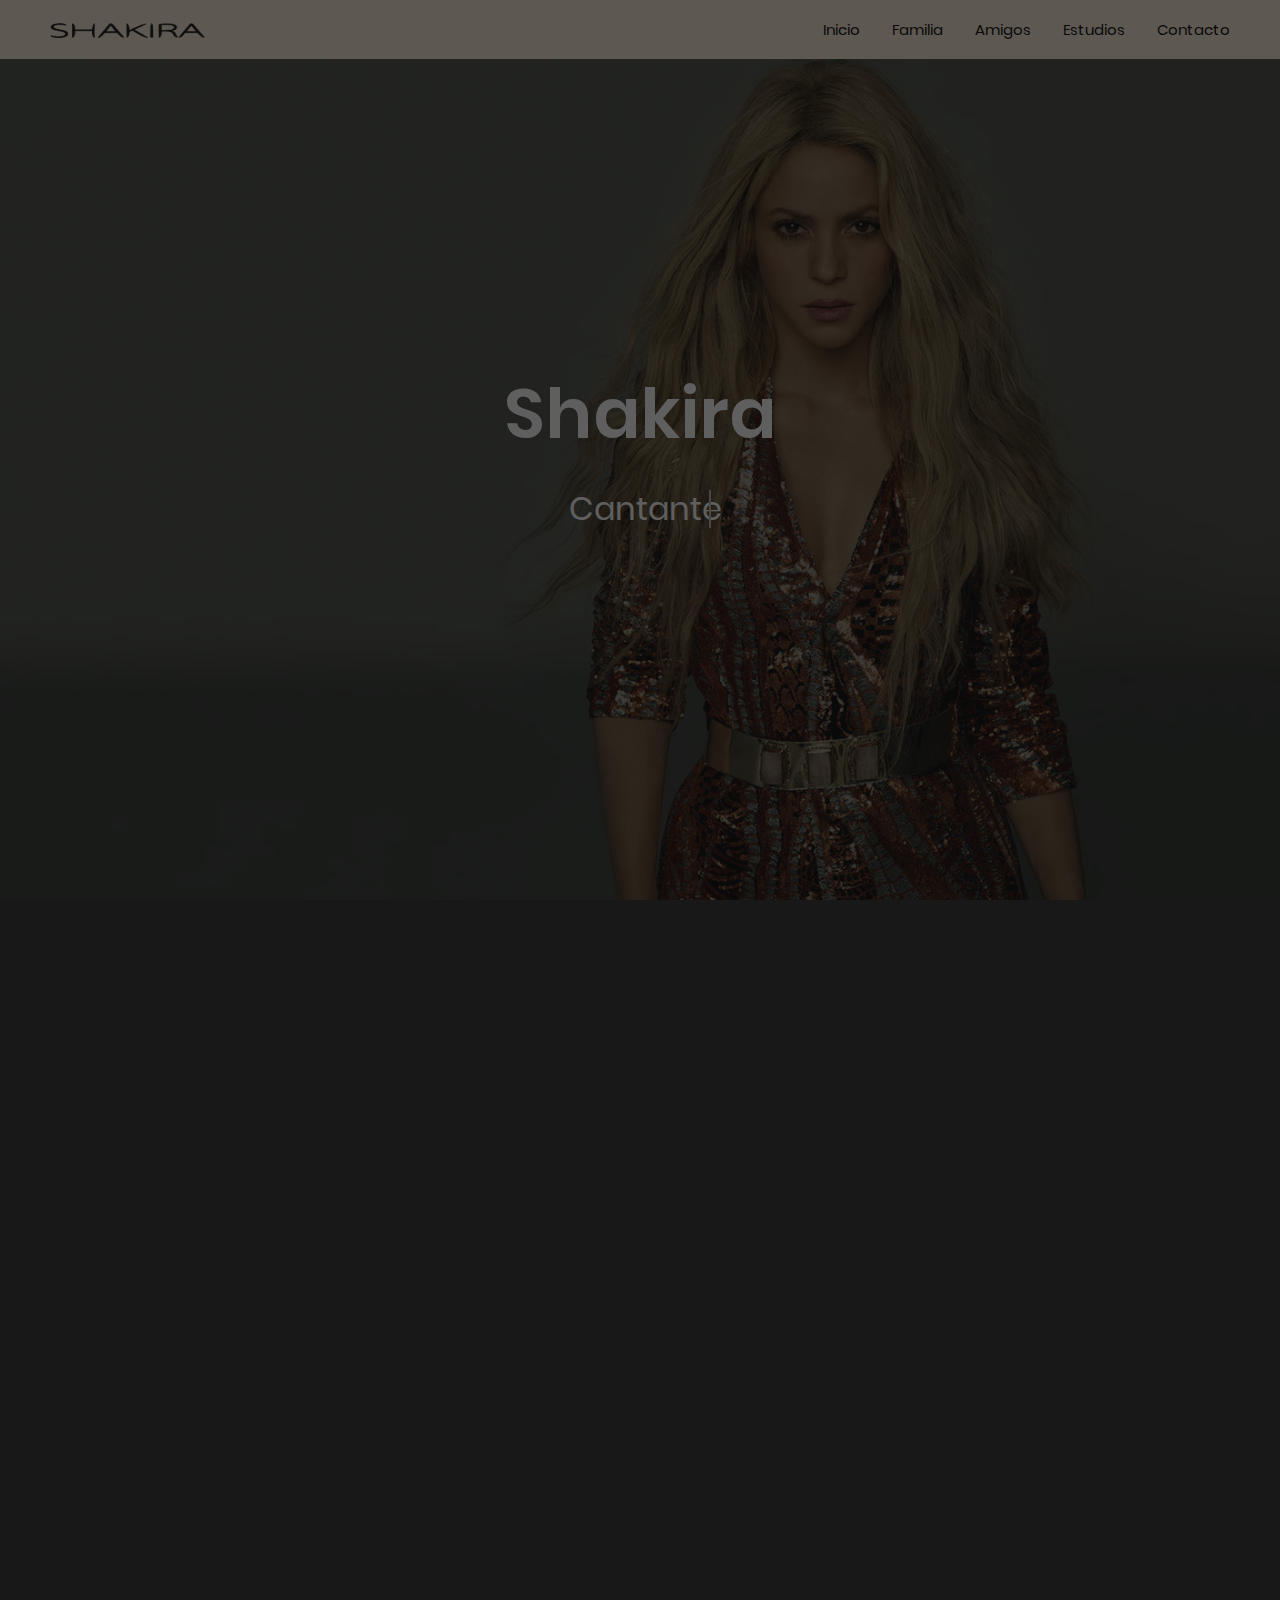
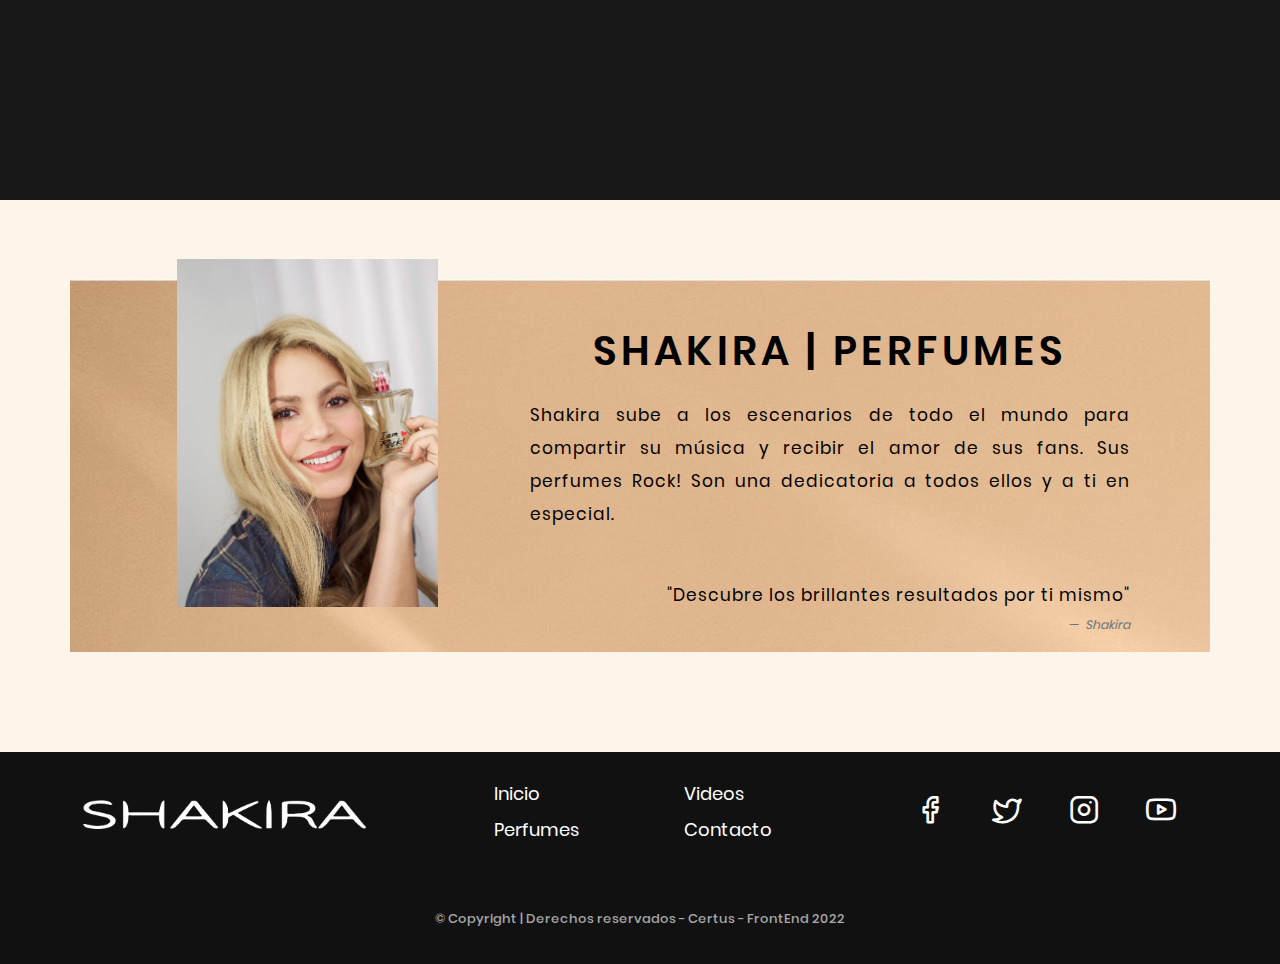
<file: index.html>
<!DOCTYPE html>
<html lang="es">
    <head>
        <meta charset="UTF-8">
        <meta http-equiv="X-UA-Compatible" content="IE=edge">
        <meta name="viewport" content="width=device-width, initial-scale=1.0">
        <title>Shakira</title>
        <link rel="icon" type="image/png" href="img/favicon.png">
        <link rel="stylesheet" href="css/fuentes.css">
        <link rel="stylesheet" href="css/bootstrap.min.css">
        <link rel="stylesheet" href="css/icons.min.css">
        <link rel="stylesheet" href="css/player.min.css">
        <link rel="stylesheet" href="css/style.css">
    </head>
    <body >
        <!-- Loading-->
        <div class="preloader">
            <div class="preloader-block">
                <div class="preloader-icon">
                    <span class="loading-dot loading-dot-1"></span>
                    <span class="loading-dot loading-dot-2"></span>
                    <span class="loading-dot loading-dot-3"></span>
                </div>
            </div>
        </div>
        <div id="overlay-effect"></div>

        <!-- Navbar-->
        <nav class="navbar-expand-md navbar fixed-top">
            <a class="navbar-brand" href="index.html">
                <img class="img-fluid" src="img/logob.png">
            </a>
            <span class="navbar-menu ms-auto" data-toggle="collapse" data-target="#navbarSupportedContent"
                aria-controls="navbarSupportedContent" aria-expanded="false" aria-label="Toggle navigation" role="button">
                <span class="btn-line"></span>
            </span>
            <div class="collapse navbar-collapse order-1 order-lg-0" id="navbarSupportedContent">
                <ul class="navbar-nav ms-auto mb-2 mb-lg-0">
                    <li class="nav-item"><a class="nav-link" href="index.html">Inicio</a></li>
                    <li class="nav-item"><a class="nav-link" href="familia.html">Familia</a></li>
                    <li class="nav-item"><a class="nav-link" href="amigos.html">Amigos</a></li>
                    <li class="nav-item"><a class="nav-link" href="estudios.html">Estudios</a></li>
                    <li class="nav-item"><a class="nav-link" href="contacto.html">Contacto</a></li>
                </ul>
            </div>
        </nav>

        <!-- Main Section-->
        <section class="home-area element-cover-bg video-variant" id="home" style="background-image:url(img/home.jpg)">
            <div class="player" id="homeVideo"
                data-property="{videoURL:'https://youtu.be/I22YISDSCE0',containment:'#home',autoPlay:true, mute:true, showControls:false, stopMovieOnBlur:false, showYTLogo: false}">
            </div>
            <div class="container h-100">
                <div class="row h-100 align-items-center justify-content-center">
                    <div class="col-12 col-lg-8 home-content text-center">
                        <h1 class="home-name">Shakira</h1>
                        <h4 class="cd-headline clip home-headline">
                            <span class="cd-words-wrapper single-headline">
                                <b class="is-visible">Cantante</b>
                                <b>Bailarina</b>
                                <b>Actriz</b>
                                <b>Empresaria</b>
                            </span>
                        </h4>
                    </div>
                </div>
            </div>
        </section>

        <section class="container mb-4">
            <div class="row">
                <div class="col-md-7 biografia">
                    <h3 class="main-titulo">Acerca de...</h3>
                    <p class="main-parrafo mt-5">Shakira define su estilo de música de una forma especial: "Una masa sin definir. Soy una cantante de pop con corazón
                    rockero y, por casualidad, mi música se cuela en el dance".</p>
                    <p class="main-parrafo mt-4">El mestizaje de los sonidos da unos resultados asombrosos.
                    Con tan solo 10 años ya componía sus primeras canciones, lo que le ha llevado a su corta edad a tener un repertorio
                    propio de más de cuarenta piezas. Desde que sus padres descubrieron el talento de su hija ésta empezó a participar en
                    concursos infantiles.</p>
                </div>
                <div class="col-md-4 offset-md-1 mt-5">
                    <img src="img/biografia.png" width="100%">
                </div>
            </div>
        </section>
        
        <section class="container videos text-center">
            <div class="row">
                <div class="col-md-4">
                    <a href="https://www.youtube.com/watch?v=j5y6xLpRwx4" target="_blank">
                        <img src="img/album_1.png" width="100%">
                        <div class="album-texto"><span>Monotonía</span></div>
                    </a>
                </div>
                <div class="col-md-4">
                    <a href="https://www.youtube.com/watch?v=sPTn0QEhxds&list=OLAK5uy_mLAIIooZEcieJ0n0XKRm6fu-i0khGktBo" target="_blank">
                        <img src="img/album_2.png" width="100%">
                        <div class="album-texto"><span>El Dorado</span></div>
                    </a>
                </div>
                <div class="col-md-4">
                    <a href="https://www.youtube.com/watch?v=fWU3pEMPrHw&list=OLAK5uy_m_bY08hbBEo54UoSMizquhuMpl1gTipv4" target="_blank">
                        <img src="img/album_3.png" width="100%">
                        <div class="album-texto"><span>Deluxe Version</span></div>
                    </a>
                </div>
            </div>
        </section>

        <section class="container perfumes">
            <div class="row">
                <div class="col-md-3 offset-md-1">
                    <img src="img/perfume.jpg" width="100%">
                </div>
                <div class="col-md-8 info">
                    <h3 class="main-titulo text-center mt-5">Shakira | Perfumes</h3>
                    <p class="main-parrafo mt-4">Shakira sube a los escenarios de todo el mundo para compartir su música y recibir el amor de sus fans. Sus perfumes Rock! Son una dedicatoria a todos ellos y a ti en especial.</p>
                    <figure class="mt-5">
                        <blockquote class="blockquote">
                            <p class="main-parrafo text-end">"Descubre los brillantes resultados por ti mismo"</p>
                        </blockquote>
                        <figcaption class="blockquote-footer text-end">
                            <cite>Shakira</cite>
                        </figcaption>
                    </figure>
                </div>
            </div>
        </section>

        <footer>
            <div class="container">
                <div class="row">
                    <div class="col-md-4 mt-5">
                        <img src="img/logo.png" width="80%">
                    </div>
                    <div class="col-md-2 mt-4">
                        <ul>
                            <li><a href="index.html">Inicio</a></li>
                            <li ><a href="https://www.shakiraperfumes.com/pe/es" target="_blank">Perfumes</a></li>
                        </ul>
                    </div>
                    <div class="col-md-2 mt-4">
                        <ul>
                            <li><a href="https://www.shakira.com/videos" target="_blank">Videos</a></li>
                            <li><a href="contacto.html">Contacto</a></li>
                        </ul>
                    </div>

                    <div class="col-md-4 redes text-end">
                        <a href="https://www.facebook.com/shakira" target="_blank"><i class="fe-facebook"></i></a>
                        <a href="https://www.twitter.com/shakira" target="_blank"><i class="fe-twitter"></i></a>
                        <a href="https://www.instagram.com/shakira" target="_blank"><i class="fe-instagram"></i></a>
                        <a href="https://www.youtube.com/shakira" target="_blank"><i class="fe-youtube"></i></a>
                    </div>
                </div>
                <h6 class="text-center mt-5">© Copyright | Derechos reservados - Certus - FrontEnd 2022</h6>
            </div>
        </footer>

        <script src="js/jquery.min.js"></script>
        <script src="js/bootstrap.min.js"></script>
        <script src="js/animated.js"></script>
        <script src="js/player.min.js"></script>
    </body>
</html>
</file>
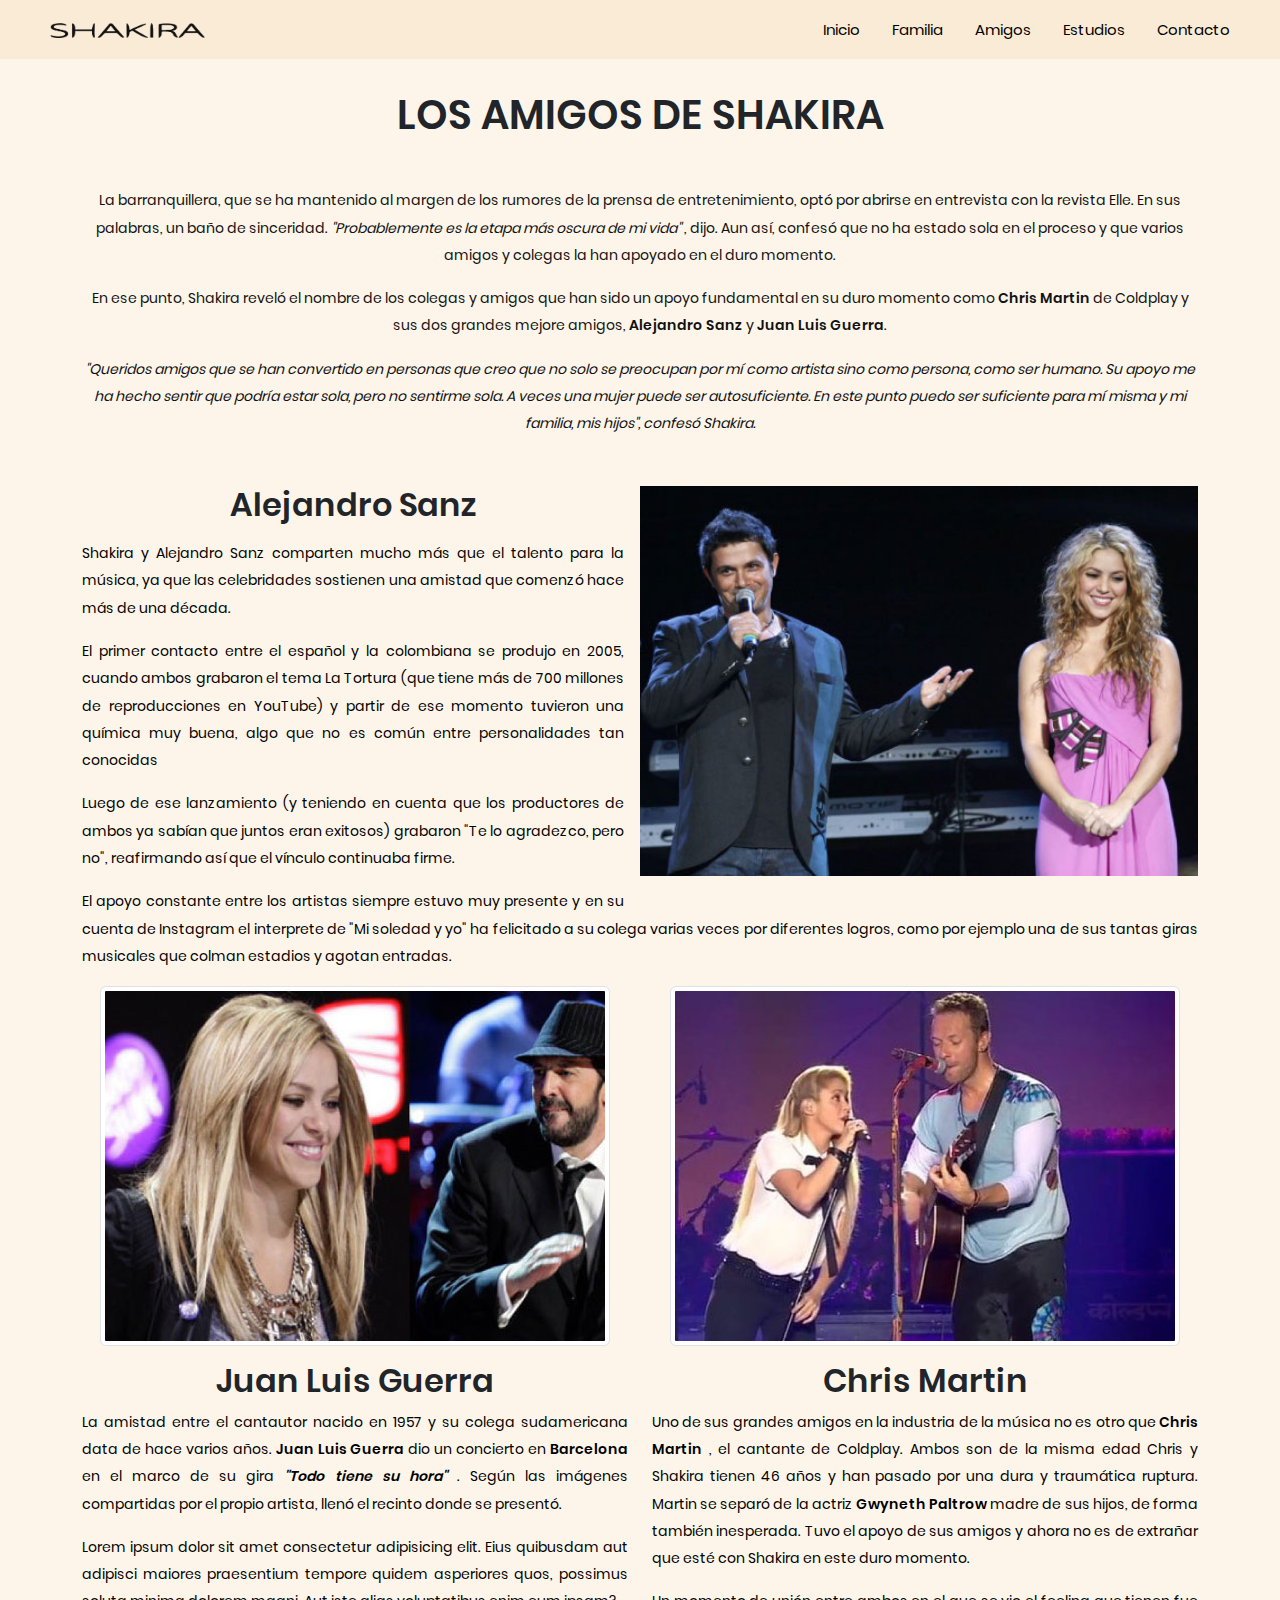
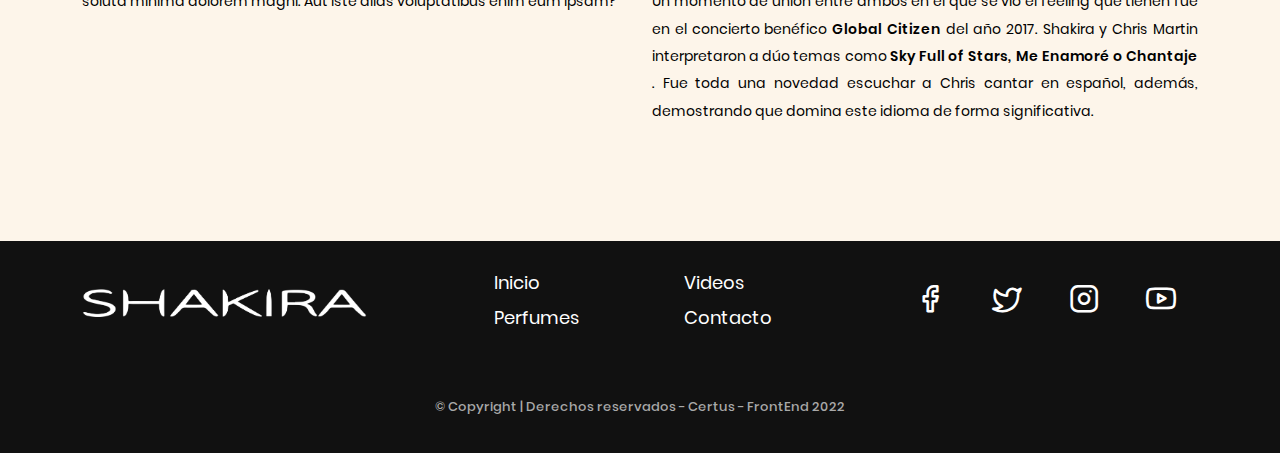
<file: amigos.html>
<!DOCTYPE html>
<html lang="en">
<head>
    <meta charset="UTF-8">
    <meta http-equiv="X-UA-Compatible" content="IE=edge">
    <meta name="viewport" content="width=device-width, initial-scale=1.0">

    <title>Shakira</title>
    <link rel="icon" type="image/png" href="img/favicon.png">
    <link rel="stylesheet" href="css/fuentes.css">
    <link rel="stylesheet" href="css/bootstrap.min.css">
    <link rel="stylesheet" href="css/icons.min.css">
    <link rel="stylesheet" href="css/style.css">
    
</head>
<body>

        <!-- Navbar-->
        <nav class="navbar-expand-md navbar fixed-top">
          <a class="navbar-brand" href="index.html">
              <img class="img-fluid" src="img/logob.png">
          </a>
          <span class="navbar-menu ms-auto" data-toggle="collapse" data-target="#navbarSupportedContent"
              aria-controls="navbarSupportedContent" aria-expanded="false" aria-label="Toggle navigation" role="button">
              <span class="btn-line"></span>
          </span>
          <div class="collapse navbar-collapse order-1 order-lg-0" id="navbarSupportedContent">
              <ul class="navbar-nav ms-auto mb-2 mb-lg-0">
                  <li class="nav-item"><a class="nav-link" href="index.html">Inicio</a></li>
                  <li class="nav-item"><a class="nav-link" href="familia.html">Familia</a></li>
                  <li class="nav-item"><a class="nav-link" href="amigos.html">Amigos</a></li>
                  <li class="nav-item"><a class="nav-link" href="estudios.html">Estudios</a></li>
                  <li class="nav-item"><a class="nav-link" href="contacto.html">Contacto</a></li>
              </ul>
          </div>
      </nav>

      <!-- Amigos-->
|   <section>
  <div class="container text-center mt-3">
    <div class="row " >
      <div class="col col-lg-12 col-md-12 col-sm-12 mt-5 " >
        <h1 class="titulo-principal font-weight-bold mb-5 text-dark"> <strong>LOS AMIGOS DE SHAKIRA </strong>  </h1>
  
    <p class="parrafo" > La barranquillera, que se ha mantenido al margen de los rumores de
      la prensa de entretenimiento, optó por abrirse en entrevista con la revista Elle. En sus palabras, un baño de sinceridad.
    <i>"Probablemente es la etapa más oscura de mi vida"</i> , dijo.
      Aun así, confesó que no ha estado sola en el proceso y que varios amigos y colegas la han apoyado en el duro momento.</p>
    <p class="parrafo" >En ese punto, Shakira reveló el nombre de los colegas y amigos que han sido un apoyo fundamental en su duro momento como
      <strong>Chris Martin</strong> de Coldplay y sus dos grandes mejore amigos, <strong>Alejandro Sanz</strong> y <strong>Juan 
        Luis Guerra</strong>. </p>
    <p class="parrafo mb-5" > <i> "Queridos amigos que se han convertido en personas que creo que no solo se preocupan por mí como artista sino como persona,
       como ser humano. Su apoyo me ha hecho sentir que podría estar sola, pero no sentirme sola. A veces una mujer puede ser 
       autosuficiente. En este punto puedo ser suficiente para mí misma y mi familia, mis hijos", confesó Shakira. </i></p>   
      </div>
    </div>
  </div>
</section>

<!--Familia-->
<section>

  <div class="container" >
    
        <div class="clearfix">
          <img src="images/friends/alejandro.jpg" class="col-md-6 float-md-end mb-3 ms-md-3 center-block" alt="Alejandro Sanz">
          <div class="titulo-secundario text-center font-weight-bold mb-3 "   >
            <h2> <strong class="text-dark" >
              Alejandro Sanz
            </strong>
            </h2>
          </div>
          <div class="parrafo-secundario  font-weight-ligth" style="color:black ; text-align: justify; " >
            <p class="parrafo" >	Shakira y Alejandro Sanz comparten mucho más que el talento para la música, ya que las celebridades sostienen una amistad que comenzó hace más de una década.

             </p>
            <p class="parrafo" > El primer contacto entre el español y la colombiana se produjo en 2005, cuando ambos grabaron el tema La Tortura (que tiene más de 700 millones de reproducciones en YouTube) 
              y partir de ese momento tuvieron una química muy buena, algo que no es común entre personalidades tan conocidas </p>
            <P class="parrafo" > Luego de ese lanzamiento (y teniendo en cuenta que los productores de ambos ya sabían que juntos eran exitosos) grabaron "Te lo agradezco, pero no", reafirmando así que el vínculo continuaba firme.</P>
            <p class="parrafo"  >	El apoyo constante entre los artistas siempre estuvo muy presente y en su cuenta de Instagram el interprete de "Mi soledad y yo" ha felicitado a su colega varias veces por diferentes logros, como por ejemplo una de sus tantas giras musicales que colman estadios y agotan entradas.
            </p>	
          </div>
        </div>
  </div>
  <div class="container">
    <div class="row"> 
      <div class="col-lg-6 col-md-6 col-sm-6 col-xs-12" >
        <div class="img-amigos text-center">
          <img src="images/friends/juanluis.jpg" class="img-thumbnail center-block" alt="Juan Luis Guerra">
        </div>
        <div class="row"> 
          <div class="col-3 col-md-6col-sm-6 col-xs-12 mx-auto mt-3 " style="width:100%;">
            <div class="titulo-secundario text-center font-weight-bold   " >
              <h2> <strong class="text-dark">
                Juan Luis Guerra
              </strong>
              </h2>
              <div class="parrafo-secundario" style="color:black; text-align: justify; " >
                <p> La amistad entre el cantautor nacido en 1957 y su colega sudamericana data de hace varios años. 
                <strong>Juan Luis Guerra</strong>  dio un concierto en <strong>Barcelona</strong>  en el marco de su gira <strong> <i> "Todo tiene su hora" </i></strong> . 
                  Según las imágenes compartidas por el propio artista, llenó el recinto donde se presentó.
                </p>	
                <p>Lorem ipsum dolor sit amet consectetur adipisicing elit. Eius quibusdam aut adipisci maiores praesentium
                   tempore quidem asperiores quos, possimus soluta minima dolorem magni. Aut iste alias voluptatibus enim eum ipsam?</p>
                					
              </div>
            </div>
          </div>
        </div>
      </div>
      <div class="col-lg-6 col-md-6 col-sm-6 col-xs-12" >
        <div class="img-amigos text-center">
          <img src="images/friends/chris-martin.jpg" class="img-thumbnail center-block" alt="Chris Martin">
        </div>
        <div class="row"> 
          <div class="col-3 col-md-6 col-sm-6 col-xs-12 mx-auto mt-3" style="width:100%;">
            <div class="titulo-secundario text-center font-weight-bold " >
              <h2> <strong class="text-dark" >
                Chris Martin
              </strong>
              </h2>
              <div class="parrafo-secundario" style="color:black; text-align: justify;"  >
                <p  >	Uno de sus grandes amigos en la industria de la música no es otro que <strong>Chris Martin</strong>  , el cantante de Coldplay. Ambos son de la misma edad Chris y Shakira tienen 46 años y han pasado por una dura y traumática ruptura. Martin 
                
                  se separó de la actriz <strong> Gwyneth Paltrow </strong>  madre de sus hijos, de forma también inesperada. Tuvo el apoyo de sus amigos
                   y ahora no es de extrañar que esté con Shakira en este duro momento.</p>	
                  
                <p>  Un momento de unión entre ambos en el que se vio el feeling que tienen fue en el concierto benéfico <strong>Global Citizen </strong> 
                  del año 2017. Shakira y Chris Martin interpretaron a dúo temas como <strong> Sky Full of Stars, Me Enamoré o Chantaje</strong> . Fue 
                  toda una novedad escuchar a Chris cantar en español, además, demostrando que domina este idioma de forma significativa.</p>
 
              </div>
            </div>
          </div>
        </div>
    </div>
    </div>
  </div >
</section>

<footer>
  <div class="container">
      <div class="row">
          <div class="col-md-4 mt-5">
              <img src="img/logo.png" width="80%">
          </div>
          <div class="col-md-2 mt-4">
              <ul>
                  <li><a href="index.html">Inicio</a></li>
                  <li ><a href="https://www.shakiraperfumes.com/pe/es" target="_blank">Perfumes</a></li>
              </ul>
          </div>
          <div class="col-md-2 mt-4">
              <ul>
                  <li><a href="https://www.shakira.com/videos" target="_blank">Videos</a></li>
                  <li><a href="contacto.html">Contacto</a></li>
              </ul>
          </div>

          <div class="col-md-4 redes text-end">
              <a href="https://www.facebook.com/shakira" target="_blank"><i class="fe-facebook"></i></a>
              <a href="https://www.twitter.com/shakira" target="_blank"><i class="fe-twitter"></i></a>
              <a href="https://www.instagram.com/shakira" target="_blank"><i class="fe-instagram"></i></a>
              <a href="https://www.youtube.com/shakira" target="_blank"><i class="fe-youtube"></i></a>
          </div>
      </div>
      <h6 class="text-center mt-5">© Copyright | Derechos reservados - Certus - FrontEnd 2022</h6>
  </div>
</footer>

<script src="js/jquery.min.js"></script>
<script src="js/bootstrap.min.js"></script>

</body>
</html>
</file>
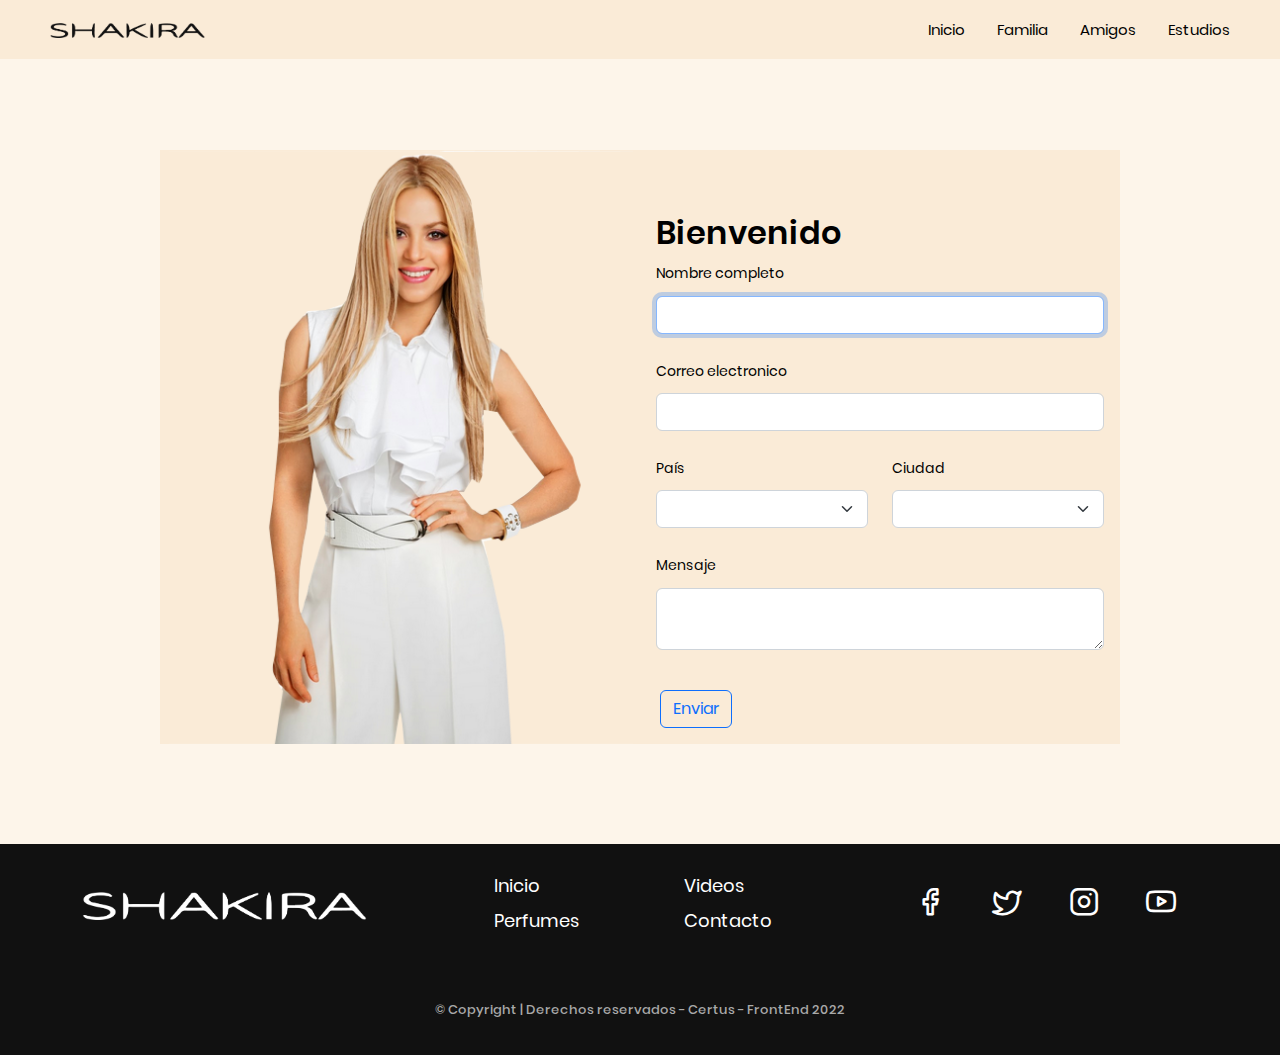
<file: contacto.html>
<!DOCTYPE html>
<html lang="en">
  <head>
    <meta charset="UTF-8" />
    <meta http-equiv="X-UA-Compatible" content="IE=edge" />
    <meta name="viewport" content="width=device-width, initial-scale=1.0" />
    <script src="https://www.google.com/recaptcha/api.js" async defer></script>
    <link rel="icon" type="image/png" href="img/favicon.png">

    <link rel="stylesheet" href="css/fuentes.css" />
    <link rel="stylesheet" href="css/bootstrap.min.css" />
    <link rel="stylesheet" href="css/icons.min.css" />
    <link rel="stylesheet" href="css/player.min.css" />
    <link rel="stylesheet" href="css/style.css" />
    <link rel="stylesheet" href="css/contacto.css" />
    <title>Contacto</title>
  </head>
  <body>
    <nav class="navbar-expand-md navbar fixed-top">
      <a class="navbar-brand" href="index.html">
        <img class="img-fluid" src="img/logob.png" />
      </a>
      <span
        class="navbar-menu ms-auto"
        data-toggle="collapse"
        data-target="#navbarSupportedContent"
        aria-controls="navbarSupportedContent"
        aria-expanded="false"
        aria-label="Toggle navigation"
        role="button"
      >
        <span class="btn-line"></span>
      </span>
      <div
        class="collapse navbar-collapse order-1 order-lg-0"
        id="navbarSupportedContent"
      >
        <ul class="navbar-nav ms-auto mb-2 mb-lg-0">
          <li class="nav-item">
            <a class="nav-link" href="index.html">Inicio</a>
          </li>
          <li class="nav-item">
            <a class="nav-link" href="familia.html">Familia</a>
          </li>
          <li class="nav-item">
            <a class="nav-link" href="amigos.html">Amigos</a>
          </li>
          <li class="nav-item">
            <a class="nav-link" href="estudios.html">Estudios</a>
          </li>
          
        </ul>
      </div>
    </nav>
    <div  class="container mt-5 w-75">
      <div id="contenedor" class="row align-items-stretch">
        <div class="col bg d-none d-lg-block col-md-5 col-lg-5 col-xl-6 p-5">

        </div>

        <div class="col p-3 rounded-end">
          
          <h2 class="fw-bold pt-5">Bienvenido</h2>
          <form action="#">
            <div class="mb-4">
              <label for="nombre" class="form-label">Nombre completo</label>
              <input
                type="text"
                class="form-control"
                name="nombre"
                required
                autofocus
              />
            </div>
            <div class="mb-4">
              <label for="nombre" class="form-label">Correo electronico</label>
              <input type="email" class="form-control" name="nombre" required />
            </div>
            <div class="row">
              <div class="col">
                <div class="mb-4">
                  <label for="nombre" class="form-label">País</label>
                  <select class="form-select" aria-label="Default select example" id="pais"  required>
                    <option selected> </option>
                  </select>
                 
                </div>
              </div>
              <div class="col">
                <div class="mb-4">
                  <label for="nombre" class="form-label">Ciudad</label>
                  <select class="form-select" aria-label="Default select example" id="ciudad" required>
                    <option selected ></option>
                    
                  </select>
                </div>
              </div>
            </div>
            <div class="mb-4">
              <label for="mensaje" class="form-label">Mensaje</label>
              <textarea class="form-control" name="mensaje" required></textarea>
            </div>
            <div class="row">
              <div class="col mb-3">
                <div class="g-recaptcha" data-sitekey="6LfrByMjAAAAABTFRJOj-JQmn3Vb8IDFlCzS7XlK"></div>
              </div>
            </div>
            <div class="row">
              <div class="col">
                <button class="btn btn-outline-primary mx-1" type="submit">
                  Enviar
                </button>
                
              </div>
            </div>
          </form>
        </div>
      </div>
    </div>
    <footer>
      <div class="container">
        <div class="row">
          <div class="col-md-4 mt-5">
            <img src="img/logo.png" width="80%" />
          </div>
          <div class="col-md-2 mt-4">
            <ul>
              <li><a href="index.html">Inicio</a></li>
              <li>
                <a href="https://www.shakiraperfumes.com/pe/es" target="_blank"
                  >Perfumes</a
                >
              </li>
            </ul>
          </div>
          <div class="col-md-2 mt-4">
            <ul>
              <li>
                <a href="https://www.shakira.com/videos" target="_blank"
                  >Videos</a
                >
              </li>
              <li><a href="contacto.html">Contacto</a></li>
            </ul>
          </div>

          <div class="col-md-4 redes text-end">
            <a href="https://www.facebook.com/shakira" target="_blank"
              ><i class="fe-facebook"></i
            ></a>
            <a href="https://www.twitter.com/shakira" target="_blank"
              ><i class="fe-twitter"></i
            ></a>
            <a href="https://www.instagram.com/shakira" target="_blank"
              ><i class="fe-instagram"></i
            ></a>
            <a href="https://www.youtube.com/shakira" target="_blank"
              ><i class="fe-youtube"></i
            ></a>
          </div>
        </div>
        <h6 class="text-center mt-5">
          © Copyright | Derechos reservados - Certus - FrontEnd 2022
        </h6>
      </div>
    </footer>
    <script src="js/jquery.min.js"></script>
    <script src="js/bootstrap.min.js"></script>
    <script src="js/api.js"></script>
  </body>
</html>
</file>
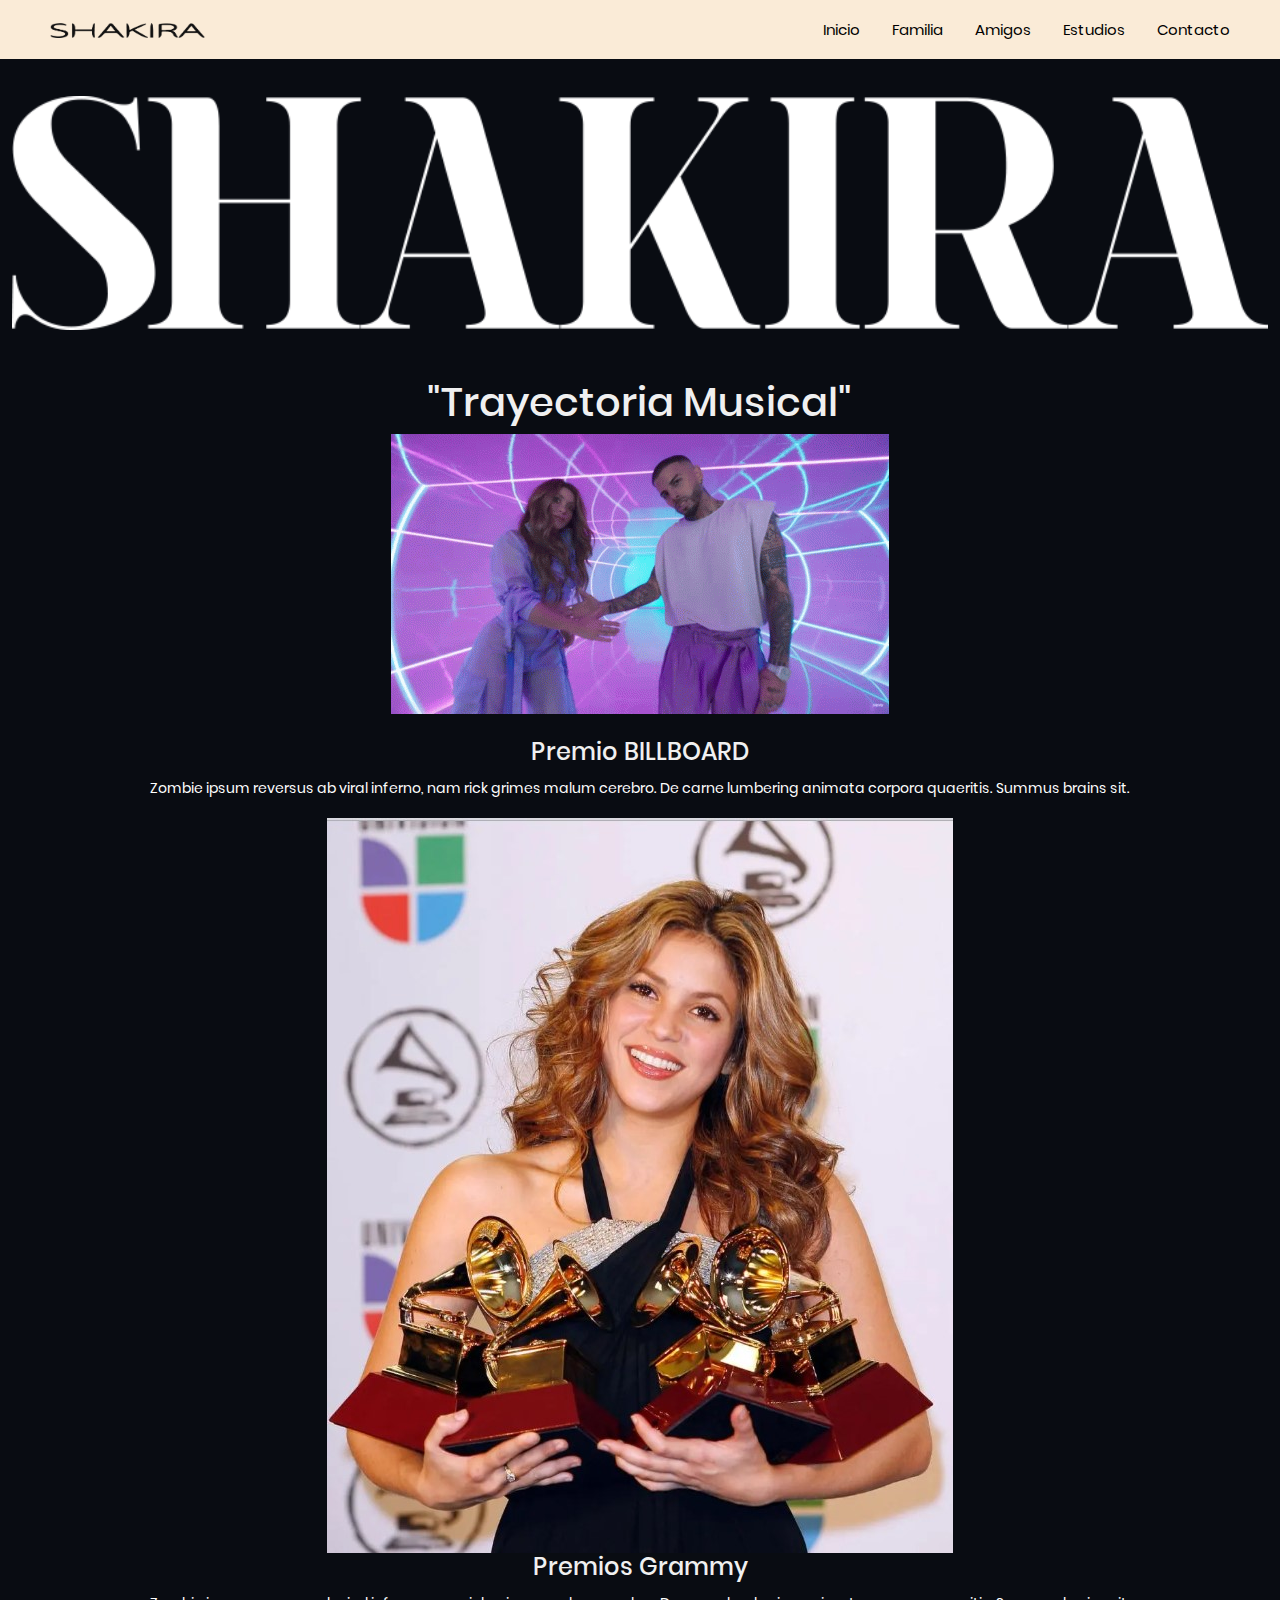
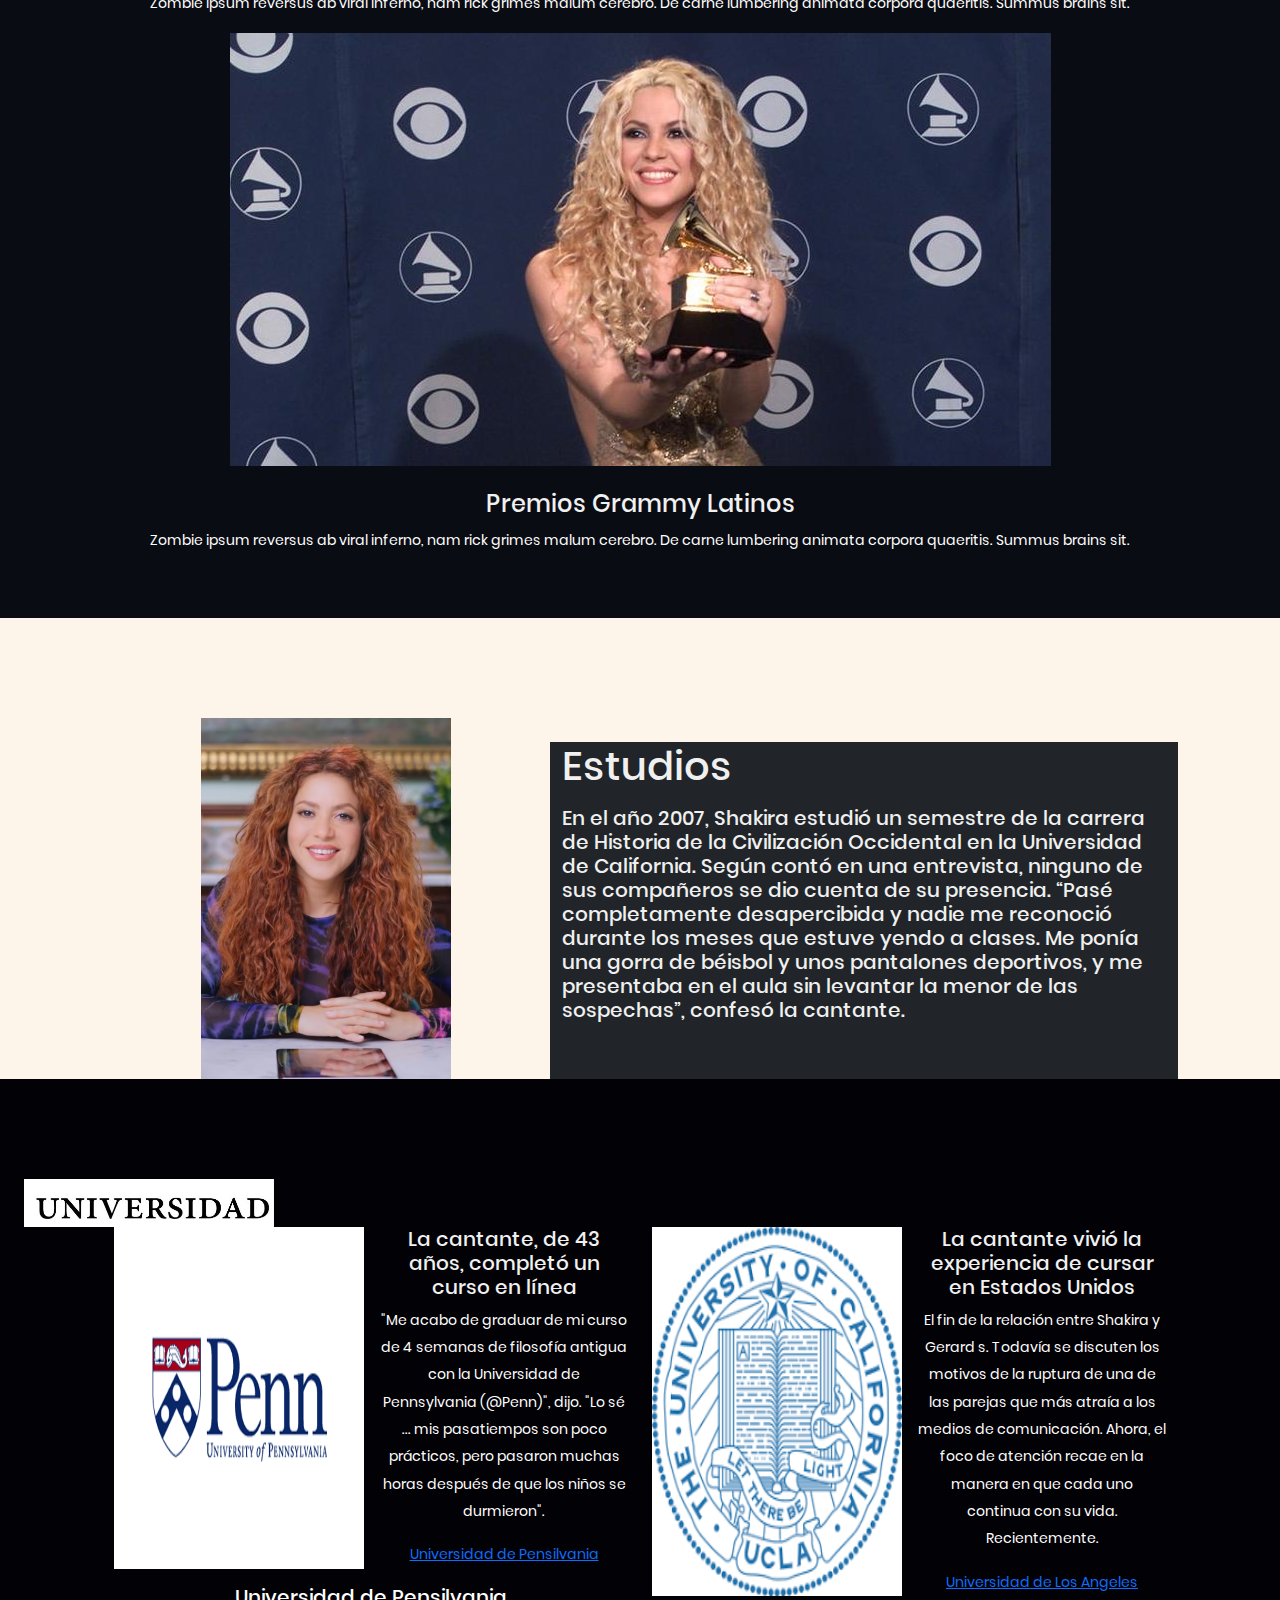
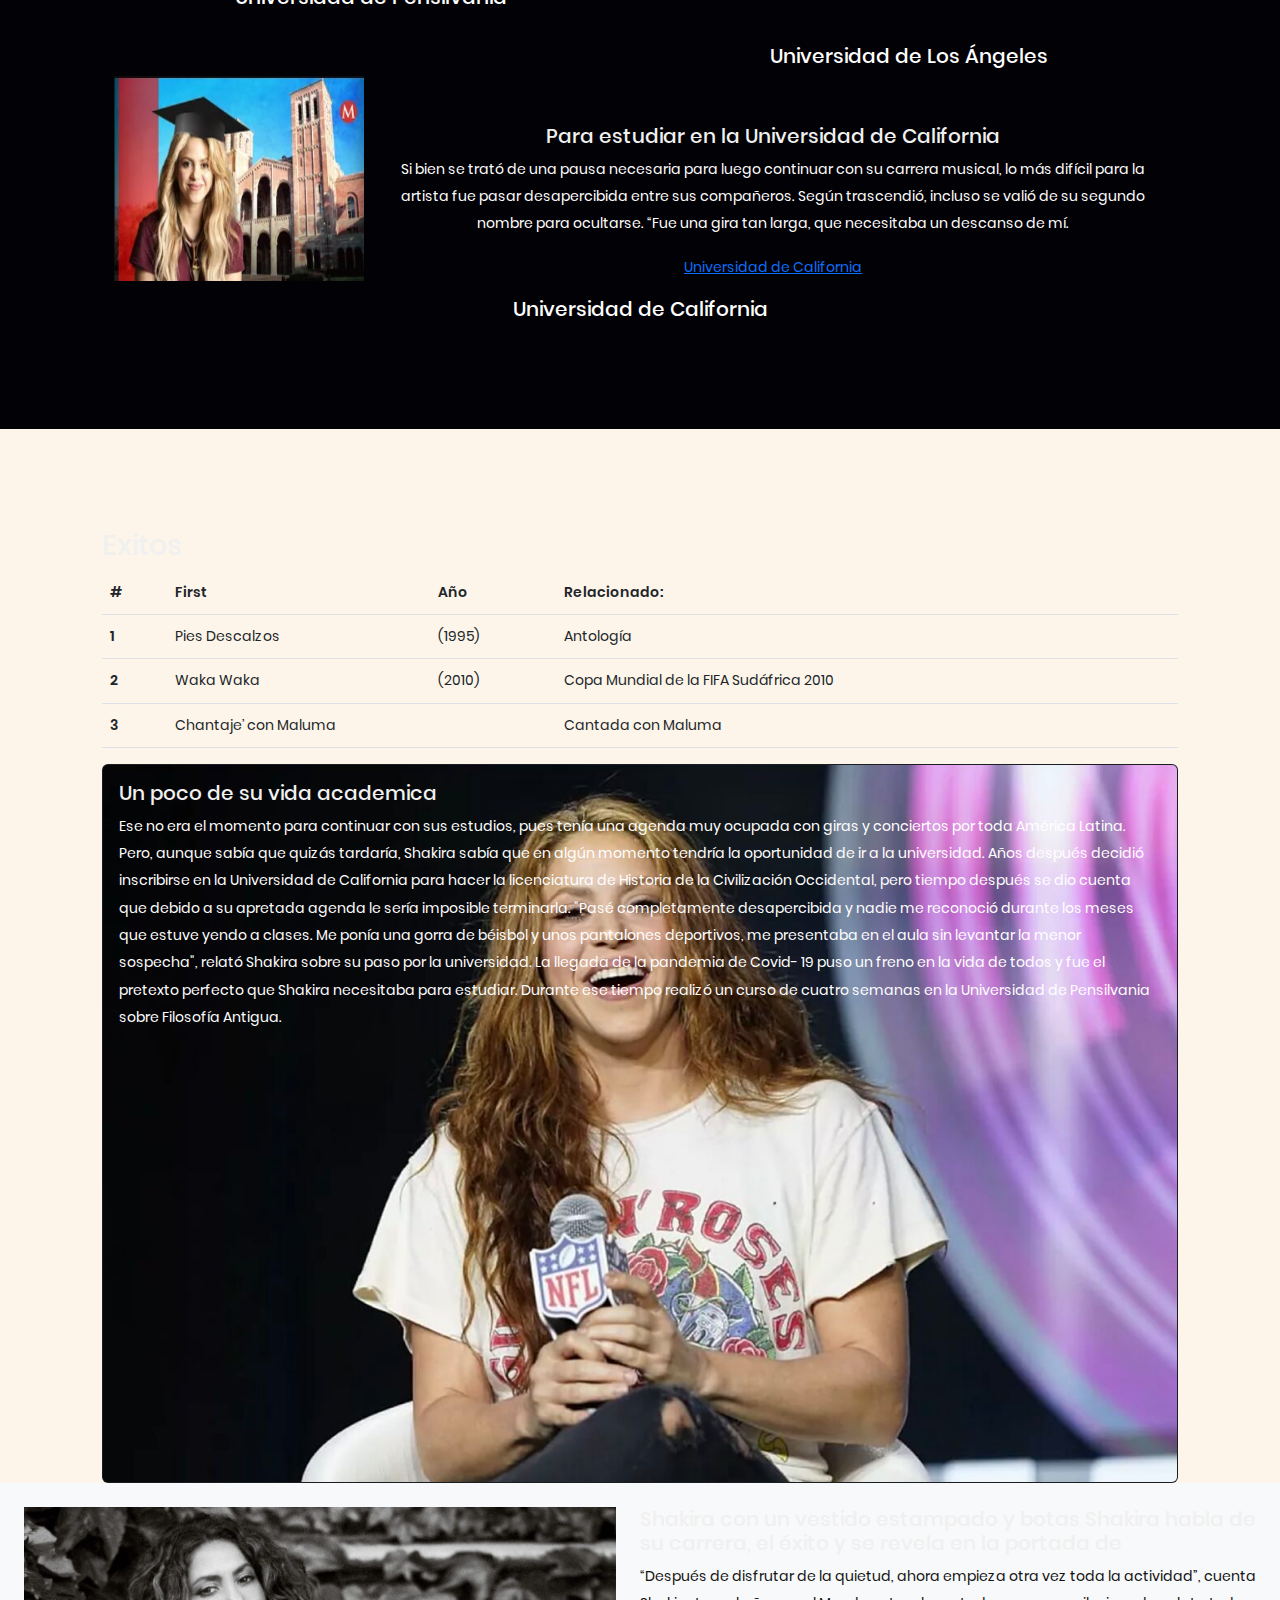
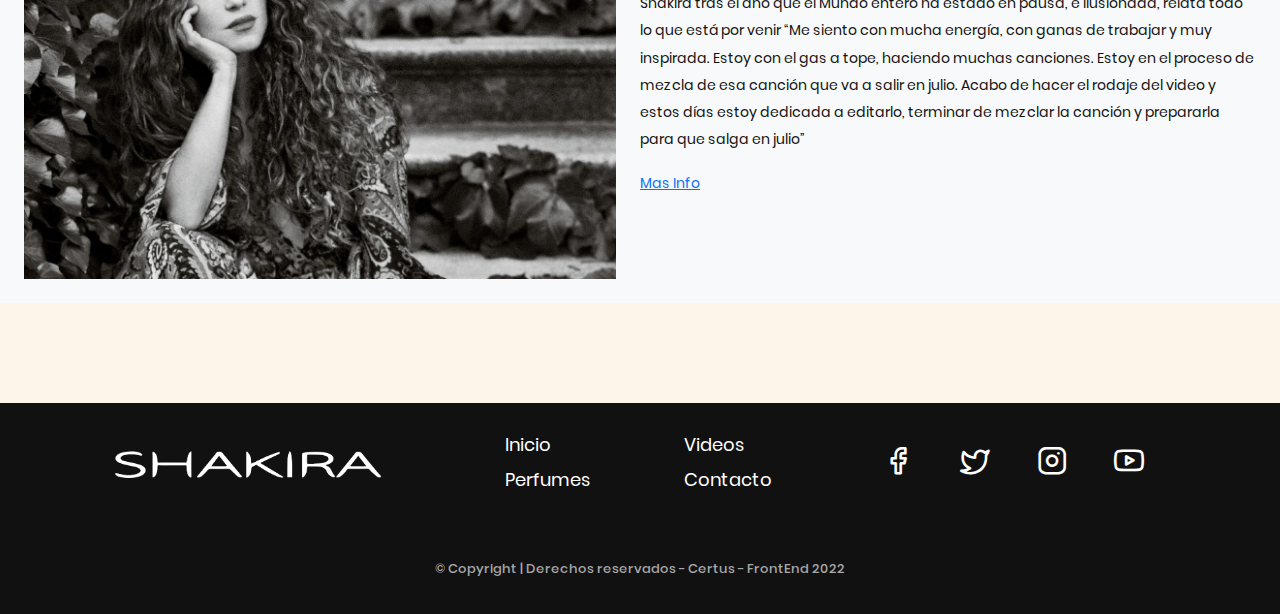
<file: estudios.html>
<!DOCTYPE html>
<html lang="en">
<head>
    <meta charset="UTF-8">
    <meta http-equiv="X-UA-Compatible" content="IE=edge">
    <meta name="viewport" content="width=device-width, initial-scale=1.0">
  
    
    <title>Shakira</title>
        <link rel="icon" type="image/png" href="img/favicon.png">
        <link rel="stylesheet" href="css/fuentes.css">
        <link rel="stylesheet" href="css/bootstrap.min.css">
        <link rel="stylesheet" href="css/icons.min.css">
        <link rel="stylesheet" href="css/style.css">
        <link rel="stylesheet" href="css/estudios.css">    
</head>
<body id="body">


  <!-- Navbar-->
  <nav class="navbar-expand-md navbar fixed-top">
    <a class="navbar-brand" href="index.html">
        <img class="img-fluid" src="img/logob.png">
    </a>
    <span class="navbar-menu ms-auto" data-toggle="collapse" data-target="#navbarSupportedContent"
        aria-controls="navbarSupportedContent" aria-expanded="false" aria-label="Toggle navigation" role="button">
        <span class="btn-line"></span>
    </span>
    <div class="collapse navbar-collapse order-1 order-lg-0" id="navbarSupportedContent">
        <ul class="navbar-nav ms-auto mb-2 mb-lg-0">
            <li class="nav-item"><a class="nav-link" href="index.html">Inicio</a></li>
            <li class="nav-item"><a class="nav-link" href="familia.html">Familia</a></li>
            <li class="nav-item"><a class="nav-link" href="amigos.html">Amigos</a></li>
            <li class="nav-item"><a class="nav-link" href="estudios.html">Estudios</a></li>
            <li class="nav-item"><a class="nav-link" href="contacto.html">Contacto</a></li>
        </ul>
    </div>
</nav>


                                     
                                  <!-- Estudios -->

    <div class="mt-5">
        
        <div class="container">
            <div class="title font-weight-bold">
             
            </div>
        </div>
    </div>
    <main>
        <div class="row text-white py-5" id="row-curso">
            <img src="img/estudios/shakiraLOGO.png" alt="Atleta">
            <div class="container text-center">
                <div class="row justify-content-center">
                    <div class="col-md-8 mt-5" >
                        <h1 class="font-weight-bold"> "Trayectoria Musical"</h1>
                         </div>
                </div>
                
                <class="row mt-4">
                    
                    <div class="col">
                        <img src="img/estudios/shakira-te-felicito.gif" alt="Atleta">
                        <h4 class="font-weight-bold mt-4">Premio BILLBOARD</h4>
                        <p>Zombie ipsum reversus ab viral inferno, nam rick grimes malum cerebro. De carne lumbering
                            animata corpora quaeritis. Summus brains sit​​.</p>
                    </div>
                    <div class="col">
                        <img src="img/estudios/shad.jpg" alt="Atleta">
                        <h4 class="font-weight-bold mt-20000">Premios Grammy</h4>
                        <p>Zombie ipsum reversus ab viral inferno, nam rick grimes malum cerebro. De carne lumbering
                            animata corpora quaeritis. Summus brains sit​​.</p>
                    </div>
                    <div class="col">
                        <img src="img/estudios/sha44.jpg" alt="Atletas">
                        <h4 class="font-weight-bold mt-4">Premios Grammy Latinos</h4>
                        <p>Zombie ipsum reversus ab viral inferno, nam rick grimes malum cerebro. De carne lumbering
                            animata corpora quaeritis. Summus brains sit​​.</p>
                        </div>
                               
                    </div>
                </div>
            </div>
        </div>
        <div class="row py-5" id="row-estudios">
            <div class="container">
                <div class="row">
                    <div class="col-md-5 text-center">
                        <img src="img/estudios/Shac.png" alt="Atleta">
                    </div>
                    <div class="col-md-7 mt-4 text-bg-dark">
                        <h1 class="font-weight-bold title-color mb-3">Estudios</h1>
                        <h5>En el año 2007, Shakira estudió un semestre de la carrera de Historia de la Civilización Occidental en la Universidad de California. Según contó en una entrevista, ninguno de sus compañeros se dio cuenta de su presencia.

                            “Pasé completamente desapercibida y nadie me reconoció durante los meses que estuve yendo a clases. Me ponía una gorra de béisbol y unos pantalones deportivos, y me presentaba en el aula sin levantar la menor de las sospechas”, confesó la cantante.
                            
                    </div>
                </div>
            </div>
        <div class="row" id="row-universidades">
            <div>
                <img src="img/estudios/shau.jpg" alt="Atleta">
                   
            </div>
            <div class="container">
                
                <div class="row text-center">
                    
                    <div class="col">
                        <div class="d-flex position-relative">
                            <img src="img/estudios/shapen.png" class="flex-shrink-0 me-3" alt="...">
                            <div>
                              <h5 class="mt-0">La cantante, de 43 años, completó un curso en línea</h5>
                              <p class="text-white">"Me acabo de graduar de mi curso de 4 semanas de filosofía antigua con la Universidad de Pennsylvania (@Penn)", dijo. "Lo sé ... mis pasatiempos son poco prácticos, pero pasaron muchas horas después de que los niños se durmieron".</p>
                              
                              <a href="#" class="stretched-link">Universidad de Pensilvania</a>
                            </div>
                          </div>
                        <h5 class="font-weight-bold mt-3 text-white">Universidad de Pensilvania</h5>
                    </div>
                    <div class="col">
                        <div class="d-flex position-relative">
                            <img src="img/estudios/shacol.png" class="flex-shrink-0 me-3" alt="...">
                            <div>
                              <h5 class="mt-0">La cantante vivió la experiencia de cursar en Estados Unidos</h5>
                              <p class="text-white">El fin de la relación entre Shakira y Gerard s. Todavía se discuten los motivos de la ruptura de una de las parejas que más atraía a los medios de comunicación. Ahora, el foco de atención recae en la manera en que cada uno continua con su vida. Recientemente.</p>
                              <a href="#" class="stretched-link">Universidad de Los Angeles</a>
                            </div>
                          </div>
                        <h5 class="font-weight-bold mt-5 text-white">Universidad de Los Ángeles</h5>
                    </div>
                    <div class="col">

                            <div class="d-flex position-relative">
                                <img src="img/estudios/shaz.jpg" class="flex-shrink-0 me-3" alt="...">
                                <div >
                                  <h5 class="mt-5">Para estudiar en la Universidad de California</h5>
                                  <p class="text-white">Si bien se trató de una pausa necesaria para luego continuar con su carrera musical, lo más difícil para la artista fue pasar desapercibida entre sus compañeros. Según trascendió, incluso se valió de su segundo nombre para ocultarse. “Fue una gira tan larga, que necesitaba un descanso de mí.</p>
                                  <a href="#" class="stretched-link">Universidad de California</a>
                                </div>
                              </div>
                            <h5 class="font-weight-bold mt-3 text-white">Universidad de California</h5>
                        </div>
                        
                        
                    </div>
                </div>
            </div>
        </div>
        <div class="row" id="row-servicios">
            <div class="container">
                  
                          <!-- Lista de Exitos -->

                <h3>Exitos  </h3>
                <table class="table">
                    <thead>
                      <tr>
                        <th scope="col">#</th>
                        <th scope="col">First</th>
                        <th scope="col">Año</th>
                        <th scope="col">Relacionado:</th>
                      </tr>
                    </thead>
                    <tbody>
                      <tr>
                        <th scope="row">1</th>
                        <td>Pies Descalzos </td>
                        <td>(1995)</td>
                        <td>Antología</td>
                      </tr>
                      <tr>
                        <th scope="row">2</th>
                        <td>Waka Waka</td>
                        <td>(2010)</td>
                        <td>Copa Mundial de la FIFA Sudáfrica 2010</td>
                      </tr>
                      <tr>
                        <th scope="row">3</th>
                        <td colspan="2">Chantaje’ con Maluma</td>
                        <td>Cantada con Maluma</td>
                      </tr>
                    </tbody>
                  </table>

                  <div class="card text-bg-dark">
                    <img src="img/estudios/shaint.jpg" class="card-img" alt="...">
                    <div class="card-img-overlay">
                      <h5 class="card-title">Un poco de su vida  academica</h5>
                      <p class="card-text">Ese no era el momento para continuar con sus estudios, pues tenía una agenda muy ocupada con giras y conciertos por toda América Latina. Pero, aunque sabía que quizás tardaría, Shakira sabía que en algún momento tendría la oportunidad de ir a la universidad.

                        Años después decidió inscribirse en la Universidad de California para hacer la licenciatura de Historia de la Civilización Occidental, pero tiempo después se dio cuenta que debido a su apretada agenda le sería imposible terminarla.
                        
                        "Pasé completamente desapercibida y nadie me reconoció durante los meses que estuve yendo a clases. Me ponía una gorra de béisbol y unos pantalones deportivos, me presentaba en el aula sin levantar la menor sospecha", relató Shakira sobre su paso por la universidad.
                        
                        La llegada de la pandemia de Covid- 19 puso un freno en la vida de todos y fue el pretexto perfecto que Shakira necesitaba para estudiar. Durante ese tiempo realizó un curso de cuatro semanas en la Universidad de Pensilvania sobre Filosofía Antigua.</p>
                      <p class="card-text"><small></small></p>
                    </div>
                  </div>
            </div>
        </div>
            </div>

        </div>

    </div>
  
    <div class="row g-0 bg-light position-relative">
        <div class="col-md-6 mb-md-0 p-md-4">
          <img src="img/estudios/shabuu.jpg" class="w-100" alt="...">
        </div>
        <div class="col-md-6 p-4 ps-md-0">
          <h5 class="mt-0">Shakira con un vestido estampado y botas
            Shakira habla de su carrera, el éxito y se revela en la portada de</h5>
          <p>“Después de disfrutar de la quietud, ahora empieza otra vez toda la actividad”, cuenta Shakira tras el año que el Mundo entero ha estado en pausa, e ilusionada, relata todo lo que está por venir “Me siento con mucha energía, con ganas de trabajar y muy inspirada. Estoy con el gas a tope, haciendo muchas canciones. Estoy en el proceso de mezcla de esa canción que va a salir en julio. Acabo de hacer el rodaje del video y estos días estoy dedicada a editarlo, terminar de mezclar la canción y prepararla para que salga en julio”
          </p>
          <a href="#" class="stretched-link">Mas Info</a>
        </div>
      </div>
   
    

    <footer>
      <div class="container">
          <div class="row">
              <div class="col-md-4 mt-5">
                  <img src="img/logo.png" width="80%">
              </div>
              <div class="col-md-2 mt-4">
                  <ul>
                      <li><a href="index.html">Inicio</a></li>
                      <li ><a href="https://www.shakiraperfumes.com/pe/es" target="_blank">Perfumes</a></li>
                  </ul>
              </div>
              <div class="col-md-2 mt-4">
                  <ul>
                      <li><a href="https://www.shakira.com/videos" target="_blank">Videos</a></li>
                      <li><a href="contacto.html">Contacto</a></li>
                  </ul>
              </div>

              <div class="col-md-4 redes text-end">
                  <a href="https://www.facebook.com/shakira" target="_blank"><i class="fe-facebook"></i></a>
                  <a href="https://www.twitter.com/shakira" target="_blank"><i class="fe-twitter"></i></a>
                  <a href="https://www.instagram.com/shakira" target="_blank"><i class="fe-instagram"></i></a>
                  <a href="https://www.youtube.com/shakira" target="_blank"><i class="fe-youtube"></i></a>
              </div>
          </div>
          <h6 class="text-center mt-5">© Copyright | Derechos reservados - Certus - FrontEnd 2022</h6>
      </div>
  </footer>

  <script src="js/jquery.min.js"></script>
  <script src="js/bootstrap.min.js"></script>
                                       
    
</body>
</html>
</file>
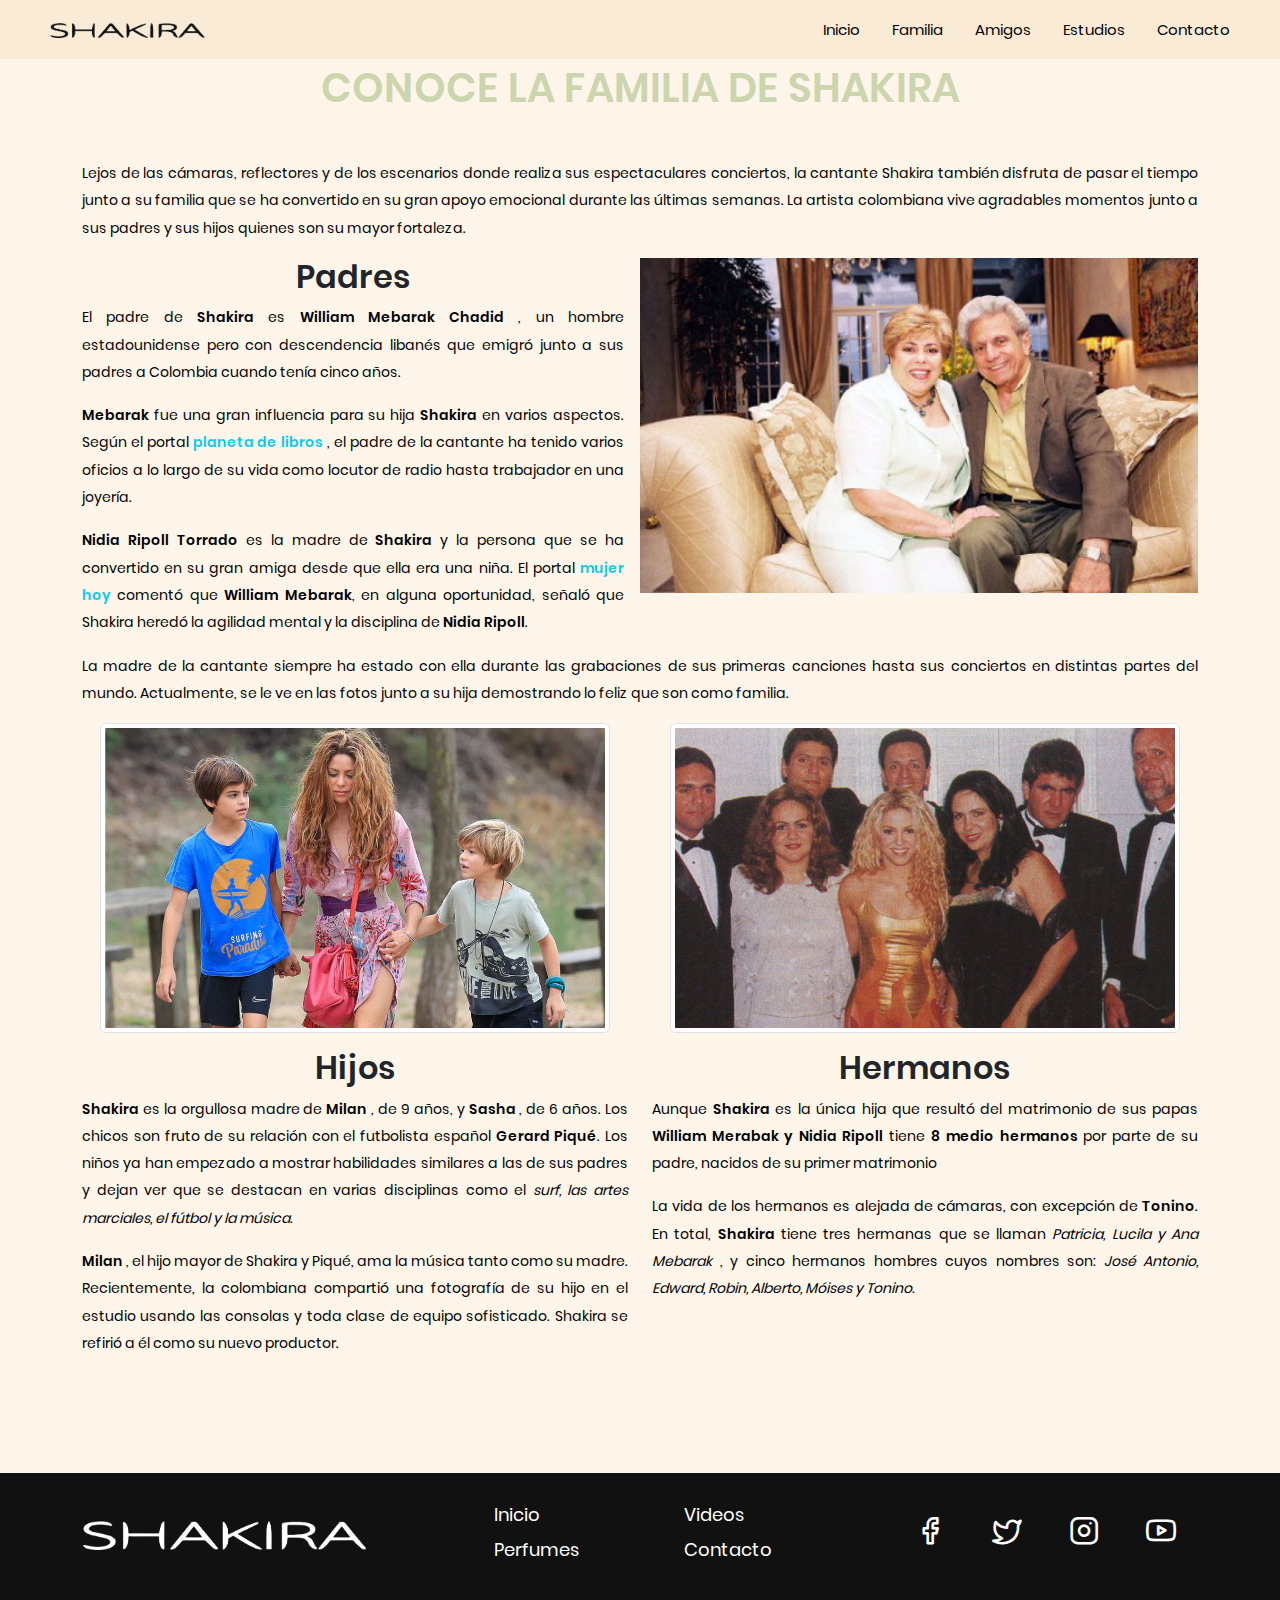
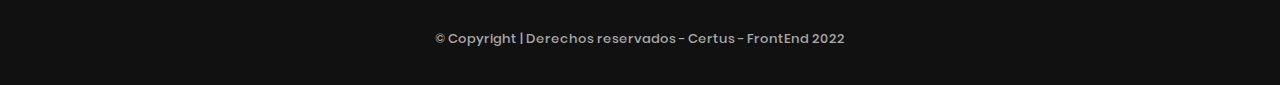
<file: familia.html>
<!DOCTYPE html>
<html lang="en">
<head>
    <meta charset="UTF-8">
    <meta http-equiv="X-UA-Compatible" content="IE=edge">
    <meta name="viewport" content="width=device-width, initial-scale=1.0">
    <title>Shakira</title>
    <link rel="icon" type="image/png" href="img/favicon.png">
    <link rel="stylesheet" href="css/fuentes.css">
    <link rel="stylesheet" href="css/bootstrap.min.css">
    <link rel="stylesheet" href="css/icons.min.css">
    <link rel="stylesheet" href="css/style.css">

</head>
<body>

	      <!-- Navbar-->
		  <nav class="navbar-expand-md navbar fixed-top">
            <a class="navbar-brand" href="index.html">
                <img class="img-fluid" src="img/logob.png">
            </a>
            <span class="navbar-menu ms-auto" data-toggle="collapse" data-target="#navbarSupportedContent"
                aria-controls="navbarSupportedContent" aria-expanded="false" aria-label="Toggle navigation" role="button">
                <span class="btn-line"></span>
            </span>
            <div class="collapse navbar-collapse order-1 order-lg-0" id="navbarSupportedContent">
                <ul class="navbar-nav ms-auto mb-2 mb-lg-0">
                    <li class="nav-item"><a class="nav-link" href="index.html">Inicio</a></li>
                    <li class="nav-item"><a class="nav-link" href="familia.html">Familia</a></li>
                    <li class="nav-item"><a class="nav-link" href="amigos.html">Amigos</a></li>
                    <li class="nav-item"><a class="nav-link" href="estudios.html">Estudios</a></li>
                    <li class="nav-item"><a class="nav-link" href="contacto.html">Contacto</a></li>
                </ul>
            </div>
        </nav>

	<!-- Main Familia -->

		<section>
				<div class="container text-center mt-3">
					<div class="row " >
						<div class="col col-lg-12 col-md-12 col-sm-12 mt-5" >
							<h1 class="titulo-principal font-weight-bold mb-5" style="color:#ccd5ae ;" > <strong>CONOCE LA FAMILIA DE SHAKIRA </strong>  </h1>
					<p class="parrafo-principal font-weight-bold  " style="color:black; text-align: justify;"  > Lejos de las cámaras, reflectores y de los escenarios 
						donde realiza sus espectaculares conciertos, la cantante
						Shakira también disfruta de pasar el tiempo junto a su 
						familia que se ha convertido en su gran apoyo emocional
						durante las últimas semanas. La artista colombiana vive
						agradables momentos junto a sus padres y sus hijos quienes 
						son su mayor fortaleza.
					</p>
						</div>
					</div>
				</div>
		</section>

<!--Familia-->
		<section>
			
				<div class="container" >
					
							<div class="clearfix">
								<img src="images/family/padres.jpg" class="col-md-6 float-md-end mb-3 ms-md-3  center-block" alt="Padres de Shakira">
								<div class="titulo-secundario text-center font-weight-bold  "    >
									<h2> <strong class="text-dark">
										Padres
									</strong>
									</h2>
								</div>
								<div class="parrafo-secundario  font-weight-ligth" style="color:black; text-align: justify;" >
									<p class="parrafo" >	El padre de <strong>Shakira</strong>  es <strong>William Mebarak Chadid</strong> , un hombre estadounidense 
										pero con descendencia libanés que emigró junto a sus padres a Colombia 
										cuando tenía cinco años.</p>
									<p class="parrafo"> <strong>Mebarak</strong>  fue una gran influencia para su hija <strong> 
										Shakira</strong>  en varios aspectos. Según el portal 
										<a href="#" class="link-info text-decoration-none"> <strong>planeta de libros</strong> </a> ,
										el padre de la cantante ha tenido varios oficios a lo largo 
										de su vida como locutor de radio hasta trabajador en una joyería. </p>
									<P class="parrafo" > <strong>Nidia Ripoll Torrado</strong>  es la madre de <strong>Shakira</strong>  y la persona que se ha convertido en su gran 
										amiga desde que ella era una niña.
									El portal <a href="#" class="link-info text-decoration-none "> <strong>mujer hoy</strong> </a>  comentó que <strong>William Mebarak</strong>, en alguna oportunidad, señaló que Shakira heredó
										la agilidad mental y la disciplina de <strong>Nidia Ripoll</strong>.</P>
									<p class="parrafo" >	La madre de la cantante  siempre ha estado con ella durante las grabaciones de sus primeras
										canciones hasta sus conciertos en distintas partes del mundo. 
										Actualmente, se le ve en las fotos junto a su hija demostrando lo feliz que son como familia.
									</p>	
								</div>
							</div>
				</div>
				<div class="container">
					<div class="row"> 
						<div class="col-lg-6 col-md-6 col-sm-6 col-xs-12" >
							<div class="img-hijos text-center">
								<img src="images/family/hijos.jpg" class="img-thumbnail center-block" alt="Hijos de Shakira">
							</div>
							<div class="row"> 
								<div class="col-3 col-md-6col-sm-6 col-xs-12 mx-auto" style="width:100%;">
									<div class="titulo-secundario text-center font-weight-bold mt-3" style="color:#ccd5ae ;" >
										<h2> <strong class="text-dark" >
											Hijos
										</strong>
										</h2>
										<div class="parrafo-secundario" style="color:black; text-align: justify;"  >
											<p class="parrafo" > <strong> Shakira </strong> es la orgullosa madre de <strong>Milan</strong> , de 9 años, 
												y <strong>Sasha</strong> , de 6 años. Los chicos son fruto de su relación con el futbolista español <strong>Gerard Piqué</strong>.
												 Los niños ya han empezado a mostrar habilidades
												 similares a las de sus padres y dejan ver que se destacan en varias disciplinas como el <i> surf,
												  las artes marciales, el fútbol y la música.</i> </p>	
										
											<p class="parrafo"  > <strong>Milan</strong> , el hijo mayor de Shakira y Piqué, ama la música tanto como su madre. Recientemente, la colombiana compartió 
												una fotografía de su hijo en el estudio usando las consolas y toda clase de equipo sofisticado. Shakira se refirió 
												a él como su nuevo productor.</p>						
										</div>
									</div>
								</div>
							</div>
						</div>
						<div class="col-lg-6 col-md-6 col-sm-6 col-xs-12" >
							<div class="img-hermanos text-center">
								<img src="images/family/hermanos.jpg" class="img-thumbnail center-block" alt="Hermanos de Shakira">
							</div>
							<div class="row"> 
								<div class="col-3 col-md-6 col-sm-6 col-xs-12 mx-auto" style="width:100%;">
									<div class="titulo-secundario text-center font-weight-bold mt-3" style="color:#ccd5ae ;" >
										<h2> <strong class="text-dark" >
											Hermanos
										</strong>
										</h2>
										<div class="parrafo-secundario" style="color:black; text-align: justify;" >
											<p class="parrafo">	Aunque <strong>Shakira</strong> es la única hija  que resultó del matrimonio de 
												sus papas <strong>William Merabak y Nidia Ripoll</strong>  tiene <strong>8 medio hermanos</strong> por parte de su padre,
											nacidos de su primer matrimonio </p>	
																
											<p class="parrafo"> La vida de los hermanos  es alejada de cámaras, con excepción de <strong>Tonino</strong>.
												En total, <strong>Shakira</strong>  tiene tres hermanas que se llaman <i>Patricia, Lucila y Ana Mebarak</i> , y cinco hermanos hombres cuyos nombres son:
												<i>José Antonio, Edward, Robin, Alberto, Móises y Tonino.</i> </p>
										</div>
									</div>
								</div>
							</div>
					</div>
					</div>
				</div >
		</section>


        <footer>
            <div class="container">
                <div class="row">
                    <div class="col-md-4 mt-5">
                        <img src="img/logo.png" width="80%">
                    </div>
                    <div class="col-md-2 mt-4">
                        <ul>
                            <li><a href="index.html">Inicio</a></li>
                            <li ><a href="https://www.shakiraperfumes.com/pe/es" target="_blank">Perfumes</a></li>
                        </ul>
                    </div>
                    <div class="col-md-2 mt-4">
                        <ul>
                            <li><a href="https://www.shakira.com/videos" target="_blank">Videos</a></li>
                            <li><a href="contacto.html">Contacto</a></li>
                        </ul>
                    </div>

                    <div class="col-md-4 redes text-end">
                        <a href="https://www.facebook.com/shakira" target="_blank"><i class="fe-facebook"></i></a>
                        <a href="https://www.twitter.com/shakira" target="_blank"><i class="fe-twitter"></i></a>
                        <a href="https://www.instagram.com/shakira" target="_blank"><i class="fe-instagram"></i></a>
                        <a href="https://www.youtube.com/shakira" target="_blank"><i class="fe-youtube"></i></a>
                    </div>
                </div>
                <h6 class="text-center mt-5">© Copyright | Derechos reservados - Certus - FrontEnd 2022</h6>
            </div>
        </footer>

        <script src="js/jquery.min.js"></script>
        <script src="js/bootstrap.min.js"></script>
			
	
</body>
</html>
</file>
<file: css/fuentes.css>
/* latin-ext */
@font-face {
    font-family: 'Poppins';
    font-style: normal;
    font-weight: 300;
    font-display: swap;
    src: url(../fonts/pxiByp8kv8JHgFVrLDz8Z1JlFc-K.woff2) format('woff2');
    unicode-range: U+0100-024F, U+0259, U+1E00-1EFF, U+2020, U+20A0-20AB, U+20AD-20CF, U+2113, U+2C60-2C7F, U+A720-A7FF;
}

/* latin */
@font-face {
    font-family: 'Poppins';
    font-style: normal;
    font-weight: 300;
    font-display: swap;
    src: url(../fonts/pxiByp8kv8JHgFVrLDz8Z1xlFQ.woff2) format('woff2');
    unicode-range: U+0000-00FF, U+0131, U+0152-0153, U+02BB-02BC, U+02C6, U+02DA, U+02DC, U+2000-206F, U+2074, U+20AC, U+2122, U+2191, U+2193, U+2212, U+2215, U+FEFF, U+FFFD;
}

/* latin-ext */
@font-face {
    font-family: 'Poppins';
    font-style: normal;
    font-weight: 400;
    font-display: swap;
    src: url(../fonts/pxiEyp8kv8JHgFVrJJnecmNE.woff2) format('woff2');
    unicode-range: U+0100-024F, U+0259, U+1E00-1EFF, U+2020, U+20A0-20AB, U+20AD-20CF, U+2113, U+2C60-2C7F, U+A720-A7FF;
}

/* latin */
@font-face {
    font-family: 'Poppins';
    font-style: normal;
    font-weight: 400;
    font-display: swap;
    src: url(../fonts/pxiEyp8kv8JHgFVrJJfecg.woff2) format('woff2');
    unicode-range: U+0000-00FF, U+0131, U+0152-0153, U+02BB-02BC, U+02C6, U+02DA, U+02DC, U+2000-206F, U+2074, U+20AC, U+2122, U+2191, U+2193, U+2212, U+2215, U+FEFF, U+FFFD;
}

/* latin-ext */
@font-face {
    font-family: 'Poppins';
    font-style: normal;
    font-weight: 500;
    font-display: swap;
    src: url(../fonts/pxiByp8kv8JHgFVrLGT9Z1JlFc-K.woff2) format('woff2');
    unicode-range: U+0100-024F, U+0259, U+1E00-1EFF, U+2020, U+20A0-20AB, U+20AD-20CF, U+2113, U+2C60-2C7F, U+A720-A7FF;
}

/* latin */
@font-face {
    font-family: 'Poppins';
    font-style: normal;
    font-weight: 500;
    font-display: swap;
    src: url(../fonts/pxiByp8kv8JHgFVrLGT9Z1xlFQ.woff2) format('woff2');
    unicode-range: U+0000-00FF, U+0131, U+0152-0153, U+02BB-02BC, U+02C6, U+02DA, U+02DC, U+2000-206F, U+2074, U+20AC, U+2122, U+2191, U+2193, U+2212, U+2215, U+FEFF, U+FFFD;
}

/* latin-ext */
@font-face {
    font-family: 'Poppins';
    font-style: normal;
    font-weight: 600;
    font-display: swap;
    src: url(../fonts/pxiByp8kv8JHgFVrLEj6Z1JlFc-K.woff2) format('woff2');
    unicode-range: U+0100-024F, U+0259, U+1E00-1EFF, U+2020, U+20A0-20AB, U+20AD-20CF, U+2113, U+2C60-2C7F, U+A720-A7FF;
}

/* latin */
@font-face {
    font-family: 'Poppins';
    font-style: normal;
    font-weight: 600;
    font-display: swap;
    src: url(../fonts/pxiByp8kv8JHgFVrLEj6Z1xlFQ.woff2) format('woff2');
    unicode-range: U+0000-00FF, U+0131, U+0152-0153, U+02BB-02BC, U+02C6, U+02DA, U+02DC, U+2000-206F, U+2074, U+20AC, U+2122, U+2191, U+2193, U+2212, U+2215, U+FEFF, U+FFFD;
}
</file>
<file: css/style.css>
body{
    background-color: #fdf5ea;
}

.biografia{
    padding: 100px 10px;
}

.main-titulo{
    text-transform: uppercase;
    font-weight: bold;
    color:black;
    font-size: 40px;
    letter-spacing: 4px;
}

.main-parrafo{
    font-size: 17px;
    color: black;
    letter-spacing: 1px;
    text-align: justify;
}

.videos {
    margin-bottom: 100px;
}

.videos a {
    color: black;
    font-size: 16px;
    text-decoration: none;
    font-weight: bold;
}

.videos a .album-texto {
    background-color: antiquewhite;
    padding: 20px 5px;
}

.videos a span {
    background-color: darksalmon;
    color: white;
    padding: 5px 15px;
    border-radius: 5px;
}

.videos a span:hover {
    font-size: 18px;
}

.perfumes{
    background-image: url("../img/bg_perfumes.png");
    margin-bottom: 100px;
}

.perfumes .info{
    padding-left: 80px;
    padding-right: 80px;
}

.perfumes img{
    margin-top: -20px;
    margin-bottom: -20px;
}

footer{
    background-color: #111;
    padding-bottom: 30px;
    margin-top: 100px;
}

footer ul li{
    list-style: none;
}

footer ul li a{
    color:white;
    font-size: 18px;
    text-decoration: none;
}

footer ul li a:hover {
    color: darksalmon;
}

footer .redes{
    padding-top: 30px;
}

footer .redes a{
    color: white;
    font-size: 30px;
    margin: 0px 10px;
    padding: 10px 12px;
    cursor: pointer;
    text-decoration: none;
}

footer .redes a:hover{
    color: darksalmon;
}

footer h6{
    font-size: 13px;
    color: darkgray;
}
</file>
<file: css/contacto.css>
body {
    background: #fdf5ea;
}
.bg {
    background-image: url('../img/shkira-contacto.png');
    background-position: center;
    background-repeat: no-repeat;
    background-size: contain;
}
#contenedor {
    display: flex;
    flex-direction: row;
    background: #faebd7;
    margin-top: 150px;
    color: black;
}
#contenedor h2 {
    color: black;
}
</file>
<file: css/estudios.css>
.container {
    max-width: 1100px;
}

#row-curso{
    background-color: #090c12;
}

.row{
    margin: 0;
}

#row-prinsipal{
    border-radius: 10%;
}

#row-estudios{
    background-image: url('');
    background-size: cover;
    padding-top: 100px !important;
    padding-bottom: 100px !important;
}

#row-estudios img{
    
    width: 250px;
}

#row-universidades{
    background-color: #020105;
    padding-top: 100px !important;
    padding-bottom: 100px !important;
    
    
}
</file>
<file: css/icons.min.css>
@charset "UTF-8";
@font-face{font-family:"Material Design Icons";src:url(../fonts/materialdesignicons-webfont97e3.eot?v=3.4.93);src:url(../fonts/materialdesignicons-webfontd41d.eot?#iefix&v=3.4.93) format("embedded-opentype"),url(../fonts/materialdesignicons-webfont97e3.woff2?v=3.4.93) format("woff2"),url(../fonts/materialdesignicons-webfont97e3.woff?v=3.4.93) format("woff"),url(../fonts/materialdesignicons-webfont97e3.ttf?v=3.4.93) format("truetype"),url(../fonts/materialdesignicons-webfont97e3.svg?v=3.4.93#materialdesigniconsregular) format("svg");font-weight:400;font-style:normal}.mdi-set,.mdi:before{display:inline-block;font:normal normal normal 24px/1 "Material Design Icons";font-size:inherit;text-rendering:auto;line-height:inherit;-webkit-font-smoothing:antialiased;-moz-osx-font-smoothing:grayscale}.mdi-access-point:before{content:"\F002"}.mdi-access-point-network:before{content:"\F003"}.mdi-access-point-network-off:before{content:"\FBBD"}.mdi-account:before{content:"\F004"}.mdi-account-alert:before{content:"\F005"}.mdi-account-alert-outline:before{content:"\FB2C"}.mdi-account-arrow-left:before{content:"\FB2D"}.mdi-account-arrow-left-outline:before{content:"\FB2E"}.mdi-account-arrow-right:before{content:"\FB2F"}.mdi-account-arrow-right-outline:before{content:"\FB30"}.mdi-account-box:before{content:"\F006"}.mdi-account-box-multiple:before{content:"\F933"}.mdi-account-box-outline:before{content:"\F007"}.mdi-account-card-details:before{content:"\F5D2"}.mdi-account-check:before{content:"\F008"}.mdi-account-check-outline:before{content:"\FBBE"}.mdi-account-child:before{content:"\FA88"}.mdi-account-child-circle:before{content:"\FA89"}.mdi-account-circle:before{content:"\F009"}.mdi-account-circle-outline:before{content:"\FB31"}.mdi-account-clock:before{content:"\FB32"}.mdi-account-clock-outline:before{content:"\FB33"}.mdi-account-convert:before{content:"\F00A"}.mdi-account-details:before{content:"\F631"}.mdi-account-edit:before{content:"\F6BB"}.mdi-account-group:before{content:"\F848"}.mdi-account-group-outline:before{content:"\FB34"}.mdi-account-heart:before{content:"\F898"}.mdi-account-heart-outline:before{content:"\FBBF"}.mdi-account-key:before{content:"\F00B"}.mdi-account-key-outline:before{content:"\FBC0"}.mdi-account-minus:before{content:"\F00D"}.mdi-account-minus-outline:before{content:"\FAEB"}.mdi-account-multiple:before{content:"\F00E"}.mdi-account-multiple-check:before{content:"\F8C4"}.mdi-account-multiple-minus:before{content:"\F5D3"}.mdi-account-multiple-minus-outline:before{content:"\FBC1"}.mdi-account-multiple-outline:before{content:"\F00F"}.mdi-account-multiple-plus:before{content:"\F010"}.mdi-account-multiple-plus-outline:before{content:"\F7FF"}.mdi-account-network:before{content:"\F011"}.mdi-account-network-outline:before{content:"\FBC2"}.mdi-account-off:before{content:"\F012"}.mdi-account-off-outline:before{content:"\FBC3"}.mdi-account-outline:before{content:"\F013"}.mdi-account-plus:before{content:"\F014"}.mdi-account-plus-outline:before{content:"\F800"}.mdi-account-question:before{content:"\FB35"}.mdi-account-question-outline:before{content:"\FB36"}.mdi-account-remove:before{content:"\F015"}.mdi-account-remove-outline:before{content:"\FAEC"}.mdi-account-search:before{content:"\F016"}.mdi-account-search-outline:before{content:"\F934"}.mdi-account-settings:before{content:"\F630"}.mdi-account-star:before{content:"\F017"}.mdi-account-star-outline:before{content:"\FBC4"}.mdi-account-supervisor:before{content:"\FA8A"}.mdi-account-supervisor-circle:before{content:"\FA8B"}.mdi-account-switch:before{content:"\F019"}.mdi-account-tie:before{content:"\FCBF"}.mdi-accusoft:before{content:"\F849"}.mdi-adchoices:before{content:"\FD1E"}.mdi-adjust:before{content:"\F01A"}.mdi-adobe:before{content:"\F935"}.mdi-air-conditioner:before{content:"\F01B"}.mdi-air-filter:before{content:"\FD1F"}.mdi-air-purifier:before{content:"\FD20"}.mdi-airbag:before{content:"\FBC5"}.mdi-airballoon:before{content:"\F01C"}.mdi-airplane:before{content:"\F01D"}.mdi-airplane-landing:before{content:"\F5D4"}.mdi-airplane-off:before{content:"\F01E"}.mdi-airplane-takeoff:before{content:"\F5D5"}.mdi-airplay:before{content:"\F01F"}.mdi-airport:before{content:"\F84A"}.mdi-alarm:before{content:"\F020"}.mdi-alarm-bell:before{content:"\F78D"}.mdi-alarm-check:before{content:"\F021"}.mdi-alarm-light:before{content:"\F78E"}.mdi-alarm-light-outline:before{content:"\FBC6"}.mdi-alarm-multiple:before{content:"\F022"}.mdi-alarm-off:before{content:"\F023"}.mdi-alarm-plus:before{content:"\F024"}.mdi-alarm-snooze:before{content:"\F68D"}.mdi-album:before{content:"\F025"}.mdi-alert:before{content:"\F026"}.mdi-alert-box:before{content:"\F027"}.mdi-alert-box-outline:before{content:"\FCC0"}.mdi-alert-circle:before{content:"\F028"}.mdi-alert-circle-outline:before{content:"\F5D6"}.mdi-alert-decagram:before{content:"\F6BC"}.mdi-alert-decagram-outline:before{content:"\FCC1"}.mdi-alert-octagon:before{content:"\F029"}.mdi-alert-octagon-outline:before{content:"\FCC2"}.mdi-alert-octagram:before{content:"\F766"}.mdi-alert-octagram-outline:before{content:"\FCC3"}.mdi-alert-outline:before{content:"\F02A"}.mdi-alien:before{content:"\F899"}.mdi-all-inclusive:before{content:"\F6BD"}.mdi-alpha:before{content:"\F02B"}.mdi-alpha-a:before{content:"\41"}.mdi-alpha-a-box:before{content:"\FAED"}.mdi-alpha-a-box-outline:before{content:"\FBC7"}.mdi-alpha-a-circle:before{content:"\FBC8"}.mdi-alpha-a-circle-outline:before{content:"\FBC9"}.mdi-alpha-b:before{content:"\42"}.mdi-alpha-b-box:before{content:"\FAEE"}.mdi-alpha-b-box-outline:before{content:"\FBCA"}.mdi-alpha-b-circle:before{content:"\FBCB"}.mdi-alpha-b-circle-outline:before{content:"\FBCC"}.mdi-alpha-c:before{content:"\43"}.mdi-alpha-c-box:before{content:"\FAEF"}.mdi-alpha-c-box-outline:before{content:"\FBCD"}.mdi-alpha-c-circle:before{content:"\FBCE"}.mdi-alpha-c-circle-outline:before{content:"\FBCF"}.mdi-alpha-d:before{content:"\44"}.mdi-alpha-d-box:before{content:"\FAF0"}.mdi-alpha-d-box-outline:before{content:"\FBD0"}.mdi-alpha-d-circle:before{content:"\FBD1"}.mdi-alpha-d-circle-outline:before{content:"\FBD2"}.mdi-alpha-e:before{content:"\45"}.mdi-alpha-e-box:before{content:"\FAF1"}.mdi-alpha-e-box-outline:before{content:"\FBD3"}.mdi-alpha-e-circle:before{content:"\FBD4"}.mdi-alpha-e-circle-outline:before{content:"\FBD5"}.mdi-alpha-f:before{content:"\46"}.mdi-alpha-f-box:before{content:"\FAF2"}.mdi-alpha-f-box-outline:before{content:"\FBD6"}.mdi-alpha-f-circle:before{content:"\FBD7"}.mdi-alpha-f-circle-outline:before{content:"\FBD8"}.mdi-alpha-g:before{content:"\47"}.mdi-alpha-g-box:before{content:"\FAF3"}.mdi-alpha-g-box-outline:before{content:"\FBD9"}.mdi-alpha-g-circle:before{content:"\FBDA"}.mdi-alpha-g-circle-outline:before{content:"\FBDB"}.mdi-alpha-h:before{content:"\48"}.mdi-alpha-h-box:before{content:"\FAF4"}.mdi-alpha-h-box-outline:before{content:"\FBDC"}.mdi-alpha-h-circle:before{content:"\FBDD"}.mdi-alpha-h-circle-outline:before{content:"\FBDE"}.mdi-alpha-i:before{content:"\49"}.mdi-alpha-i-box:before{content:"\FAF5"}.mdi-alpha-i-box-outline:before{content:"\FBDF"}.mdi-alpha-i-circle:before{content:"\FBE0"}.mdi-alpha-i-circle-outline:before{content:"\FBE1"}.mdi-alpha-j:before{content:"\4A"}.mdi-alpha-j-box:before{content:"\FAF6"}.mdi-alpha-j-box-outline:before{content:"\FBE2"}.mdi-alpha-j-circle:before{content:"\FBE3"}.mdi-alpha-j-circle-outline:before{content:"\FBE4"}.mdi-alpha-k:before{content:"\4B"}.mdi-alpha-k-box:before{content:"\FAF7"}.mdi-alpha-k-box-outline:before{content:"\FBE5"}.mdi-alpha-k-circle:before{content:"\FBE6"}.mdi-alpha-k-circle-outline:before{content:"\FBE7"}.mdi-alpha-l:before{content:"\4C"}.mdi-alpha-l-box:before{content:"\FAF8"}.mdi-alpha-l-box-outline:before{content:"\FBE8"}.mdi-alpha-l-circle:before{content:"\FBE9"}.mdi-alpha-l-circle-outline:before{content:"\FBEA"}.mdi-alpha-m:before{content:"\4D"}.mdi-alpha-m-box:before{content:"\FAF9"}.mdi-alpha-m-box-outline:before{content:"\FBEB"}.mdi-alpha-m-circle:before{content:"\FBEC"}.mdi-alpha-m-circle-outline:before{content:"\FBED"}.mdi-alpha-n:before{content:"\4E"}.mdi-alpha-n-box:before{content:"\FAFA"}.mdi-alpha-n-box-outline:before{content:"\FBEE"}.mdi-alpha-n-circle:before{content:"\FBEF"}.mdi-alpha-n-circle-outline:before{content:"\FBF0"}.mdi-alpha-o:before{content:"\4F"}.mdi-alpha-o-box:before{content:"\FAFB"}.mdi-alpha-o-box-outline:before{content:"\FBF1"}.mdi-alpha-o-circle:before{content:"\FBF2"}.mdi-alpha-o-circle-outline:before{content:"\FBF3"}.mdi-alpha-p:before{content:"\50"}.mdi-alpha-p-box:before{content:"\FAFC"}.mdi-alpha-p-box-outline:before{content:"\FBF4"}.mdi-alpha-p-circle:before{content:"\FBF5"}.mdi-alpha-p-circle-outline:before{content:"\FBF6"}.mdi-alpha-q:before{content:"\51"}.mdi-alpha-q-box:before{content:"\FAFD"}.mdi-alpha-q-box-outline:before{content:"\FBF7"}.mdi-alpha-q-circle:before{content:"\FBF8"}.mdi-alpha-q-circle-outline:before{content:"\FBF9"}.mdi-alpha-r:before{content:"\52"}.mdi-alpha-r-box:before{content:"\FAFE"}.mdi-alpha-r-box-outline:before{content:"\FBFA"}.mdi-alpha-r-circle:before{content:"\FBFB"}.mdi-alpha-r-circle-outline:before{content:"\FBFC"}.mdi-alpha-s:before{content:"\53"}.mdi-alpha-s-box:before{content:"\FAFF"}.mdi-alpha-s-box-outline:before{content:"\FBFD"}.mdi-alpha-s-circle:before{content:"\FBFE"}.mdi-alpha-s-circle-outline:before{content:"\FBFF"}.mdi-alpha-t:before{content:"\54"}.mdi-alpha-t-box:before{content:"\FB00"}.mdi-alpha-t-box-outline:before{content:"\FC00"}.mdi-alpha-t-circle:before{content:"\FC01"}.mdi-alpha-t-circle-outline:before{content:"\FC02"}.mdi-alpha-u:before{content:"\55"}.mdi-alpha-u-box:before{content:"\FB01"}.mdi-alpha-u-box-outline:before{content:"\FC03"}.mdi-alpha-u-circle:before{content:"\FC04"}.mdi-alpha-u-circle-outline:before{content:"\FC05"}.mdi-alpha-v:before{content:"\56"}.mdi-alpha-v-box:before{content:"\FB02"}.mdi-alpha-v-box-outline:before{content:"\FC06"}.mdi-alpha-v-circle:before{content:"\FC07"}.mdi-alpha-v-circle-outline:before{content:"\FC08"}.mdi-alpha-w:before{content:"\57"}.mdi-alpha-w-box:before{content:"\FB03"}.mdi-alpha-w-box-outline:before{content:"\FC09"}.mdi-alpha-w-circle:before{content:"\FC0A"}.mdi-alpha-w-circle-outline:before{content:"\FC0B"}.mdi-alpha-x:before{content:"\58"}.mdi-alpha-x-box:before{content:"\FB04"}.mdi-alpha-x-box-outline:before{content:"\FC0C"}.mdi-alpha-x-circle:before{content:"\FC0D"}.mdi-alpha-x-circle-outline:before{content:"\FC0E"}.mdi-alpha-y:before{content:"\59"}.mdi-alpha-y-box:before{content:"\FB05"}.mdi-alpha-y-box-outline:before{content:"\FC0F"}.mdi-alpha-y-circle:before{content:"\FC10"}.mdi-alpha-y-circle-outline:before{content:"\FC11"}.mdi-alpha-z:before{content:"\5A"}.mdi-alpha-z-box:before{content:"\FB06"}.mdi-alpha-z-box-outline:before{content:"\FC12"}.mdi-alpha-z-circle:before{content:"\FC13"}.mdi-alpha-z-circle-outline:before{content:"\FC14"}.mdi-alphabetical:before{content:"\F02C"}.mdi-altimeter:before{content:"\F5D7"}.mdi-amazon:before{content:"\F02D"}.mdi-amazon-alexa:before{content:"\F8C5"}.mdi-amazon-drive:before{content:"\F02E"}.mdi-ambulance:before{content:"\F02F"}.mdi-ammunition:before{content:"\FCC4"}.mdi-ampersand:before{content:"\FA8C"}.mdi-amplifier:before{content:"\F030"}.mdi-anchor:before{content:"\F031"}.mdi-android:before{content:"\F032"}.mdi-android-auto:before{content:"\FA8D"}.mdi-android-debug-bridge:before{content:"\F033"}.mdi-android-head:before{content:"\F78F"}.mdi-android-messages:before{content:"\FD21"}.mdi-android-studio:before{content:"\F034"}.mdi-angle-acute:before{content:"\F936"}.mdi-angle-obtuse:before{content:"\F937"}.mdi-angle-right:before{content:"\F938"}.mdi-angular:before{content:"\F6B1"}.mdi-angularjs:before{content:"\F6BE"}.mdi-animation:before{content:"\F5D8"}.mdi-animation-outline:before{content:"\FA8E"}.mdi-animation-play:before{content:"\F939"}.mdi-animation-play-outline:before{content:"\FA8F"}.mdi-anvil:before{content:"\F89A"}.mdi-apple:before{content:"\F035"}.mdi-apple-finder:before{content:"\F036"}.mdi-apple-icloud:before{content:"\F038"}.mdi-apple-ios:before{content:"\F037"}.mdi-apple-keyboard-caps:before{content:"\F632"}.mdi-apple-keyboard-command:before{content:"\F633"}.mdi-apple-keyboard-control:before{content:"\F634"}.mdi-apple-keyboard-option:before{content:"\F635"}.mdi-apple-keyboard-shift:before{content:"\F636"}.mdi-apple-safari:before{content:"\F039"}.mdi-application:before{content:"\F614"}.mdi-apps:before{content:"\F03B"}.mdi-apps-box:before{content:"\FD22"}.mdi-arch:before{content:"\F8C6"}.mdi-archive:before{content:"\F03C"}.mdi-arrange-bring-forward:before{content:"\F03D"}.mdi-arrange-bring-to-front:before{content:"\F03E"}.mdi-arrange-send-backward:before{content:"\F03F"}.mdi-arrange-send-to-back:before{content:"\F040"}.mdi-arrow-all:before{content:"\F041"}.mdi-arrow-bottom-left:before{content:"\F042"}.mdi-arrow-bottom-left-bold-outline:before{content:"\F9B6"}.mdi-arrow-bottom-left-thick:before{content:"\F9B7"}.mdi-arrow-bottom-right:before{content:"\F043"}.mdi-arrow-bottom-right-bold-outline:before{content:"\F9B8"}.mdi-arrow-bottom-right-thick:before{content:"\F9B9"}.mdi-arrow-collapse:before{content:"\F615"}.mdi-arrow-collapse-all:before{content:"\F044"}.mdi-arrow-collapse-down:before{content:"\F791"}.mdi-arrow-collapse-horizontal:before{content:"\F84B"}.mdi-arrow-collapse-left:before{content:"\F792"}.mdi-arrow-collapse-right:before{content:"\F793"}.mdi-arrow-collapse-up:before{content:"\F794"}.mdi-arrow-collapse-vertical:before{content:"\F84C"}.mdi-arrow-decision:before{content:"\F9BA"}.mdi-arrow-decision-auto:before{content:"\F9BB"}.mdi-arrow-decision-auto-outline:before{content:"\F9BC"}.mdi-arrow-decision-outline:before{content:"\F9BD"}.mdi-arrow-down:before{content:"\F045"}.mdi-arrow-down-bold:before{content:"\F72D"}.mdi-arrow-down-bold-box:before{content:"\F72E"}.mdi-arrow-down-bold-box-outline:before{content:"\F72F"}.mdi-arrow-down-bold-circle:before{content:"\F047"}.mdi-arrow-down-bold-circle-outline:before{content:"\F048"}.mdi-arrow-down-bold-hexagon-outline:before{content:"\F049"}.mdi-arrow-down-bold-outline:before{content:"\F9BE"}.mdi-arrow-down-box:before{content:"\F6BF"}.mdi-arrow-down-circle:before{content:"\FCB7"}.mdi-arrow-down-circle-outline:before{content:"\FCB8"}.mdi-arrow-down-drop-circle:before{content:"\F04A"}.mdi-arrow-down-drop-circle-outline:before{content:"\F04B"}.mdi-arrow-down-thick:before{content:"\F046"}.mdi-arrow-expand:before{content:"\F616"}.mdi-arrow-expand-all:before{content:"\F04C"}.mdi-arrow-expand-down:before{content:"\F795"}.mdi-arrow-expand-horizontal:before{content:"\F84D"}.mdi-arrow-expand-left:before{content:"\F796"}.mdi-arrow-expand-right:before{content:"\F797"}.mdi-arrow-expand-up:before{content:"\F798"}.mdi-arrow-expand-vertical:before{content:"\F84E"}.mdi-arrow-left:before{content:"\F04D"}.mdi-arrow-left-bold:before{content:"\F730"}.mdi-arrow-left-bold-box:before{content:"\F731"}.mdi-arrow-left-bold-box-outline:before{content:"\F732"}.mdi-arrow-left-bold-circle:before{content:"\F04F"}.mdi-arrow-left-bold-circle-outline:before{content:"\F050"}.mdi-arrow-left-bold-hexagon-outline:before{content:"\F051"}.mdi-arrow-left-bold-outline:before{content:"\F9BF"}.mdi-arrow-left-box:before{content:"\F6C0"}.mdi-arrow-left-circle:before{content:"\FCB9"}.mdi-arrow-left-circle-outline:before{content:"\FCBA"}.mdi-arrow-left-drop-circle:before{content:"\F052"}.mdi-arrow-left-drop-circle-outline:before{content:"\F053"}.mdi-arrow-left-right-bold-outline:before{content:"\F9C0"}.mdi-arrow-left-thick:before{content:"\F04E"}.mdi-arrow-right:before{content:"\F054"}.mdi-arrow-right-bold:before{content:"\F733"}.mdi-arrow-right-bold-box:before{content:"\F734"}.mdi-arrow-right-bold-box-outline:before{content:"\F735"}.mdi-arrow-right-bold-circle:before{content:"\F056"}.mdi-arrow-right-bold-circle-outline:before{content:"\F057"}.mdi-arrow-right-bold-hexagon-outline:before{content:"\F058"}.mdi-arrow-right-bold-outline:before{content:"\F9C1"}.mdi-arrow-right-box:before{content:"\F6C1"}.mdi-arrow-right-circle:before{content:"\FCBB"}.mdi-arrow-right-circle-outline:before{content:"\FCBC"}.mdi-arrow-right-drop-circle:before{content:"\F059"}.mdi-arrow-right-drop-circle-outline:before{content:"\F05A"}.mdi-arrow-right-thick:before{content:"\F055"}.mdi-arrow-split-horizontal:before{content:"\F93A"}.mdi-arrow-split-vertical:before{content:"\F93B"}.mdi-arrow-top-left:before{content:"\F05B"}.mdi-arrow-top-left-bold-outline:before{content:"\F9C2"}.mdi-arrow-top-left-thick:before{content:"\F9C3"}.mdi-arrow-top-right:before{content:"\F05C"}.mdi-arrow-top-right-bold-outline:before{content:"\F9C4"}.mdi-arrow-top-right-thick:before{content:"\F9C5"}.mdi-arrow-up:before{content:"\F05D"}.mdi-arrow-up-bold:before{content:"\F736"}.mdi-arrow-up-bold-box:before{content:"\F737"}.mdi-arrow-up-bold-box-outline:before{content:"\F738"}.mdi-arrow-up-bold-circle:before{content:"\F05F"}.mdi-arrow-up-bold-circle-outline:before{content:"\F060"}.mdi-arrow-up-bold-hexagon-outline:before{content:"\F061"}.mdi-arrow-up-bold-outline:before{content:"\F9C6"}.mdi-arrow-up-box:before{content:"\F6C2"}.mdi-arrow-up-circle:before{content:"\FCBD"}.mdi-arrow-up-circle-outline:before{content:"\FCBE"}.mdi-arrow-up-down-bold-outline:before{content:"\F9C7"}.mdi-arrow-up-drop-circle:before{content:"\F062"}.mdi-arrow-up-drop-circle-outline:before{content:"\F063"}.mdi-arrow-up-thick:before{content:"\F05E"}.mdi-artist:before{content:"\F802"}.mdi-artist-outline:before{content:"\FCC5"}.mdi-artstation:before{content:"\FB37"}.mdi-aspect-ratio:before{content:"\FA23"}.mdi-assistant:before{content:"\F064"}.mdi-asterisk:before{content:"\F6C3"}.mdi-at:before{content:"\F065"}.mdi-atlassian:before{content:"\F803"}.mdi-atm:before{content:"\FD23"}.mdi-atom:before{content:"\F767"}.mdi-attachment:before{content:"\F066"}.mdi-audio-video:before{content:"\F93C"}.mdi-audiobook:before{content:"\F067"}.mdi-augmented-reality:before{content:"\F84F"}.mdi-auto-fix:before{content:"\F068"}.mdi-auto-upload:before{content:"\F069"}.mdi-autorenew:before{content:"\F06A"}.mdi-av-timer:before{content:"\F06B"}.mdi-axe:before{content:"\F8C7"}.mdi-axis:before{content:"\FD24"}.mdi-axis-arrow:before{content:"\FD25"}.mdi-axis-arrow-lock:before{content:"\FD26"}.mdi-axis-lock:before{content:"\FD27"}.mdi-axis-x-arrow:before{content:"\FD28"}.mdi-axis-x-arrow-lock:before{content:"\FD29"}.mdi-axis-x-rotate-clockwise:before{content:"\FD2A"}.mdi-axis-x-rotate-counterclockwise:before{content:"\FD2B"}.mdi-axis-x-y-arrow-lock:before{content:"\FD2C"}.mdi-axis-y-arrow:before{content:"\FD2D"}.mdi-axis-y-arrow-lock:before{content:"\FD2E"}.mdi-axis-y-rotate-clockwise:before{content:"\FD2F"}.mdi-axis-y-rotate-counterclockwise:before{content:"\FD30"}.mdi-axis-z-arrow:before{content:"\FD31"}.mdi-axis-z-arrow-lock:before{content:"\FD32"}.mdi-axis-z-rotate-clockwise:before{content:"\FD33"}.mdi-axis-z-rotate-counterclockwise:before{content:"\FD34"}.mdi-azure:before{content:"\F804"}.mdi-babel:before{content:"\FA24"}.mdi-baby:before{content:"\F06C"}.mdi-baby-buggy:before{content:"\F68E"}.mdi-backburger:before{content:"\F06D"}.mdi-backspace:before{content:"\F06E"}.mdi-backspace-outline:before{content:"\FB38"}.mdi-backup-restore:before{content:"\F06F"}.mdi-badminton:before{content:"\F850"}.mdi-balloon:before{content:"\FA25"}.mdi-ballot:before{content:"\F9C8"}.mdi-ballot-outline:before{content:"\F9C9"}.mdi-ballot-recount:before{content:"\FC15"}.mdi-ballot-recount-outline:before{content:"\FC16"}.mdi-bandcamp:before{content:"\F674"}.mdi-bank:before{content:"\F070"}.mdi-bank-transfer:before{content:"\FA26"}.mdi-bank-transfer-in:before{content:"\FA27"}.mdi-bank-transfer-out:before{content:"\FA28"}.mdi-barcode:before{content:"\F071"}.mdi-barcode-scan:before{content:"\F072"}.mdi-barley:before{content:"\F073"}.mdi-barley-off:before{content:"\FB39"}.mdi-barn:before{content:"\FB3A"}.mdi-barrel:before{content:"\F074"}.mdi-baseball:before{content:"\F851"}.mdi-baseball-bat:before{content:"\F852"}.mdi-basecamp:before{content:"\F075"}.mdi-basket:before{content:"\F076"}.mdi-basket-fill:before{content:"\F077"}.mdi-basket-unfill:before{content:"\F078"}.mdi-basketball:before{content:"\F805"}.mdi-basketball-hoop:before{content:"\FC17"}.mdi-basketball-hoop-outline:before{content:"\FC18"}.mdi-bat:before{content:"\FB3B"}.mdi-battery:before{content:"\F079"}.mdi-battery-10:before{content:"\F07A"}.mdi-battery-10-bluetooth:before{content:"\F93D"}.mdi-battery-20:before{content:"\F07B"}.mdi-battery-20-bluetooth:before{content:"\F93E"}.mdi-battery-30:before{content:"\F07C"}.mdi-battery-30-bluetooth:before{content:"\F93F"}.mdi-battery-40:before{content:"\F07D"}.mdi-battery-40-bluetooth:before{content:"\F940"}.mdi-battery-50:before{content:"\F07E"}.mdi-battery-50-bluetooth:before{content:"\F941"}.mdi-battery-60:before{content:"\F07F"}.mdi-battery-60-bluetooth:before{content:"\F942"}.mdi-battery-70:before{content:"\F080"}.mdi-battery-70-bluetooth:before{content:"\F943"}.mdi-battery-80:before{content:"\F081"}.mdi-battery-80-bluetooth:before{content:"\F944"}.mdi-battery-90:before{content:"\F082"}.mdi-battery-90-bluetooth:before{content:"\F945"}.mdi-battery-alert:before{content:"\F083"}.mdi-battery-alert-bluetooth:before{content:"\F946"}.mdi-battery-bluetooth:before{content:"\F947"}.mdi-battery-bluetooth-variant:before{content:"\F948"}.mdi-battery-charging:before{content:"\F084"}.mdi-battery-charging-10:before{content:"\F89B"}.mdi-battery-charging-100:before{content:"\F085"}.mdi-battery-charging-20:before{content:"\F086"}.mdi-battery-charging-30:before{content:"\F087"}.mdi-battery-charging-40:before{content:"\F088"}.mdi-battery-charging-50:before{content:"\F89C"}.mdi-battery-charging-60:before{content:"\F089"}.mdi-battery-charging-70:before{content:"\F89D"}.mdi-battery-charging-80:before{content:"\F08A"}.mdi-battery-charging-90:before{content:"\F08B"}.mdi-battery-charging-outline:before{content:"\F89E"}.mdi-battery-charging-wireless:before{content:"\F806"}.mdi-battery-charging-wireless-10:before{content:"\F807"}.mdi-battery-charging-wireless-20:before{content:"\F808"}.mdi-battery-charging-wireless-30:before{content:"\F809"}.mdi-battery-charging-wireless-40:before{content:"\F80A"}.mdi-battery-charging-wireless-50:before{content:"\F80B"}.mdi-battery-charging-wireless-60:before{content:"\F80C"}.mdi-battery-charging-wireless-70:before{content:"\F80D"}.mdi-battery-charging-wireless-80:before{content:"\F80E"}.mdi-battery-charging-wireless-90:before{content:"\F80F"}.mdi-battery-charging-wireless-alert:before{content:"\F810"}.mdi-battery-charging-wireless-outline:before{content:"\F811"}.mdi-battery-minus:before{content:"\F08C"}.mdi-battery-negative:before{content:"\F08D"}.mdi-battery-outline:before{content:"\F08E"}.mdi-battery-plus:before{content:"\F08F"}.mdi-battery-positive:before{content:"\F090"}.mdi-battery-unknown:before{content:"\F091"}.mdi-battery-unknown-bluetooth:before{content:"\F949"}.mdi-battlenet:before{content:"\FB3C"}.mdi-beach:before{content:"\F092"}.mdi-beaker:before{content:"\FCC6"}.mdi-beaker-outline:before{content:"\F68F"}.mdi-beats:before{content:"\F097"}.mdi-bed-empty:before{content:"\F89F"}.mdi-beer:before{content:"\F098"}.mdi-behance:before{content:"\F099"}.mdi-bell:before{content:"\F09A"}.mdi-bell-alert:before{content:"\FD35"}.mdi-bell-circle:before{content:"\FD36"}.mdi-bell-circle-outline:before{content:"\FD37"}.mdi-bell-off:before{content:"\F09B"}.mdi-bell-off-outline:before{content:"\FA90"}.mdi-bell-outline:before{content:"\F09C"}.mdi-bell-plus:before{content:"\F09D"}.mdi-bell-plus-outline:before{content:"\FA91"}.mdi-bell-ring:before{content:"\F09E"}.mdi-bell-ring-outline:before{content:"\F09F"}.mdi-bell-sleep:before{content:"\F0A0"}.mdi-bell-sleep-outline:before{content:"\FA92"}.mdi-beta:before{content:"\F0A1"}.mdi-betamax:before{content:"\F9CA"}.mdi-bible:before{content:"\F0A2"}.mdi-bike:before{content:"\F0A3"}.mdi-billiards:before{content:"\FB3D"}.mdi-billiards-rack:before{content:"\FB3E"}.mdi-bing:before{content:"\F0A4"}.mdi-binoculars:before{content:"\F0A5"}.mdi-bio:before{content:"\F0A6"}.mdi-biohazard:before{content:"\F0A7"}.mdi-bitbucket:before{content:"\F0A8"}.mdi-bitcoin:before{content:"\F812"}.mdi-black-mesa:before{content:"\F0A9"}.mdi-blackberry:before{content:"\F0AA"}.mdi-blender:before{content:"\FCC7"}.mdi-blender-software:before{content:"\F0AB"}.mdi-blinds:before{content:"\F0AC"}.mdi-block-helper:before{content:"\F0AD"}.mdi-blogger:before{content:"\F0AE"}.mdi-blood-bag:before{content:"\FCC8"}.mdi-bluetooth:before{content:"\F0AF"}.mdi-bluetooth-audio:before{content:"\F0B0"}.mdi-bluetooth-connect:before{content:"\F0B1"}.mdi-bluetooth-off:before{content:"\F0B2"}.mdi-bluetooth-settings:before{content:"\F0B3"}.mdi-bluetooth-transfer:before{content:"\F0B4"}.mdi-blur:before{content:"\F0B5"}.mdi-blur-linear:before{content:"\F0B6"}.mdi-blur-off:before{content:"\F0B7"}.mdi-blur-radial:before{content:"\F0B8"}.mdi-bolnisi-cross:before{content:"\FCC9"}.mdi-bomb:before{content:"\F690"}.mdi-bomb-off:before{content:"\F6C4"}.mdi-bone:before{content:"\F0B9"}.mdi-book:before{content:"\F0BA"}.mdi-book-lock:before{content:"\F799"}.mdi-book-lock-open:before{content:"\F79A"}.mdi-book-minus:before{content:"\F5D9"}.mdi-book-multiple:before{content:"\F0BB"}.mdi-book-multiple-minus:before{content:"\FA93"}.mdi-book-multiple-plus:before{content:"\FA94"}.mdi-book-multiple-remove:before{content:"\FA95"}.mdi-book-multiple-variant:before{content:"\F0BC"}.mdi-book-open:before{content:"\F0BD"}.mdi-book-open-outline:before{content:"\FB3F"}.mdi-book-open-page-variant:before{content:"\F5DA"}.mdi-book-open-variant:before{content:"\F0BE"}.mdi-book-outline:before{content:"\FB40"}.mdi-book-plus:before{content:"\F5DB"}.mdi-book-remove:before{content:"\FA96"}.mdi-book-variant:before{content:"\F0BF"}.mdi-bookmark:before{content:"\F0C0"}.mdi-bookmark-check:before{content:"\F0C1"}.mdi-bookmark-minus:before{content:"\F9CB"}.mdi-bookmark-minus-outline:before{content:"\F9CC"}.mdi-bookmark-music:before{content:"\F0C2"}.mdi-bookmark-off:before{content:"\F9CD"}.mdi-bookmark-off-outline:before{content:"\F9CE"}.mdi-bookmark-outline:before{content:"\F0C3"}.mdi-bookmark-plus:before{content:"\F0C5"}.mdi-bookmark-plus-outline:before{content:"\F0C4"}.mdi-bookmark-remove:before{content:"\F0C6"}.mdi-boombox:before{content:"\F5DC"}.mdi-bootstrap:before{content:"\F6C5"}.mdi-border-all:before{content:"\F0C7"}.mdi-border-all-variant:before{content:"\F8A0"}.mdi-border-bottom:before{content:"\F0C8"}.mdi-border-bottom-variant:before{content:"\F8A1"}.mdi-border-color:before{content:"\F0C9"}.mdi-border-horizontal:before{content:"\F0CA"}.mdi-border-inside:before{content:"\F0CB"}.mdi-border-left:before{content:"\F0CC"}.mdi-border-left-variant:before{content:"\F8A2"}.mdi-border-none:before{content:"\F0CD"}.mdi-border-none-variant:before{content:"\F8A3"}.mdi-border-outside:before{content:"\F0CE"}.mdi-border-right:before{content:"\F0CF"}.mdi-border-right-variant:before{content:"\F8A4"}.mdi-border-style:before{content:"\F0D0"}.mdi-border-top:before{content:"\F0D1"}.mdi-border-top-variant:before{content:"\F8A5"}.mdi-border-vertical:before{content:"\F0D2"}.mdi-bottle-wine:before{content:"\F853"}.mdi-bow-tie:before{content:"\F677"}.mdi-bowl:before{content:"\F617"}.mdi-bowling:before{content:"\F0D3"}.mdi-box:before{content:"\F0D4"}.mdi-box-cutter:before{content:"\F0D5"}.mdi-box-shadow:before{content:"\F637"}.mdi-boxing-glove:before{content:"\FB41"}.mdi-braille:before{content:"\F9CF"}.mdi-brain:before{content:"\F9D0"}.mdi-bread-slice:before{content:"\FCCA"}.mdi-bread-slice-outline:before{content:"\FCCB"}.mdi-bridge:before{content:"\F618"}.mdi-briefcase:before{content:"\F0D6"}.mdi-briefcase-account:before{content:"\FCCC"}.mdi-briefcase-account-outline:before{content:"\FCCD"}.mdi-briefcase-check:before{content:"\F0D7"}.mdi-briefcase-download:before{content:"\F0D8"}.mdi-briefcase-download-outline:before{content:"\FC19"}.mdi-briefcase-edit:before{content:"\FA97"}.mdi-briefcase-edit-outline:before{content:"\FC1A"}.mdi-briefcase-minus:before{content:"\FA29"}.mdi-briefcase-minus-outline:before{content:"\FC1B"}.mdi-briefcase-outline:before{content:"\F813"}.mdi-briefcase-plus:before{content:"\FA2A"}.mdi-briefcase-plus-outline:before{content:"\FC1C"}.mdi-briefcase-remove:before{content:"\FA2B"}.mdi-briefcase-remove-outline:before{content:"\FC1D"}.mdi-briefcase-search:before{content:"\FA2C"}.mdi-briefcase-search-outline:before{content:"\FC1E"}.mdi-briefcase-upload:before{content:"\F0D9"}.mdi-briefcase-upload-outline:before{content:"\FC1F"}.mdi-brightness-1:before{content:"\F0DA"}.mdi-brightness-2:before{content:"\F0DB"}.mdi-brightness-3:before{content:"\F0DC"}.mdi-brightness-4:before{content:"\F0DD"}.mdi-brightness-5:before{content:"\F0DE"}.mdi-brightness-6:before{content:"\F0DF"}.mdi-brightness-7:before{content:"\F0E0"}.mdi-brightness-auto:before{content:"\F0E1"}.mdi-brightness-percent:before{content:"\FCCE"}.mdi-broom:before{content:"\F0E2"}.mdi-brush:before{content:"\F0E3"}.mdi-buddhism:before{content:"\F94A"}.mdi-buffer:before{content:"\F619"}.mdi-bug:before{content:"\F0E4"}.mdi-bug-check:before{content:"\FA2D"}.mdi-bug-check-outline:before{content:"\FA2E"}.mdi-bug-outline:before{content:"\FA2F"}.mdi-bulldozer:before{content:"\FB07"}.mdi-bullet:before{content:"\FCCF"}.mdi-bulletin-board:before{content:"\F0E5"}.mdi-bullhorn:before{content:"\F0E6"}.mdi-bullhorn-outline:before{content:"\FB08"}.mdi-bullseye:before{content:"\F5DD"}.mdi-bullseye-arrow:before{content:"\F8C8"}.mdi-bus:before{content:"\F0E7"}.mdi-bus-alert:before{content:"\FA98"}.mdi-bus-articulated-end:before{content:"\F79B"}.mdi-bus-articulated-front:before{content:"\F79C"}.mdi-bus-clock:before{content:"\F8C9"}.mdi-bus-double-decker:before{content:"\F79D"}.mdi-bus-school:before{content:"\F79E"}.mdi-bus-side:before{content:"\F79F"}.mdi-cached:before{content:"\F0E8"}.mdi-cake:before{content:"\F0E9"}.mdi-cake-layered:before{content:"\F0EA"}.mdi-cake-variant:before{content:"\F0EB"}.mdi-calculator:before{content:"\F0EC"}.mdi-calculator-variant:before{content:"\FA99"}.mdi-calendar:before{content:"\F0ED"}.mdi-calendar-alert:before{content:"\FA30"}.mdi-calendar-blank:before{content:"\F0EE"}.mdi-calendar-blank-outline:before{content:"\FB42"}.mdi-calendar-check:before{content:"\F0EF"}.mdi-calendar-check-outline:before{content:"\FC20"}.mdi-calendar-clock:before{content:"\F0F0"}.mdi-calendar-edit:before{content:"\F8A6"}.mdi-calendar-export:before{content:"\FB09"}.mdi-calendar-heart:before{content:"\F9D1"}.mdi-calendar-import:before{content:"\FB0A"}.mdi-calendar-minus:before{content:"\FD38"}.mdi-calendar-multiple:before{content:"\F0F1"}.mdi-calendar-multiple-check:before{content:"\F0F2"}.mdi-calendar-multiselect:before{content:"\FA31"}.mdi-calendar-outline:before{content:"\FB43"}.mdi-calendar-plus:before{content:"\F0F3"}.mdi-calendar-question:before{content:"\F691"}.mdi-calendar-range:before{content:"\F678"}.mdi-calendar-range-outline:before{content:"\FB44"}.mdi-calendar-remove:before{content:"\F0F4"}.mdi-calendar-remove-outline:before{content:"\FC21"}.mdi-calendar-search:before{content:"\F94B"}.mdi-calendar-star:before{content:"\F9D2"}.mdi-calendar-text:before{content:"\F0F5"}.mdi-calendar-text-outline:before{content:"\FC22"}.mdi-calendar-today:before{content:"\F0F6"}.mdi-calendar-week:before{content:"\FA32"}.mdi-calendar-week-begin:before{content:"\FA33"}.mdi-call-made:before{content:"\F0F7"}.mdi-call-merge:before{content:"\F0F8"}.mdi-call-missed:before{content:"\F0F9"}.mdi-call-received:before{content:"\F0FA"}.mdi-call-split:before{content:"\F0FB"}.mdi-camcorder:before{content:"\F0FC"}.mdi-camcorder-box:before{content:"\F0FD"}.mdi-camcorder-box-off:before{content:"\F0FE"}.mdi-camcorder-off:before{content:"\F0FF"}.mdi-camera:before{content:"\F100"}.mdi-camera-account:before{content:"\F8CA"}.mdi-camera-burst:before{content:"\F692"}.mdi-camera-control:before{content:"\FB45"}.mdi-camera-enhance:before{content:"\F101"}.mdi-camera-enhance-outline:before{content:"\FB46"}.mdi-camera-front:before{content:"\F102"}.mdi-camera-front-variant:before{content:"\F103"}.mdi-camera-gopro:before{content:"\F7A0"}.mdi-camera-image:before{content:"\F8CB"}.mdi-camera-iris:before{content:"\F104"}.mdi-camera-metering-center:before{content:"\F7A1"}.mdi-camera-metering-matrix:before{content:"\F7A2"}.mdi-camera-metering-partial:before{content:"\F7A3"}.mdi-camera-metering-spot:before{content:"\F7A4"}.mdi-camera-off:before{content:"\F5DF"}.mdi-camera-outline:before{content:"\FD39"}.mdi-camera-party-mode:before{content:"\F105"}.mdi-camera-rear:before{content:"\F106"}.mdi-camera-rear-variant:before{content:"\F107"}.mdi-camera-switch:before{content:"\F108"}.mdi-camera-timer:before{content:"\F109"}.mdi-cancel:before{content:"\F739"}.mdi-candle:before{content:"\F5E2"}.mdi-candycane:before{content:"\F10A"}.mdi-cannabis:before{content:"\F7A5"}.mdi-caps-lock:before{content:"\FA9A"}.mdi-car:before{content:"\F10B"}.mdi-car-battery:before{content:"\F10C"}.mdi-car-brake-abs:before{content:"\FC23"}.mdi-car-brake-alert:before{content:"\FC24"}.mdi-car-brake-hold:before{content:"\FD3A"}.mdi-car-brake-parking:before{content:"\FD3B"}.mdi-car-connected:before{content:"\F10D"}.mdi-car-convertible:before{content:"\F7A6"}.mdi-car-cruise-control:before{content:"\FD3C"}.mdi-car-defrost-front:before{content:"\FD3D"}.mdi-car-defrost-rear:before{content:"\FD3E"}.mdi-car-door:before{content:"\FB47"}.mdi-car-electric:before{content:"\FB48"}.mdi-car-esp:before{content:"\FC25"}.mdi-car-estate:before{content:"\F7A7"}.mdi-car-hatchback:before{content:"\F7A8"}.mdi-car-key:before{content:"\FB49"}.mdi-car-light-dimmed:before{content:"\FC26"}.mdi-car-light-fog:before{content:"\FC27"}.mdi-car-light-high:before{content:"\FC28"}.mdi-car-limousine:before{content:"\F8CC"}.mdi-car-multiple:before{content:"\FB4A"}.mdi-car-parking-lights:before{content:"\FD3F"}.mdi-car-pickup:before{content:"\F7A9"}.mdi-car-side:before{content:"\F7AA"}.mdi-car-sports:before{content:"\F7AB"}.mdi-car-tire-alert:before{content:"\FC29"}.mdi-car-traction-control:before{content:"\FD40"}.mdi-car-wash:before{content:"\F10E"}.mdi-caravan:before{content:"\F7AC"}.mdi-card:before{content:"\FB4B"}.mdi-card-bulleted:before{content:"\FB4C"}.mdi-card-bulleted-off:before{content:"\FB4D"}.mdi-card-bulleted-off-outline:before{content:"\FB4E"}.mdi-card-bulleted-outline:before{content:"\FB4F"}.mdi-card-bulleted-settings:before{content:"\FB50"}.mdi-card-bulleted-settings-outline:before{content:"\FB51"}.mdi-card-outline:before{content:"\FB52"}.mdi-card-text:before{content:"\FB53"}.mdi-card-text-outline:before{content:"\FB54"}.mdi-cards:before{content:"\F638"}.mdi-cards-club:before{content:"\F8CD"}.mdi-cards-diamond:before{content:"\F8CE"}.mdi-cards-heart:before{content:"\F8CF"}.mdi-cards-outline:before{content:"\F639"}.mdi-cards-playing-outline:before{content:"\F63A"}.mdi-cards-spade:before{content:"\F8D0"}.mdi-cards-variant:before{content:"\F6C6"}.mdi-carrot:before{content:"\F10F"}.mdi-carry-on-bag-check:before{content:"\FD41"}.mdi-cart:before{content:"\F110"}.mdi-cart-arrow-down:before{content:"\FD42"}.mdi-cart-arrow-right:before{content:"\FC2A"}.mdi-cart-arrow-up:before{content:"\FD43"}.mdi-cart-minus:before{content:"\FD44"}.mdi-cart-off:before{content:"\F66B"}.mdi-cart-outline:before{content:"\F111"}.mdi-cart-plus:before{content:"\F112"}.mdi-cart-remove:before{content:"\FD45"}.mdi-case-sensitive-alt:before{content:"\F113"}.mdi-cash:before{content:"\F114"}.mdi-cash-100:before{content:"\F115"}.mdi-cash-multiple:before{content:"\F116"}.mdi-cash-refund:before{content:"\FA9B"}.mdi-cash-register:before{content:"\FCD0"}.mdi-cash-usd:before{content:"\F117"}.mdi-cassette:before{content:"\F9D3"}.mdi-cast:before{content:"\F118"}.mdi-cast-connected:before{content:"\F119"}.mdi-cast-off:before{content:"\F789"}.mdi-castle:before{content:"\F11A"}.mdi-cat:before{content:"\F11B"}.mdi-cctv:before{content:"\F7AD"}.mdi-ceiling-light:before{content:"\F768"}.mdi-cellphone:before{content:"\F11C"}.mdi-cellphone-android:before{content:"\F11D"}.mdi-cellphone-arrow-down:before{content:"\F9D4"}.mdi-cellphone-basic:before{content:"\F11E"}.mdi-cellphone-dock:before{content:"\F11F"}.mdi-cellphone-erase:before{content:"\F94C"}.mdi-cellphone-iphone:before{content:"\F120"}.mdi-cellphone-key:before{content:"\F94D"}.mdi-cellphone-link:before{content:"\F121"}.mdi-cellphone-link-off:before{content:"\F122"}.mdi-cellphone-lock:before{content:"\F94E"}.mdi-cellphone-message:before{content:"\F8D2"}.mdi-cellphone-off:before{content:"\F94F"}.mdi-cellphone-screenshot:before{content:"\FA34"}.mdi-cellphone-settings:before{content:"\F123"}.mdi-cellphone-settings-variant:before{content:"\F950"}.mdi-cellphone-sound:before{content:"\F951"}.mdi-cellphone-text:before{content:"\F8D1"}.mdi-cellphone-wireless:before{content:"\F814"}.mdi-celtic-cross:before{content:"\FCD1"}.mdi-certificate:before{content:"\F124"}.mdi-chair-school:before{content:"\F125"}.mdi-charity:before{content:"\FC2B"}.mdi-chart-arc:before{content:"\F126"}.mdi-chart-areaspline:before{content:"\F127"}.mdi-chart-bar:before{content:"\F128"}.mdi-chart-bar-stacked:before{content:"\F769"}.mdi-chart-bell-curve:before{content:"\FC2C"}.mdi-chart-bubble:before{content:"\F5E3"}.mdi-chart-donut:before{content:"\F7AE"}.mdi-chart-donut-variant:before{content:"\F7AF"}.mdi-chart-gantt:before{content:"\F66C"}.mdi-chart-histogram:before{content:"\F129"}.mdi-chart-line:before{content:"\F12A"}.mdi-chart-line-stacked:before{content:"\F76A"}.mdi-chart-line-variant:before{content:"\F7B0"}.mdi-chart-multiline:before{content:"\F8D3"}.mdi-chart-pie:before{content:"\F12B"}.mdi-chart-scatterplot-hexbin:before{content:"\F66D"}.mdi-chart-timeline:before{content:"\F66E"}.mdi-chat:before{content:"\FB55"}.mdi-chat-alert:before{content:"\FB56"}.mdi-chat-processing:before{content:"\FB57"}.mdi-check:before{content:"\F12C"}.mdi-check-all:before{content:"\F12D"}.mdi-check-box-multiple-outline:before{content:"\FC2D"}.mdi-check-box-outline:before{content:"\FC2E"}.mdi-check-circle:before{content:"\F5E0"}.mdi-check-circle-outline:before{content:"\F5E1"}.mdi-check-decagram:before{content:"\F790"}.mdi-check-network:before{content:"\FC2F"}.mdi-check-network-outline:before{content:"\FC30"}.mdi-check-outline:before{content:"\F854"}.mdi-checkbook:before{content:"\FA9C"}.mdi-checkbox-blank:before{content:"\F12E"}.mdi-checkbox-blank-circle:before{content:"\F12F"}.mdi-checkbox-blank-circle-outline:before{content:"\F130"}.mdi-checkbox-blank-outline:before{content:"\F131"}.mdi-checkbox-intermediate:before{content:"\F855"}.mdi-checkbox-marked:before{content:"\F132"}.mdi-checkbox-marked-circle:before{content:"\F133"}.mdi-checkbox-marked-circle-outline:before{content:"\F134"}.mdi-checkbox-marked-outline:before{content:"\F135"}.mdi-checkbox-multiple-blank:before{content:"\F136"}.mdi-checkbox-multiple-blank-circle:before{content:"\F63B"}.mdi-checkbox-multiple-blank-circle-outline:before{content:"\F63C"}.mdi-checkbox-multiple-blank-outline:before{content:"\F137"}.mdi-checkbox-multiple-marked:before{content:"\F138"}.mdi-checkbox-multiple-marked-circle:before{content:"\F63D"}.mdi-checkbox-multiple-marked-circle-outline:before{content:"\F63E"}.mdi-checkbox-multiple-marked-outline:before{content:"\F139"}.mdi-checkerboard:before{content:"\F13A"}.mdi-chef-hat:before{content:"\FB58"}.mdi-chemical-weapon:before{content:"\F13B"}.mdi-chess-bishop:before{content:"\F85B"}.mdi-chess-king:before{content:"\F856"}.mdi-chess-knight:before{content:"\F857"}.mdi-chess-pawn:before{content:"\F858"}.mdi-chess-queen:before{content:"\F859"}.mdi-chess-rook:before{content:"\F85A"}.mdi-chevron-double-down:before{content:"\F13C"}.mdi-chevron-double-left:before{content:"\F13D"}.mdi-chevron-double-right:before{content:"\F13E"}.mdi-chevron-double-up:before{content:"\F13F"}.mdi-chevron-down:before{content:"\F140"}.mdi-chevron-down-box:before{content:"\F9D5"}.mdi-chevron-down-box-outline:before{content:"\F9D6"}.mdi-chevron-down-circle:before{content:"\FB0B"}.mdi-chevron-down-circle-outline:before{content:"\FB0C"}.mdi-chevron-left:before{content:"\F141"}.mdi-chevron-left-box:before{content:"\F9D7"}.mdi-chevron-left-box-outline:before{content:"\F9D8"}.mdi-chevron-left-circle:before{content:"\FB0D"}.mdi-chevron-left-circle-outline:before{content:"\FB0E"}.mdi-chevron-right:before{content:"\F142"}.mdi-chevron-right-box:before{content:"\F9D9"}.mdi-chevron-right-box-outline:before{content:"\F9DA"}.mdi-chevron-right-circle:before{content:"\FB0F"}.mdi-chevron-right-circle-outline:before{content:"\FB10"}.mdi-chevron-up:before{content:"\F143"}.mdi-chevron-up-box:before{content:"\F9DB"}.mdi-chevron-up-box-outline:before{content:"\F9DC"}.mdi-chevron-up-circle:before{content:"\FB11"}.mdi-chevron-up-circle-outline:before{content:"\FB12"}.mdi-chili-hot:before{content:"\F7B1"}.mdi-chili-medium:before{content:"\F7B2"}.mdi-chili-mild:before{content:"\F7B3"}.mdi-chip:before{content:"\F61A"}.mdi-christianity:before{content:"\F952"}.mdi-christianity-outline:before{content:"\FCD2"}.mdi-church:before{content:"\F144"}.mdi-circle:before{content:"\F764"}.mdi-circle-edit-outline:before{content:"\F8D4"}.mdi-circle-medium:before{content:"\F9DD"}.mdi-circle-outline:before{content:"\F765"}.mdi-circle-slice-1:before{content:"\FA9D"}.mdi-circle-slice-2:before{content:"\FA9E"}.mdi-circle-slice-3:before{content:"\FA9F"}.mdi-circle-slice-4:before{content:"\FAA0"}.mdi-circle-slice-5:before{content:"\FAA1"}.mdi-circle-slice-6:before{content:"\FAA2"}.mdi-circle-slice-7:before{content:"\FAA3"}.mdi-circle-slice-8:before{content:"\FAA4"}.mdi-circle-small:before{content:"\F9DE"}.mdi-cisco-webex:before{content:"\F145"}.mdi-city:before{content:"\F146"}.mdi-city-variant:before{content:"\FA35"}.mdi-city-variant-outline:before{content:"\FA36"}.mdi-clipboard:before{content:"\F147"}.mdi-clipboard-account:before{content:"\F148"}.mdi-clipboard-account-outline:before{content:"\FC31"}.mdi-clipboard-alert:before{content:"\F149"}.mdi-clipboard-alert-outline:before{content:"\FCD3"}.mdi-clipboard-arrow-down:before{content:"\F14A"}.mdi-clipboard-arrow-down-outline:before{content:"\FC32"}.mdi-clipboard-arrow-left:before{content:"\F14B"}.mdi-clipboard-arrow-left-outline:before{content:"\FCD4"}.mdi-clipboard-arrow-right:before{content:"\FCD5"}.mdi-clipboard-arrow-right-outline:before{content:"\FCD6"}.mdi-clipboard-arrow-up:before{content:"\FC33"}.mdi-clipboard-arrow-up-outline:before{content:"\FC34"}.mdi-clipboard-check:before{content:"\F14C"}.mdi-clipboard-check-outline:before{content:"\F8A7"}.mdi-clipboard-flow:before{content:"\F6C7"}.mdi-clipboard-outline:before{content:"\F14D"}.mdi-clipboard-play:before{content:"\FC35"}.mdi-clipboard-play-outline:before{content:"\FC36"}.mdi-clipboard-plus:before{content:"\F750"}.mdi-clipboard-pulse:before{content:"\F85C"}.mdi-clipboard-pulse-outline:before{content:"\F85D"}.mdi-clipboard-text:before{content:"\F14E"}.mdi-clipboard-text-outline:before{content:"\FA37"}.mdi-clipboard-text-play:before{content:"\FC37"}.mdi-clipboard-text-play-outline:before{content:"\FC38"}.mdi-clippy:before{content:"\F14F"}.mdi-clock:before{content:"\F953"}.mdi-clock-alert:before{content:"\F954"}.mdi-clock-alert-outline:before{content:"\F5CE"}.mdi-clock-end:before{content:"\F151"}.mdi-clock-fast:before{content:"\F152"}.mdi-clock-in:before{content:"\F153"}.mdi-clock-out:before{content:"\F154"}.mdi-clock-outline:before{content:"\F150"}.mdi-clock-start:before{content:"\F155"}.mdi-close:before{content:"\F156"}.mdi-close-box:before{content:"\F157"}.mdi-close-box-multiple:before{content:"\FC39"}.mdi-close-box-multiple-outline:before{content:"\FC3A"}.mdi-close-box-outline:before{content:"\F158"}.mdi-close-circle:before{content:"\F159"}.mdi-close-circle-outline:before{content:"\F15A"}.mdi-close-network:before{content:"\F15B"}.mdi-close-network-outline:before{content:"\FC3B"}.mdi-close-octagon:before{content:"\F15C"}.mdi-close-octagon-outline:before{content:"\F15D"}.mdi-close-outline:before{content:"\F6C8"}.mdi-closed-caption:before{content:"\F15E"}.mdi-cloud:before{content:"\F15F"}.mdi-cloud-alert:before{content:"\F9DF"}.mdi-cloud-braces:before{content:"\F7B4"}.mdi-cloud-check:before{content:"\F160"}.mdi-cloud-circle:before{content:"\F161"}.mdi-cloud-download:before{content:"\F162"}.mdi-cloud-download-outline:before{content:"\FB59"}.mdi-cloud-off-outline:before{content:"\F164"}.mdi-cloud-outline:before{content:"\F163"}.mdi-cloud-print:before{content:"\F165"}.mdi-cloud-print-outline:before{content:"\F166"}.mdi-cloud-question:before{content:"\FA38"}.mdi-cloud-search:before{content:"\F955"}.mdi-cloud-search-outline:before{content:"\F956"}.mdi-cloud-sync:before{content:"\F63F"}.mdi-cloud-tags:before{content:"\F7B5"}.mdi-cloud-upload:before{content:"\F167"}.mdi-cloud-upload-outline:before{content:"\FB5A"}.mdi-clover:before{content:"\F815"}.mdi-code-array:before{content:"\F168"}.mdi-code-braces:before{content:"\F169"}.mdi-code-brackets:before{content:"\F16A"}.mdi-code-equal:before{content:"\F16B"}.mdi-code-greater-than:before{content:"\F16C"}.mdi-code-greater-than-or-equal:before{content:"\F16D"}.mdi-code-less-than:before{content:"\F16E"}.mdi-code-less-than-or-equal:before{content:"\F16F"}.mdi-code-not-equal:before{content:"\F170"}.mdi-code-not-equal-variant:before{content:"\F171"}.mdi-code-parentheses:before{content:"\F172"}.mdi-code-string:before{content:"\F173"}.mdi-code-tags:before{content:"\F174"}.mdi-code-tags-check:before{content:"\F693"}.mdi-codepen:before{content:"\F175"}.mdi-coffee:before{content:"\F176"}.mdi-coffee-outline:before{content:"\F6C9"}.mdi-coffee-to-go:before{content:"\F177"}.mdi-coffin:before{content:"\FB5B"}.mdi-cogs:before{content:"\F8D5"}.mdi-coin:before{content:"\F178"}.mdi-coins:before{content:"\F694"}.mdi-collage:before{content:"\F640"}.mdi-collapse-all:before{content:"\FAA5"}.mdi-collapse-all-outline:before{content:"\FAA6"}.mdi-color-helper:before{content:"\F179"}.mdi-comment:before{content:"\F17A"}.mdi-comment-account:before{content:"\F17B"}.mdi-comment-account-outline:before{content:"\F17C"}.mdi-comment-alert:before{content:"\F17D"}.mdi-comment-alert-outline:before{content:"\F17E"}.mdi-comment-arrow-left:before{content:"\F9E0"}.mdi-comment-arrow-left-outline:before{content:"\F9E1"}.mdi-comment-arrow-right:before{content:"\F9E2"}.mdi-comment-arrow-right-outline:before{content:"\F9E3"}.mdi-comment-check:before{content:"\F17F"}.mdi-comment-check-outline:before{content:"\F180"}.mdi-comment-eye:before{content:"\FA39"}.mdi-comment-eye-outline:before{content:"\FA3A"}.mdi-comment-multiple:before{content:"\F85E"}.mdi-comment-multiple-outline:before{content:"\F181"}.mdi-comment-outline:before{content:"\F182"}.mdi-comment-plus:before{content:"\F9E4"}.mdi-comment-plus-outline:before{content:"\F183"}.mdi-comment-processing:before{content:"\F184"}.mdi-comment-processing-outline:before{content:"\F185"}.mdi-comment-question:before{content:"\F816"}.mdi-comment-question-outline:before{content:"\F186"}.mdi-comment-remove:before{content:"\F5DE"}.mdi-comment-remove-outline:before{content:"\F187"}.mdi-comment-search:before{content:"\FA3B"}.mdi-comment-search-outline:before{content:"\FA3C"}.mdi-comment-text:before{content:"\F188"}.mdi-comment-text-multiple:before{content:"\F85F"}.mdi-comment-text-multiple-outline:before{content:"\F860"}.mdi-comment-text-outline:before{content:"\F189"}.mdi-compare:before{content:"\F18A"}.mdi-compass:before{content:"\F18B"}.mdi-compass-off:before{content:"\FB5C"}.mdi-compass-off-outline:before{content:"\FB5D"}.mdi-compass-outline:before{content:"\F18C"}.mdi-console:before{content:"\F18D"}.mdi-console-line:before{content:"\F7B6"}.mdi-console-network:before{content:"\F8A8"}.mdi-console-network-outline:before{content:"\FC3C"}.mdi-contact-mail:before{content:"\F18E"}.mdi-contactless-payment:before{content:"\FD46"}.mdi-contacts:before{content:"\F6CA"}.mdi-contain:before{content:"\FA3D"}.mdi-contain-end:before{content:"\FA3E"}.mdi-contain-start:before{content:"\FA3F"}.mdi-content-copy:before{content:"\F18F"}.mdi-content-cut:before{content:"\F190"}.mdi-content-duplicate:before{content:"\F191"}.mdi-content-paste:before{content:"\F192"}.mdi-content-save:before{content:"\F193"}.mdi-content-save-all:before{content:"\F194"}.mdi-content-save-edit:before{content:"\FCD7"}.mdi-content-save-edit-outline:before{content:"\FCD8"}.mdi-content-save-outline:before{content:"\F817"}.mdi-content-save-settings:before{content:"\F61B"}.mdi-content-save-settings-outline:before{content:"\FB13"}.mdi-contrast:before{content:"\F195"}.mdi-contrast-box:before{content:"\F196"}.mdi-contrast-circle:before{content:"\F197"}.mdi-controller-classic:before{content:"\FB5E"}.mdi-controller-classic-outline:before{content:"\FB5F"}.mdi-cookie:before{content:"\F198"}.mdi-copyright:before{content:"\F5E6"}.mdi-cordova:before{content:"\F957"}.mdi-corn:before{content:"\F7B7"}.mdi-counter:before{content:"\F199"}.mdi-cow:before{content:"\F19A"}.mdi-crane:before{content:"\F861"}.mdi-creation:before{content:"\F1C9"}.mdi-creative-commons:before{content:"\FD47"}.mdi-credit-card:before{content:"\F19B"}.mdi-credit-card-multiple:before{content:"\F19C"}.mdi-credit-card-off:before{content:"\F5E4"}.mdi-credit-card-plus:before{content:"\F675"}.mdi-credit-card-refund:before{content:"\FAA7"}.mdi-credit-card-scan:before{content:"\F19D"}.mdi-credit-card-settings:before{content:"\F8D6"}.mdi-credit-card-wireless:before{content:"\FD48"}.mdi-cricket:before{content:"\FD49"}.mdi-crop:before{content:"\F19E"}.mdi-crop-free:before{content:"\F19F"}.mdi-crop-landscape:before{content:"\F1A0"}.mdi-crop-portrait:before{content:"\F1A1"}.mdi-crop-rotate:before{content:"\F695"}.mdi-crop-square:before{content:"\F1A2"}.mdi-crosshairs:before{content:"\F1A3"}.mdi-crosshairs-gps:before{content:"\F1A4"}.mdi-crown:before{content:"\F1A5"}.mdi-cryengine:before{content:"\F958"}.mdi-crystal-ball:before{content:"\FB14"}.mdi-cube:before{content:"\F1A6"}.mdi-cube-outline:before{content:"\F1A7"}.mdi-cube-scan:before{content:"\FB60"}.mdi-cube-send:before{content:"\F1A8"}.mdi-cube-unfolded:before{content:"\F1A9"}.mdi-cup:before{content:"\F1AA"}.mdi-cup-off:before{content:"\F5E5"}.mdi-cup-water:before{content:"\F1AB"}.mdi-cupcake:before{content:"\F959"}.mdi-curling:before{content:"\F862"}.mdi-currency-bdt:before{content:"\F863"}.mdi-currency-brl:before{content:"\FB61"}.mdi-currency-btc:before{content:"\F1AC"}.mdi-currency-chf:before{content:"\F7B8"}.mdi-currency-cny:before{content:"\F7B9"}.mdi-currency-eth:before{content:"\F7BA"}.mdi-currency-eur:before{content:"\F1AD"}.mdi-currency-gbp:before{content:"\F1AE"}.mdi-currency-ils:before{content:"\FC3D"}.mdi-currency-inr:before{content:"\F1AF"}.mdi-currency-jpy:before{content:"\F7BB"}.mdi-currency-krw:before{content:"\F7BC"}.mdi-currency-kzt:before{content:"\F864"}.mdi-currency-ngn:before{content:"\F1B0"}.mdi-currency-php:before{content:"\F9E5"}.mdi-currency-rub:before{content:"\F1B1"}.mdi-currency-sign:before{content:"\F7BD"}.mdi-currency-try:before{content:"\F1B2"}.mdi-currency-twd:before{content:"\F7BE"}.mdi-currency-usd:before{content:"\F1B3"}.mdi-currency-usd-off:before{content:"\F679"}.mdi-current-ac:before{content:"\F95A"}.mdi-current-dc:before{content:"\F95B"}.mdi-cursor-default:before{content:"\F1B4"}.mdi-cursor-default-click:before{content:"\FCD9"}.mdi-cursor-default-click-outline:before{content:"\FCDA"}.mdi-cursor-default-outline:before{content:"\F1B5"}.mdi-cursor-move:before{content:"\F1B6"}.mdi-cursor-pointer:before{content:"\F1B7"}.mdi-cursor-text:before{content:"\F5E7"}.mdi-database:before{content:"\F1B8"}.mdi-database-check:before{content:"\FAA8"}.mdi-database-edit:before{content:"\FB62"}.mdi-database-export:before{content:"\F95D"}.mdi-database-import:before{content:"\F95C"}.mdi-database-lock:before{content:"\FAA9"}.mdi-database-minus:before{content:"\F1B9"}.mdi-database-plus:before{content:"\F1BA"}.mdi-database-refresh:before{content:"\FCDB"}.mdi-database-remove:before{content:"\FCDC"}.mdi-database-search:before{content:"\F865"}.mdi-database-settings:before{content:"\FCDD"}.mdi-death-star:before{content:"\F8D7"}.mdi-death-star-variant:before{content:"\F8D8"}.mdi-deathly-hallows:before{content:"\FB63"}.mdi-debian:before{content:"\F8D9"}.mdi-debug-step-into:before{content:"\F1BB"}.mdi-debug-step-out:before{content:"\F1BC"}.mdi-debug-step-over:before{content:"\F1BD"}.mdi-decagram:before{content:"\F76B"}.mdi-decagram-outline:before{content:"\F76C"}.mdi-decimal-decrease:before{content:"\F1BE"}.mdi-decimal-increase:before{content:"\F1BF"}.mdi-delete:before{content:"\F1C0"}.mdi-delete-circle:before{content:"\F682"}.mdi-delete-circle-outline:before{content:"\FB64"}.mdi-delete-empty:before{content:"\F6CB"}.mdi-delete-forever:before{content:"\F5E8"}.mdi-delete-forever-outline:before{content:"\FB65"}.mdi-delete-outline:before{content:"\F9E6"}.mdi-delete-restore:before{content:"\F818"}.mdi-delete-sweep:before{content:"\F5E9"}.mdi-delete-sweep-outline:before{content:"\FC3E"}.mdi-delete-variant:before{content:"\F1C1"}.mdi-delta:before{content:"\F1C2"}.mdi-desk-lamp:before{content:"\F95E"}.mdi-deskphone:before{content:"\F1C3"}.mdi-desktop-classic:before{content:"\F7BF"}.mdi-desktop-mac:before{content:"\F1C4"}.mdi-desktop-mac-dashboard:before{content:"\F9E7"}.mdi-desktop-tower:before{content:"\F1C5"}.mdi-desktop-tower-monitor:before{content:"\FAAA"}.mdi-details:before{content:"\F1C6"}.mdi-dev-to:before{content:"\FD4A"}.mdi-developer-board:before{content:"\F696"}.mdi-deviantart:before{content:"\F1C7"}.mdi-dialpad:before{content:"\F61C"}.mdi-diameter:before{content:"\FC3F"}.mdi-diameter-outline:before{content:"\FC40"}.mdi-diameter-variant:before{content:"\FC41"}.mdi-diamond:before{content:"\FB66"}.mdi-diamond-outline:before{content:"\FB67"}.mdi-diamond-stone:before{content:"\F1C8"}.mdi-dice-1:before{content:"\F1CA"}.mdi-dice-2:before{content:"\F1CB"}.mdi-dice-3:before{content:"\F1CC"}.mdi-dice-4:before{content:"\F1CD"}.mdi-dice-5:before{content:"\F1CE"}.mdi-dice-6:before{content:"\F1CF"}.mdi-dice-d10:before{content:"\F76E"}.mdi-dice-d12:before{content:"\F866"}.mdi-dice-d20:before{content:"\F5EA"}.mdi-dice-d4:before{content:"\F5EB"}.mdi-dice-d6:before{content:"\F5EC"}.mdi-dice-d8:before{content:"\F5ED"}.mdi-dice-multiple:before{content:"\F76D"}.mdi-dictionary:before{content:"\F61D"}.mdi-dip-switch:before{content:"\F7C0"}.mdi-directions:before{content:"\F1D0"}.mdi-directions-fork:before{content:"\F641"}.mdi-disc:before{content:"\F5EE"}.mdi-disc-alert:before{content:"\F1D1"}.mdi-disc-player:before{content:"\F95F"}.mdi-discord:before{content:"\F66F"}.mdi-dishwasher:before{content:"\FAAB"}.mdi-disqus:before{content:"\F1D2"}.mdi-disqus-outline:before{content:"\F1D3"}.mdi-division:before{content:"\F1D4"}.mdi-division-box:before{content:"\F1D5"}.mdi-dlna:before{content:"\FA40"}.mdi-dna:before{content:"\F683"}.mdi-dns:before{content:"\F1D6"}.mdi-dns-outline:before{content:"\FB68"}.mdi-do-not-disturb:before{content:"\F697"}.mdi-do-not-disturb-off:before{content:"\F698"}.mdi-docker:before{content:"\F867"}.mdi-doctor:before{content:"\FA41"}.mdi-dog:before{content:"\FA42"}.mdi-dog-service:before{content:"\FAAC"}.mdi-dog-side:before{content:"\FA43"}.mdi-dolby:before{content:"\F6B2"}.mdi-domain:before{content:"\F1D7"}.mdi-domain-off:before{content:"\FD4B"}.mdi-donkey:before{content:"\F7C1"}.mdi-door:before{content:"\F819"}.mdi-door-closed:before{content:"\F81A"}.mdi-door-open:before{content:"\F81B"}.mdi-doorbell-video:before{content:"\F868"}.mdi-dot-net:before{content:"\FAAD"}.mdi-dots-horizontal:before{content:"\F1D8"}.mdi-dots-horizontal-circle:before{content:"\F7C2"}.mdi-dots-horizontal-circle-outline:before{content:"\FB69"}.mdi-dots-vertical:before{content:"\F1D9"}.mdi-dots-vertical-circle:before{content:"\F7C3"}.mdi-dots-vertical-circle-outline:before{content:"\FB6A"}.mdi-douban:before{content:"\F699"}.mdi-download:before{content:"\F1DA"}.mdi-download-multiple:before{content:"\F9E8"}.mdi-download-network:before{content:"\F6F3"}.mdi-download-network-outline:before{content:"\FC42"}.mdi-download-outline:before{content:"\FB6B"}.mdi-drag:before{content:"\F1DB"}.mdi-drag-horizontal:before{content:"\F1DC"}.mdi-drag-variant:before{content:"\FB6C"}.mdi-drag-vertical:before{content:"\F1DD"}.mdi-drama-masks:before{content:"\FCDE"}.mdi-drawing:before{content:"\F1DE"}.mdi-drawing-box:before{content:"\F1DF"}.mdi-dribbble:before{content:"\F1E0"}.mdi-dribbble-box:before{content:"\F1E1"}.mdi-drone:before{content:"\F1E2"}.mdi-dropbox:before{content:"\F1E3"}.mdi-drupal:before{content:"\F1E4"}.mdi-duck:before{content:"\F1E5"}.mdi-dumbbell:before{content:"\F1E6"}.mdi-dump-truck:before{content:"\FC43"}.mdi-ear-hearing:before{content:"\F7C4"}.mdi-ear-hearing-off:before{content:"\FA44"}.mdi-earth:before{content:"\F1E7"}.mdi-earth-box:before{content:"\F6CC"}.mdi-earth-box-off:before{content:"\F6CD"}.mdi-earth-off:before{content:"\F1E8"}.mdi-edge:before{content:"\F1E9"}.mdi-egg:before{content:"\FAAE"}.mdi-egg-easter:before{content:"\FAAF"}.mdi-eight-track:before{content:"\F9E9"}.mdi-eject:before{content:"\F1EA"}.mdi-eject-outline:before{content:"\FB6D"}.mdi-elephant:before{content:"\F7C5"}.mdi-elevation-decline:before{content:"\F1EB"}.mdi-elevation-rise:before{content:"\F1EC"}.mdi-elevator:before{content:"\F1ED"}.mdi-email:before{content:"\F1EE"}.mdi-email-alert:before{content:"\F6CE"}.mdi-email-box:before{content:"\FCDF"}.mdi-email-check:before{content:"\FAB0"}.mdi-email-check-outline:before{content:"\FAB1"}.mdi-email-lock:before{content:"\F1F1"}.mdi-email-mark-as-unread:before{content:"\FB6E"}.mdi-email-open:before{content:"\F1EF"}.mdi-email-open-outline:before{content:"\F5EF"}.mdi-email-outline:before{content:"\F1F0"}.mdi-email-plus:before{content:"\F9EA"}.mdi-email-plus-outline:before{content:"\F9EB"}.mdi-email-search:before{content:"\F960"}.mdi-email-search-outline:before{content:"\F961"}.mdi-email-variant:before{content:"\F5F0"}.mdi-ember:before{content:"\FB15"}.mdi-emby:before{content:"\F6B3"}.mdi-emoticon:before{content:"\FC44"}.mdi-emoticon-angry:before{content:"\FC45"}.mdi-emoticon-angry-outline:before{content:"\FC46"}.mdi-emoticon-cool:before{content:"\FC47"}.mdi-emoticon-cool-outline:before{content:"\F1F3"}.mdi-emoticon-cry:before{content:"\FC48"}.mdi-emoticon-cry-outline:before{content:"\FC49"}.mdi-emoticon-dead:before{content:"\FC4A"}.mdi-emoticon-dead-outline:before{content:"\F69A"}.mdi-emoticon-devil:before{content:"\FC4B"}.mdi-emoticon-devil-outline:before{content:"\F1F4"}.mdi-emoticon-excited:before{content:"\FC4C"}.mdi-emoticon-excited-outline:before{content:"\F69B"}.mdi-emoticon-happy:before{content:"\FC4D"}.mdi-emoticon-happy-outline:before{content:"\F1F5"}.mdi-emoticon-kiss:before{content:"\FC4E"}.mdi-emoticon-kiss-outline:before{content:"\FC4F"}.mdi-emoticon-neutral:before{content:"\FC50"}.mdi-emoticon-neutral-outline:before{content:"\F1F6"}.mdi-emoticon-outline:before{content:"\F1F2"}.mdi-emoticon-poop:before{content:"\F1F7"}.mdi-emoticon-poop-outline:before{content:"\FC51"}.mdi-emoticon-sad:before{content:"\FC52"}.mdi-emoticon-sad-outline:before{content:"\F1F8"}.mdi-emoticon-tongue:before{content:"\F1F9"}.mdi-emoticon-tongue-outline:before{content:"\FC53"}.mdi-emoticon-wink:before{content:"\FC54"}.mdi-emoticon-wink-outline:before{content:"\FC55"}.mdi-engine:before{content:"\F1FA"}.mdi-engine-off:before{content:"\FA45"}.mdi-engine-off-outline:before{content:"\FA46"}.mdi-engine-outline:before{content:"\F1FB"}.mdi-equal:before{content:"\F1FC"}.mdi-equal-box:before{content:"\F1FD"}.mdi-eraser:before{content:"\F1FE"}.mdi-eraser-variant:before{content:"\F642"}.mdi-escalator:before{content:"\F1FF"}.mdi-eslint:before{content:"\FC56"}.mdi-et:before{content:"\FAB2"}.mdi-ethereum:before{content:"\F869"}.mdi-ethernet:before{content:"\F200"}.mdi-ethernet-cable:before{content:"\F201"}.mdi-ethernet-cable-off:before{content:"\F202"}.mdi-etsy:before{content:"\F203"}.mdi-ev-station:before{content:"\F5F1"}.mdi-eventbrite:before{content:"\F7C6"}.mdi-evernote:before{content:"\F204"}.mdi-exclamation:before{content:"\F205"}.mdi-exit-run:before{content:"\FA47"}.mdi-exit-to-app:before{content:"\F206"}.mdi-expand-all:before{content:"\FAB3"}.mdi-expand-all-outline:before{content:"\FAB4"}.mdi-exponent:before{content:"\F962"}.mdi-exponent-box:before{content:"\F963"}.mdi-export:before{content:"\F207"}.mdi-export-variant:before{content:"\FB6F"}.mdi-eye:before{content:"\F208"}.mdi-eye-check:before{content:"\FCE0"}.mdi-eye-check-outline:before{content:"\FCE1"}.mdi-eye-circle:before{content:"\FB70"}.mdi-eye-circle-outline:before{content:"\FB71"}.mdi-eye-off:before{content:"\F209"}.mdi-eye-off-outline:before{content:"\F6D0"}.mdi-eye-outline:before{content:"\F6CF"}.mdi-eye-plus:before{content:"\F86A"}.mdi-eye-plus-outline:before{content:"\F86B"}.mdi-eye-settings:before{content:"\F86C"}.mdi-eye-settings-outline:before{content:"\F86D"}.mdi-eyedropper:before{content:"\F20A"}.mdi-eyedropper-variant:before{content:"\F20B"}.mdi-face:before{content:"\F643"}.mdi-face-agent:before{content:"\FD4C"}.mdi-face-outline:before{content:"\FB72"}.mdi-face-profile:before{content:"\F644"}.mdi-face-recognition:before{content:"\FC57"}.mdi-facebook:before{content:"\F20C"}.mdi-facebook-box:before{content:"\F20D"}.mdi-facebook-messenger:before{content:"\F20E"}.mdi-facebook-workplace:before{content:"\FB16"}.mdi-factory:before{content:"\F20F"}.mdi-fan:before{content:"\F210"}.mdi-fan-off:before{content:"\F81C"}.mdi-fast-forward:before{content:"\F211"}.mdi-fast-forward-10:before{content:"\FD4D"}.mdi-fast-forward-30:before{content:"\FCE2"}.mdi-fast-forward-outline:before{content:"\F6D1"}.mdi-fax:before{content:"\F212"}.mdi-feather:before{content:"\F6D2"}.mdi-feature-search:before{content:"\FA48"}.mdi-feature-search-outline:before{content:"\FA49"}.mdi-fedora:before{content:"\F8DA"}.mdi-ferry:before{content:"\F213"}.mdi-file:before{content:"\F214"}.mdi-file-account:before{content:"\F73A"}.mdi-file-alert:before{content:"\FA4A"}.mdi-file-alert-outline:before{content:"\FA4B"}.mdi-file-cabinet:before{content:"\FAB5"}.mdi-file-chart:before{content:"\F215"}.mdi-file-check:before{content:"\F216"}.mdi-file-cloud:before{content:"\F217"}.mdi-file-compare:before{content:"\F8A9"}.mdi-file-delimited:before{content:"\F218"}.mdi-file-document:before{content:"\F219"}.mdi-file-document-box:before{content:"\F21A"}.mdi-file-document-box-multiple:before{content:"\FAB6"}.mdi-file-document-box-multiple-outline:before{content:"\FAB7"}.mdi-file-document-box-outline:before{content:"\F9EC"}.mdi-file-document-outline:before{content:"\F9ED"}.mdi-file-download:before{content:"\F964"}.mdi-file-download-outline:before{content:"\F965"}.mdi-file-excel:before{content:"\F21B"}.mdi-file-excel-box:before{content:"\F21C"}.mdi-file-export:before{content:"\F21D"}.mdi-file-find:before{content:"\F21E"}.mdi-file-find-outline:before{content:"\FB73"}.mdi-file-hidden:before{content:"\F613"}.mdi-file-image:before{content:"\F21F"}.mdi-file-import:before{content:"\F220"}.mdi-file-lock:before{content:"\F221"}.mdi-file-move:before{content:"\FAB8"}.mdi-file-multiple:before{content:"\F222"}.mdi-file-music:before{content:"\F223"}.mdi-file-outline:before{content:"\F224"}.mdi-file-pdf:before{content:"\F225"}.mdi-file-pdf-box:before{content:"\F226"}.mdi-file-percent:before{content:"\F81D"}.mdi-file-plus:before{content:"\F751"}.mdi-file-powerpoint:before{content:"\F227"}.mdi-file-powerpoint-box:before{content:"\F228"}.mdi-file-presentation-box:before{content:"\F229"}.mdi-file-question:before{content:"\F86E"}.mdi-file-remove:before{content:"\FB74"}.mdi-file-replace:before{content:"\FB17"}.mdi-file-replace-outline:before{content:"\FB18"}.mdi-file-restore:before{content:"\F670"}.mdi-file-search:before{content:"\FC58"}.mdi-file-search-outline:before{content:"\FC59"}.mdi-file-send:before{content:"\F22A"}.mdi-file-table:before{content:"\FC5A"}.mdi-file-table-outline:before{content:"\FC5B"}.mdi-file-tree:before{content:"\F645"}.mdi-file-undo:before{content:"\F8DB"}.mdi-file-upload:before{content:"\FA4C"}.mdi-file-upload-outline:before{content:"\FA4D"}.mdi-file-video:before{content:"\F22B"}.mdi-file-word:before{content:"\F22C"}.mdi-file-word-box:before{content:"\F22D"}.mdi-file-xml:before{content:"\F22E"}.mdi-film:before{content:"\F22F"}.mdi-filmstrip:before{content:"\F230"}.mdi-filmstrip-off:before{content:"\F231"}.mdi-filter:before{content:"\F232"}.mdi-filter-outline:before{content:"\F233"}.mdi-filter-remove:before{content:"\F234"}.mdi-filter-remove-outline:before{content:"\F235"}.mdi-filter-variant:before{content:"\F236"}.mdi-finance:before{content:"\F81E"}.mdi-find-replace:before{content:"\F6D3"}.mdi-fingerprint:before{content:"\F237"}.mdi-fire:before{content:"\F238"}.mdi-fire-truck:before{content:"\F8AA"}.mdi-firebase:before{content:"\F966"}.mdi-firefox:before{content:"\F239"}.mdi-fish:before{content:"\F23A"}.mdi-flag:before{content:"\F23B"}.mdi-flag-checkered:before{content:"\F23C"}.mdi-flag-minus:before{content:"\FB75"}.mdi-flag-outline:before{content:"\F23D"}.mdi-flag-plus:before{content:"\FB76"}.mdi-flag-remove:before{content:"\FB77"}.mdi-flag-triangle:before{content:"\F23F"}.mdi-flag-variant:before{content:"\F240"}.mdi-flag-variant-outline:before{content:"\F23E"}.mdi-flare:before{content:"\FD4E"}.mdi-flash:before{content:"\F241"}.mdi-flash-auto:before{content:"\F242"}.mdi-flash-circle:before{content:"\F81F"}.mdi-flash-off:before{content:"\F243"}.mdi-flash-outline:before{content:"\F6D4"}.mdi-flash-red-eye:before{content:"\F67A"}.mdi-flashlight:before{content:"\F244"}.mdi-flashlight-off:before{content:"\F245"}.mdi-flask:before{content:"\F093"}.mdi-flask-empty:before{content:"\F094"}.mdi-flask-empty-outline:before{content:"\F095"}.mdi-flask-outline:before{content:"\F096"}.mdi-flattr:before{content:"\F246"}.mdi-flickr:before{content:"\FCE3"}.mdi-flip-to-back:before{content:"\F247"}.mdi-flip-to-front:before{content:"\F248"}.mdi-floor-lamp:before{content:"\F8DC"}.mdi-floor-plan:before{content:"\F820"}.mdi-floppy:before{content:"\F249"}.mdi-floppy-variant:before{content:"\F9EE"}.mdi-flower:before{content:"\F24A"}.mdi-flower-outline:before{content:"\F9EF"}.mdi-flower-poppy:before{content:"\FCE4"}.mdi-flower-tulip:before{content:"\F9F0"}.mdi-flower-tulip-outline:before{content:"\F9F1"}.mdi-folder:before{content:"\F24B"}.mdi-folder-account:before{content:"\F24C"}.mdi-folder-account-outline:before{content:"\FB78"}.mdi-folder-clock:before{content:"\FAB9"}.mdi-folder-clock-outline:before{content:"\FABA"}.mdi-folder-download:before{content:"\F24D"}.mdi-folder-edit:before{content:"\F8DD"}.mdi-folder-google-drive:before{content:"\F24E"}.mdi-folder-image:before{content:"\F24F"}.mdi-folder-key:before{content:"\F8AB"}.mdi-folder-key-network:before{content:"\F8AC"}.mdi-folder-key-network-outline:before{content:"\FC5C"}.mdi-folder-lock:before{content:"\F250"}.mdi-folder-lock-open:before{content:"\F251"}.mdi-folder-move:before{content:"\F252"}.mdi-folder-multiple:before{content:"\F253"}.mdi-folder-multiple-image:before{content:"\F254"}.mdi-folder-multiple-outline:before{content:"\F255"}.mdi-folder-network:before{content:"\F86F"}.mdi-folder-network-outline:before{content:"\FC5D"}.mdi-folder-open:before{content:"\F76F"}.mdi-folder-outline:before{content:"\F256"}.mdi-folder-plus:before{content:"\F257"}.mdi-folder-plus-outline:before{content:"\FB79"}.mdi-folder-pound:before{content:"\FCE5"}.mdi-folder-pound-outline:before{content:"\FCE6"}.mdi-folder-remove:before{content:"\F258"}.mdi-folder-remove-outline:before{content:"\FB7A"}.mdi-folder-search:before{content:"\F967"}.mdi-folder-search-outline:before{content:"\F968"}.mdi-folder-star:before{content:"\F69C"}.mdi-folder-star-outline:before{content:"\FB7B"}.mdi-folder-sync:before{content:"\FCE7"}.mdi-folder-sync-outline:before{content:"\FCE8"}.mdi-folder-text:before{content:"\FC5E"}.mdi-folder-text-outline:before{content:"\FC5F"}.mdi-folder-upload:before{content:"\F259"}.mdi-font-awesome:before{content:"\F03A"}.mdi-food:before{content:"\F25A"}.mdi-food-apple:before{content:"\F25B"}.mdi-food-apple-outline:before{content:"\FC60"}.mdi-food-croissant:before{content:"\F7C7"}.mdi-food-fork-drink:before{content:"\F5F2"}.mdi-food-off:before{content:"\F5F3"}.mdi-food-variant:before{content:"\F25C"}.mdi-football:before{content:"\F25D"}.mdi-football-australian:before{content:"\F25E"}.mdi-football-helmet:before{content:"\F25F"}.mdi-forklift:before{content:"\F7C8"}.mdi-format-align-bottom:before{content:"\F752"}.mdi-format-align-center:before{content:"\F260"}.mdi-format-align-justify:before{content:"\F261"}.mdi-format-align-left:before{content:"\F262"}.mdi-format-align-middle:before{content:"\F753"}.mdi-format-align-right:before{content:"\F263"}.mdi-format-align-top:before{content:"\F754"}.mdi-format-annotation-minus:before{content:"\FABB"}.mdi-format-annotation-plus:before{content:"\F646"}.mdi-format-bold:before{content:"\F264"}.mdi-format-clear:before{content:"\F265"}.mdi-format-color-fill:before{content:"\F266"}.mdi-format-color-text:before{content:"\F69D"}.mdi-format-columns:before{content:"\F8DE"}.mdi-format-float-center:before{content:"\F267"}.mdi-format-float-left:before{content:"\F268"}.mdi-format-float-none:before{content:"\F269"}.mdi-format-float-right:before{content:"\F26A"}.mdi-format-font:before{content:"\F6D5"}.mdi-format-font-size-decrease:before{content:"\F9F2"}.mdi-format-font-size-increase:before{content:"\F9F3"}.mdi-format-header-1:before{content:"\F26B"}.mdi-format-header-2:before{content:"\F26C"}.mdi-format-header-3:before{content:"\F26D"}.mdi-format-header-4:before{content:"\F26E"}.mdi-format-header-5:before{content:"\F26F"}.mdi-format-header-6:before{content:"\F270"}.mdi-format-header-decrease:before{content:"\F271"}.mdi-format-header-equal:before{content:"\F272"}.mdi-format-header-increase:before{content:"\F273"}.mdi-format-header-pound:before{content:"\F274"}.mdi-format-horizontal-align-center:before{content:"\F61E"}.mdi-format-horizontal-align-left:before{content:"\F61F"}.mdi-format-horizontal-align-right:before{content:"\F620"}.mdi-format-indent-decrease:before{content:"\F275"}.mdi-format-indent-increase:before{content:"\F276"}.mdi-format-italic:before{content:"\F277"}.mdi-format-letter-case:before{content:"\FB19"}.mdi-format-letter-case-lower:before{content:"\FB1A"}.mdi-format-letter-case-upper:before{content:"\FB1B"}.mdi-format-line-spacing:before{content:"\F278"}.mdi-format-line-style:before{content:"\F5C8"}.mdi-format-line-weight:before{content:"\F5C9"}.mdi-format-list-bulleted:before{content:"\F279"}.mdi-format-list-bulleted-type:before{content:"\F27A"}.mdi-format-list-checkbox:before{content:"\F969"}.mdi-format-list-checks:before{content:"\F755"}.mdi-format-list-numbered:before{content:"\F27B"}.mdi-format-list-numbered-rtl:before{content:"\FCE9"}.mdi-format-page-break:before{content:"\F6D6"}.mdi-format-paint:before{content:"\F27C"}.mdi-format-paragraph:before{content:"\F27D"}.mdi-format-pilcrow:before{content:"\F6D7"}.mdi-format-quote-close:before{content:"\F27E"}.mdi-format-quote-open:before{content:"\F756"}.mdi-format-rotate-90:before{content:"\F6A9"}.mdi-format-section:before{content:"\F69E"}.mdi-format-size:before{content:"\F27F"}.mdi-format-strikethrough:before{content:"\F280"}.mdi-format-strikethrough-variant:before{content:"\F281"}.mdi-format-subscript:before{content:"\F282"}.mdi-format-superscript:before{content:"\F283"}.mdi-format-text:before{content:"\F284"}.mdi-format-text-rotation-down:before{content:"\FD4F"}.mdi-format-text-rotation-none:before{content:"\FD50"}.mdi-format-text-wrapping-clip:before{content:"\FCEA"}.mdi-format-text-wrapping-overflow:before{content:"\FCEB"}.mdi-format-text-wrapping-wrap:before{content:"\FCEC"}.mdi-format-textbox:before{content:"\FCED"}.mdi-format-textdirection-l-to-r:before{content:"\F285"}.mdi-format-textdirection-r-to-l:before{content:"\F286"}.mdi-format-title:before{content:"\F5F4"}.mdi-format-underline:before{content:"\F287"}.mdi-format-vertical-align-bottom:before{content:"\F621"}.mdi-format-vertical-align-center:before{content:"\F622"}.mdi-format-vertical-align-top:before{content:"\F623"}.mdi-format-wrap-inline:before{content:"\F288"}.mdi-format-wrap-square:before{content:"\F289"}.mdi-format-wrap-tight:before{content:"\F28A"}.mdi-format-wrap-top-bottom:before{content:"\F28B"}.mdi-forum:before{content:"\F28C"}.mdi-forum-outline:before{content:"\F821"}.mdi-forward:before{content:"\F28D"}.mdi-forwardburger:before{content:"\FD51"}.mdi-fountain:before{content:"\F96A"}.mdi-fountain-pen:before{content:"\FCEE"}.mdi-fountain-pen-tip:before{content:"\FCEF"}.mdi-foursquare:before{content:"\F28E"}.mdi-freebsd:before{content:"\F8DF"}.mdi-fridge:before{content:"\F290"}.mdi-fridge-bottom:before{content:"\F292"}.mdi-fridge-outline:before{content:"\F28F"}.mdi-fridge-top:before{content:"\F291"}.mdi-fuel:before{content:"\F7C9"}.mdi-fullscreen:before{content:"\F293"}.mdi-fullscreen-exit:before{content:"\F294"}.mdi-function:before{content:"\F295"}.mdi-function-variant:before{content:"\F870"}.mdi-fuse:before{content:"\FC61"}.mdi-fuse-blade:before{content:"\FC62"}.mdi-gamepad:before{content:"\F296"}.mdi-gamepad-variant:before{content:"\F297"}.mdi-garage:before{content:"\F6D8"}.mdi-garage-alert:before{content:"\F871"}.mdi-garage-open:before{content:"\F6D9"}.mdi-gas-cylinder:before{content:"\F647"}.mdi-gas-station:before{content:"\F298"}.mdi-gate:before{content:"\F299"}.mdi-gate-and:before{content:"\F8E0"}.mdi-gate-nand:before{content:"\F8E1"}.mdi-gate-nor:before{content:"\F8E2"}.mdi-gate-not:before{content:"\F8E3"}.mdi-gate-or:before{content:"\F8E4"}.mdi-gate-xnor:before{content:"\F8E5"}.mdi-gate-xor:before{content:"\F8E6"}.mdi-gauge:before{content:"\F29A"}.mdi-gauge-empty:before{content:"\F872"}.mdi-gauge-full:before{content:"\F873"}.mdi-gauge-low:before{content:"\F874"}.mdi-gavel:before{content:"\F29B"}.mdi-gender-female:before{content:"\F29C"}.mdi-gender-male:before{content:"\F29D"}.mdi-gender-male-female:before{content:"\F29E"}.mdi-gender-transgender:before{content:"\F29F"}.mdi-gentoo:before{content:"\F8E7"}.mdi-gesture:before{content:"\F7CA"}.mdi-gesture-double-tap:before{content:"\F73B"}.mdi-gesture-pinch:before{content:"\FABC"}.mdi-gesture-spread:before{content:"\FABD"}.mdi-gesture-swipe:before{content:"\FD52"}.mdi-gesture-swipe-down:before{content:"\F73C"}.mdi-gesture-swipe-horizontal:before{content:"\FABE"}.mdi-gesture-swipe-left:before{content:"\F73D"}.mdi-gesture-swipe-right:before{content:"\F73E"}.mdi-gesture-swipe-up:before{content:"\F73F"}.mdi-gesture-swipe-vertical:before{content:"\FABF"}.mdi-gesture-tap:before{content:"\F740"}.mdi-gesture-tap-hold:before{content:"\FD53"}.mdi-gesture-two-double-tap:before{content:"\F741"}.mdi-gesture-two-tap:before{content:"\F742"}.mdi-ghost:before{content:"\F2A0"}.mdi-ghost-off:before{content:"\F9F4"}.mdi-gif:before{content:"\FD54"}.mdi-gift:before{content:"\F2A1"}.mdi-git:before{content:"\F2A2"}.mdi-github-box:before{content:"\F2A3"}.mdi-github-circle:before{content:"\F2A4"}.mdi-github-face:before{content:"\F6DA"}.mdi-gitlab:before{content:"\FB7C"}.mdi-glass-cocktail:before{content:"\F356"}.mdi-glass-flute:before{content:"\F2A5"}.mdi-glass-mug:before{content:"\F2A6"}.mdi-glass-stange:before{content:"\F2A7"}.mdi-glass-tulip:before{content:"\F2A8"}.mdi-glass-wine:before{content:"\F875"}.mdi-glassdoor:before{content:"\F2A9"}.mdi-glasses:before{content:"\F2AA"}.mdi-globe-model:before{content:"\F8E8"}.mdi-gmail:before{content:"\F2AB"}.mdi-gnome:before{content:"\F2AC"}.mdi-go-kart:before{content:"\FD55"}.mdi-go-kart-track:before{content:"\FD56"}.mdi-gog:before{content:"\FB7D"}.mdi-golf:before{content:"\F822"}.mdi-gondola:before{content:"\F685"}.mdi-goodreads:before{content:"\FD57"}.mdi-google:before{content:"\F2AD"}.mdi-google-adwords:before{content:"\FC63"}.mdi-google-allo:before{content:"\F801"}.mdi-google-analytics:before{content:"\F7CB"}.mdi-google-assistant:before{content:"\F7CC"}.mdi-google-cardboard:before{content:"\F2AE"}.mdi-google-chrome:before{content:"\F2AF"}.mdi-google-circles:before{content:"\F2B0"}.mdi-google-circles-communities:before{content:"\F2B1"}.mdi-google-circles-extended:before{content:"\F2B2"}.mdi-google-circles-group:before{content:"\F2B3"}.mdi-google-classroom:before{content:"\F2C0"}.mdi-google-controller:before{content:"\F2B4"}.mdi-google-controller-off:before{content:"\F2B5"}.mdi-google-drive:before{content:"\F2B6"}.mdi-google-earth:before{content:"\F2B7"}.mdi-google-fit:before{content:"\F96B"}.mdi-google-glass:before{content:"\F2B8"}.mdi-google-hangouts:before{content:"\F2C9"}.mdi-google-home:before{content:"\F823"}.mdi-google-keep:before{content:"\F6DB"}.mdi-google-lens:before{content:"\F9F5"}.mdi-google-maps:before{content:"\F5F5"}.mdi-google-nearby:before{content:"\F2B9"}.mdi-google-pages:before{content:"\F2BA"}.mdi-google-photos:before{content:"\F6DC"}.mdi-google-physical-web:before{content:"\F2BB"}.mdi-google-play:before{content:"\F2BC"}.mdi-google-plus:before{content:"\F2BD"}.mdi-google-plus-box:before{content:"\F2BE"}.mdi-google-spreadsheet:before{content:"\F9F6"}.mdi-google-street-view:before{content:"\FC64"}.mdi-google-translate:before{content:"\F2BF"}.mdi-gpu:before{content:"\F8AD"}.mdi-gradient:before{content:"\F69F"}.mdi-grain:before{content:"\FD58"}.mdi-graphql:before{content:"\F876"}.mdi-grave-stone:before{content:"\FB7E"}.mdi-grease-pencil:before{content:"\F648"}.mdi-greater-than:before{content:"\F96C"}.mdi-greater-than-or-equal:before{content:"\F96D"}.mdi-grid:before{content:"\F2C1"}.mdi-grid-large:before{content:"\F757"}.mdi-grid-off:before{content:"\F2C2"}.mdi-group:before{content:"\F2C3"}.mdi-guitar-acoustic:before{content:"\F770"}.mdi-guitar-electric:before{content:"\F2C4"}.mdi-guitar-pick:before{content:"\F2C5"}.mdi-guitar-pick-outline:before{content:"\F2C6"}.mdi-guy-fawkes-mask:before{content:"\F824"}.mdi-hackernews:before{content:"\F624"}.mdi-hail:before{content:"\FAC0"}.mdi-halloween:before{content:"\FB7F"}.mdi-hamburger:before{content:"\F684"}.mdi-hammer:before{content:"\F8E9"}.mdi-hand:before{content:"\FA4E"}.mdi-hand-okay:before{content:"\FA4F"}.mdi-hand-peace:before{content:"\FA50"}.mdi-hand-peace-variant:before{content:"\FA51"}.mdi-hand-pointing-down:before{content:"\FA52"}.mdi-hand-pointing-left:before{content:"\FA53"}.mdi-hand-pointing-right:before{content:"\F2C7"}.mdi-hand-pointing-up:before{content:"\FA54"}.mdi-hanger:before{content:"\F2C8"}.mdi-hard-hat:before{content:"\F96E"}.mdi-harddisk:before{content:"\F2CA"}.mdi-hat-fedora:before{content:"\FB80"}.mdi-hazard-lights:before{content:"\FC65"}.mdi-hdr:before{content:"\FD59"}.mdi-hdr-off:before{content:"\FD5A"}.mdi-headphones:before{content:"\F2CB"}.mdi-headphones-bluetooth:before{content:"\F96F"}.mdi-headphones-box:before{content:"\F2CC"}.mdi-headphones-off:before{content:"\F7CD"}.mdi-headphones-settings:before{content:"\F2CD"}.mdi-headset:before{content:"\F2CE"}.mdi-headset-dock:before{content:"\F2CF"}.mdi-headset-off:before{content:"\F2D0"}.mdi-heart:before{content:"\F2D1"}.mdi-heart-box:before{content:"\F2D2"}.mdi-heart-box-outline:before{content:"\F2D3"}.mdi-heart-broken:before{content:"\F2D4"}.mdi-heart-broken-outline:before{content:"\FCF0"}.mdi-heart-circle:before{content:"\F970"}.mdi-heart-circle-outline:before{content:"\F971"}.mdi-heart-half:before{content:"\F6DE"}.mdi-heart-half-full:before{content:"\F6DD"}.mdi-heart-half-outline:before{content:"\F6DF"}.mdi-heart-multiple:before{content:"\FA55"}.mdi-heart-multiple-outline:before{content:"\FA56"}.mdi-heart-off:before{content:"\F758"}.mdi-heart-outline:before{content:"\F2D5"}.mdi-heart-pulse:before{content:"\F5F6"}.mdi-helicopter:before{content:"\FAC1"}.mdi-help:before{content:"\F2D6"}.mdi-help-box:before{content:"\F78A"}.mdi-help-circle:before{content:"\F2D7"}.mdi-help-circle-outline:before{content:"\F625"}.mdi-help-network:before{content:"\F6F4"}.mdi-help-network-outline:before{content:"\FC66"}.mdi-help-rhombus:before{content:"\FB81"}.mdi-help-rhombus-outline:before{content:"\FB82"}.mdi-hexagon:before{content:"\F2D8"}.mdi-hexagon-multiple:before{content:"\F6E0"}.mdi-hexagon-outline:before{content:"\F2D9"}.mdi-hexagon-slice-1:before{content:"\FAC2"}.mdi-hexagon-slice-2:before{content:"\FAC3"}.mdi-hexagon-slice-3:before{content:"\FAC4"}.mdi-hexagon-slice-4:before{content:"\FAC5"}.mdi-hexagon-slice-5:before{content:"\FAC6"}.mdi-hexagon-slice-6:before{content:"\FAC7"}.mdi-hexagram:before{content:"\FAC8"}.mdi-hexagram-outline:before{content:"\FAC9"}.mdi-high-definition:before{content:"\F7CE"}.mdi-high-definition-box:before{content:"\F877"}.mdi-highway:before{content:"\F5F7"}.mdi-hiking:before{content:"\FD5B"}.mdi-hinduism:before{content:"\F972"}.mdi-history:before{content:"\F2DA"}.mdi-hockey-puck:before{content:"\F878"}.mdi-hockey-sticks:before{content:"\F879"}.mdi-hololens:before{content:"\F2DB"}.mdi-home:before{content:"\F2DC"}.mdi-home-account:before{content:"\F825"}.mdi-home-alert:before{content:"\F87A"}.mdi-home-assistant:before{content:"\F7CF"}.mdi-home-automation:before{content:"\F7D0"}.mdi-home-circle:before{content:"\F7D1"}.mdi-home-city:before{content:"\FCF1"}.mdi-home-city-outline:before{content:"\FCF2"}.mdi-home-currency-usd:before{content:"\F8AE"}.mdi-home-floor-1:before{content:"\FD5C"}.mdi-home-floor-2:before{content:"\FD5D"}.mdi-home-floor-3:before{content:"\FD5E"}.mdi-home-floor-a:before{content:"\FD5F"}.mdi-home-floor-b:before{content:"\FD60"}.mdi-home-floor-g:before{content:"\FD61"}.mdi-home-floor-l:before{content:"\FD62"}.mdi-home-heart:before{content:"\F826"}.mdi-home-lock:before{content:"\F8EA"}.mdi-home-lock-open:before{content:"\F8EB"}.mdi-home-map-marker:before{content:"\F5F8"}.mdi-home-minus:before{content:"\F973"}.mdi-home-modern:before{content:"\F2DD"}.mdi-home-outline:before{content:"\F6A0"}.mdi-home-plus:before{content:"\F974"}.mdi-home-variant:before{content:"\F2DE"}.mdi-home-variant-outline:before{content:"\FB83"}.mdi-hook:before{content:"\F6E1"}.mdi-hook-off:before{content:"\F6E2"}.mdi-hops:before{content:"\F2DF"}.mdi-horseshoe:before{content:"\FA57"}.mdi-hospital:before{content:"\F2E0"}.mdi-hospital-building:before{content:"\F2E1"}.mdi-hospital-marker:before{content:"\F2E2"}.mdi-hot-tub:before{content:"\F827"}.mdi-hotel:before{content:"\F2E3"}.mdi-houzz:before{content:"\F2E4"}.mdi-houzz-box:before{content:"\F2E5"}.mdi-hubspot:before{content:"\FCF3"}.mdi-hulu:before{content:"\F828"}.mdi-human:before{content:"\F2E6"}.mdi-human-child:before{content:"\F2E7"}.mdi-human-female:before{content:"\F649"}.mdi-human-female-boy:before{content:"\FA58"}.mdi-human-female-female:before{content:"\FA59"}.mdi-human-female-girl:before{content:"\FA5A"}.mdi-human-greeting:before{content:"\F64A"}.mdi-human-handsdown:before{content:"\F64B"}.mdi-human-handsup:before{content:"\F64C"}.mdi-human-male:before{content:"\F64D"}.mdi-human-male-boy:before{content:"\FA5B"}.mdi-human-male-female:before{content:"\F2E8"}.mdi-human-male-girl:before{content:"\FA5C"}.mdi-human-male-male:before{content:"\FA5D"}.mdi-human-pregnant:before{content:"\F5CF"}.mdi-humble-bundle:before{content:"\F743"}.mdi-ice-cream:before{content:"\F829"}.mdi-iframe:before{content:"\FC67"}.mdi-iframe-outline:before{content:"\FC68"}.mdi-image:before{content:"\F2E9"}.mdi-image-album:before{content:"\F2EA"}.mdi-image-area:before{content:"\F2EB"}.mdi-image-area-close:before{content:"\F2EC"}.mdi-image-broken:before{content:"\F2ED"}.mdi-image-broken-variant:before{content:"\F2EE"}.mdi-image-filter:before{content:"\F2EF"}.mdi-image-filter-black-white:before{content:"\F2F0"}.mdi-image-filter-center-focus:before{content:"\F2F1"}.mdi-image-filter-center-focus-weak:before{content:"\F2F2"}.mdi-image-filter-drama:before{content:"\F2F3"}.mdi-image-filter-frames:before{content:"\F2F4"}.mdi-image-filter-hdr:before{content:"\F2F5"}.mdi-image-filter-none:before{content:"\F2F6"}.mdi-image-filter-tilt-shift:before{content:"\F2F7"}.mdi-image-filter-vintage:before{content:"\F2F8"}.mdi-image-move:before{content:"\F9F7"}.mdi-image-multiple:before{content:"\F2F9"}.mdi-image-off:before{content:"\F82A"}.mdi-image-outline:before{content:"\F975"}.mdi-image-plus:before{content:"\F87B"}.mdi-image-search:before{content:"\F976"}.mdi-image-search-outline:before{content:"\F977"}.mdi-image-size-select-actual:before{content:"\FC69"}.mdi-image-size-select-large:before{content:"\FC6A"}.mdi-image-size-select-small:before{content:"\FC6B"}.mdi-import:before{content:"\F2FA"}.mdi-inbox:before{content:"\F686"}.mdi-inbox-arrow-down:before{content:"\F2FB"}.mdi-inbox-arrow-up:before{content:"\F3D1"}.mdi-inbox-multiple:before{content:"\F8AF"}.mdi-inbox-multiple-outline:before{content:"\FB84"}.mdi-incognito:before{content:"\F5F9"}.mdi-infinity:before{content:"\F6E3"}.mdi-information:before{content:"\F2FC"}.mdi-information-outline:before{content:"\F2FD"}.mdi-information-variant:before{content:"\F64E"}.mdi-instagram:before{content:"\F2FE"}.mdi-instapaper:before{content:"\F2FF"}.mdi-internet-explorer:before{content:"\F300"}.mdi-invert-colors:before{content:"\F301"}.mdi-ip:before{content:"\FA5E"}.mdi-ip-network:before{content:"\FA5F"}.mdi-ip-network-outline:before{content:"\FC6C"}.mdi-ipod:before{content:"\FC6D"}.mdi-islam:before{content:"\F978"}.mdi-itunes:before{content:"\F676"}.mdi-jeepney:before{content:"\F302"}.mdi-jira:before{content:"\F303"}.mdi-jquery:before{content:"\F87C"}.mdi-jsfiddle:before{content:"\F304"}.mdi-json:before{content:"\F626"}.mdi-judaism:before{content:"\F979"}.mdi-kabaddi:before{content:"\FD63"}.mdi-karate:before{content:"\F82B"}.mdi-keg:before{content:"\F305"}.mdi-kettle:before{content:"\F5FA"}.mdi-key:before{content:"\F306"}.mdi-key-change:before{content:"\F307"}.mdi-key-minus:before{content:"\F308"}.mdi-key-plus:before{content:"\F309"}.mdi-key-remove:before{content:"\F30A"}.mdi-key-variant:before{content:"\F30B"}.mdi-keyboard:before{content:"\F30C"}.mdi-keyboard-backspace:before{content:"\F30D"}.mdi-keyboard-caps:before{content:"\F30E"}.mdi-keyboard-close:before{content:"\F30F"}.mdi-keyboard-off:before{content:"\F310"}.mdi-keyboard-outline:before{content:"\F97A"}.mdi-keyboard-return:before{content:"\F311"}.mdi-keyboard-settings:before{content:"\F9F8"}.mdi-keyboard-settings-outline:before{content:"\F9F9"}.mdi-keyboard-tab:before{content:"\F312"}.mdi-keyboard-variant:before{content:"\F313"}.mdi-kickstarter:before{content:"\F744"}.mdi-knife:before{content:"\F9FA"}.mdi-knife-military:before{content:"\F9FB"}.mdi-kodi:before{content:"\F314"}.mdi-label:before{content:"\F315"}.mdi-label-off:before{content:"\FACA"}.mdi-label-off-outline:before{content:"\FACB"}.mdi-label-outline:before{content:"\F316"}.mdi-label-variant:before{content:"\FACC"}.mdi-label-variant-outline:before{content:"\FACD"}.mdi-ladybug:before{content:"\F82C"}.mdi-lambda:before{content:"\F627"}.mdi-lamp:before{content:"\F6B4"}.mdi-lan:before{content:"\F317"}.mdi-lan-connect:before{content:"\F318"}.mdi-lan-disconnect:before{content:"\F319"}.mdi-lan-pending:before{content:"\F31A"}.mdi-language-c:before{content:"\F671"}.mdi-language-cpp:before{content:"\F672"}.mdi-language-csharp:before{content:"\F31B"}.mdi-language-css3:before{content:"\F31C"}.mdi-language-go:before{content:"\F7D2"}.mdi-language-haskell:before{content:"\FC6E"}.mdi-language-html5:before{content:"\F31D"}.mdi-language-java:before{content:"\FB1C"}.mdi-language-javascript:before{content:"\F31E"}.mdi-language-lua:before{content:"\F8B0"}.mdi-language-php:before{content:"\F31F"}.mdi-language-python:before{content:"\F320"}.mdi-language-python-text:before{content:"\F321"}.mdi-language-r:before{content:"\F7D3"}.mdi-language-ruby-on-rails:before{content:"\FACE"}.mdi-language-swift:before{content:"\F6E4"}.mdi-language-typescript:before{content:"\F6E5"}.mdi-laptop:before{content:"\F322"}.mdi-laptop-chromebook:before{content:"\F323"}.mdi-laptop-mac:before{content:"\F324"}.mdi-laptop-off:before{content:"\F6E6"}.mdi-laptop-windows:before{content:"\F325"}.mdi-laravel:before{content:"\FACF"}.mdi-lastfm:before{content:"\F326"}.mdi-lastpass:before{content:"\F446"}.mdi-launch:before{content:"\F327"}.mdi-lava-lamp:before{content:"\F7D4"}.mdi-layers:before{content:"\F328"}.mdi-layers-off:before{content:"\F329"}.mdi-layers-off-outline:before{content:"\F9FC"}.mdi-layers-outline:before{content:"\F9FD"}.mdi-lead-pencil:before{content:"\F64F"}.mdi-leaf:before{content:"\F32A"}.mdi-leaf-maple:before{content:"\FC6F"}.mdi-led-off:before{content:"\F32B"}.mdi-led-on:before{content:"\F32C"}.mdi-led-outline:before{content:"\F32D"}.mdi-led-strip:before{content:"\F7D5"}.mdi-led-variant-off:before{content:"\F32E"}.mdi-led-variant-on:before{content:"\F32F"}.mdi-led-variant-outline:before{content:"\F330"}.mdi-less-than:before{content:"\F97B"}.mdi-less-than-or-equal:before{content:"\F97C"}.mdi-library:before{content:"\F331"}.mdi-library-books:before{content:"\F332"}.mdi-library-movie:before{content:"\FCF4"}.mdi-library-music:before{content:"\F333"}.mdi-library-plus:before{content:"\F334"}.mdi-library-shelves:before{content:"\FB85"}.mdi-library-video:before{content:"\FCF5"}.mdi-lifebuoy:before{content:"\F87D"}.mdi-light-switch:before{content:"\F97D"}.mdi-lightbulb:before{content:"\F335"}.mdi-lightbulb-on:before{content:"\F6E7"}.mdi-lightbulb-on-outline:before{content:"\F6E8"}.mdi-lightbulb-outline:before{content:"\F336"}.mdi-lighthouse:before{content:"\F9FE"}.mdi-lighthouse-on:before{content:"\F9FF"}.mdi-link:before{content:"\F337"}.mdi-link-box:before{content:"\FCF6"}.mdi-link-box-outline:before{content:"\FCF7"}.mdi-link-box-variant:before{content:"\FCF8"}.mdi-link-box-variant-outline:before{content:"\FCF9"}.mdi-link-off:before{content:"\F338"}.mdi-link-plus:before{content:"\FC70"}.mdi-link-variant:before{content:"\F339"}.mdi-link-variant-off:before{content:"\F33A"}.mdi-linkedin:before{content:"\F33B"}.mdi-linkedin-box:before{content:"\F33C"}.mdi-linux:before{content:"\F33D"}.mdi-linux-mint:before{content:"\F8EC"}.mdi-litecoin:before{content:"\FA60"}.mdi-loading:before{content:"\F771"}.mdi-lock:before{content:"\F33E"}.mdi-lock-alert:before{content:"\F8ED"}.mdi-lock-clock:before{content:"\F97E"}.mdi-lock-open:before{content:"\F33F"}.mdi-lock-open-outline:before{content:"\F340"}.mdi-lock-outline:before{content:"\F341"}.mdi-lock-pattern:before{content:"\F6E9"}.mdi-lock-plus:before{content:"\F5FB"}.mdi-lock-question:before{content:"\F8EE"}.mdi-lock-reset:before{content:"\F772"}.mdi-lock-smart:before{content:"\F8B1"}.mdi-locker:before{content:"\F7D6"}.mdi-locker-multiple:before{content:"\F7D7"}.mdi-login:before{content:"\F342"}.mdi-login-variant:before{content:"\F5FC"}.mdi-logout:before{content:"\F343"}.mdi-logout-variant:before{content:"\F5FD"}.mdi-looks:before{content:"\F344"}.mdi-loop:before{content:"\F6EA"}.mdi-loupe:before{content:"\F345"}.mdi-lumx:before{content:"\F346"}.mdi-lyft:before{content:"\FB1D"}.mdi-magnet:before{content:"\F347"}.mdi-magnet-on:before{content:"\F348"}.mdi-magnify:before{content:"\F349"}.mdi-magnify-close:before{content:"\F97F"}.mdi-magnify-minus:before{content:"\F34A"}.mdi-magnify-minus-cursor:before{content:"\FA61"}.mdi-magnify-minus-outline:before{content:"\F6EB"}.mdi-magnify-plus:before{content:"\F34B"}.mdi-magnify-plus-cursor:before{content:"\FA62"}.mdi-magnify-plus-outline:before{content:"\F6EC"}.mdi-mail-ru:before{content:"\F34C"}.mdi-mailbox:before{content:"\F6ED"}.mdi-mailbox-open:before{content:"\FD64"}.mdi-mailbox-open-outline:before{content:"\FD65"}.mdi-mailbox-open-up:before{content:"\FD66"}.mdi-mailbox-open-up-outline:before{content:"\FD67"}.mdi-mailbox-outline:before{content:"\FD68"}.mdi-mailbox-up:before{content:"\FD69"}.mdi-mailbox-up-outline:before{content:"\FD6A"}.mdi-map:before{content:"\F34D"}.mdi-map-clock:before{content:"\FCFA"}.mdi-map-clock-outline:before{content:"\FCFB"}.mdi-map-legend:before{content:"\FA00"}.mdi-map-marker:before{content:"\F34E"}.mdi-map-marker-check:before{content:"\FC71"}.mdi-map-marker-circle:before{content:"\F34F"}.mdi-map-marker-distance:before{content:"\F8EF"}.mdi-map-marker-minus:before{content:"\F650"}.mdi-map-marker-multiple:before{content:"\F350"}.mdi-map-marker-off:before{content:"\F351"}.mdi-map-marker-outline:before{content:"\F7D8"}.mdi-map-marker-path:before{content:"\FCFC"}.mdi-map-marker-plus:before{content:"\F651"}.mdi-map-marker-radius:before{content:"\F352"}.mdi-map-minus:before{content:"\F980"}.mdi-map-outline:before{content:"\F981"}.mdi-map-plus:before{content:"\F982"}.mdi-map-search:before{content:"\F983"}.mdi-map-search-outline:before{content:"\F984"}.mdi-mapbox:before{content:"\FB86"}.mdi-margin:before{content:"\F353"}.mdi-markdown:before{content:"\F354"}.mdi-marker:before{content:"\F652"}.mdi-marker-check:before{content:"\F355"}.mdi-mastodon:before{content:"\FAD0"}.mdi-mastodon-variant:before{content:"\FAD1"}.mdi-material-design:before{content:"\F985"}.mdi-material-ui:before{content:"\F357"}.mdi-math-compass:before{content:"\F358"}.mdi-math-cos:before{content:"\FC72"}.mdi-math-sin:before{content:"\FC73"}.mdi-math-tan:before{content:"\FC74"}.mdi-matrix:before{content:"\F628"}.mdi-maxcdn:before{content:"\F359"}.mdi-medal:before{content:"\F986"}.mdi-medical-bag:before{content:"\F6EE"}.mdi-medium:before{content:"\F35A"}.mdi-meetup:before{content:"\FAD2"}.mdi-memory:before{content:"\F35B"}.mdi-menu:before{content:"\F35C"}.mdi-menu-down:before{content:"\F35D"}.mdi-menu-down-outline:before{content:"\F6B5"}.mdi-menu-left:before{content:"\F35E"}.mdi-menu-left-outline:before{content:"\FA01"}.mdi-menu-open:before{content:"\FB87"}.mdi-menu-right:before{content:"\F35F"}.mdi-menu-right-outline:before{content:"\FA02"}.mdi-menu-swap:before{content:"\FA63"}.mdi-menu-swap-outline:before{content:"\FA64"}.mdi-menu-up:before{content:"\F360"}.mdi-menu-up-outline:before{content:"\F6B6"}.mdi-message:before{content:"\F361"}.mdi-message-alert:before{content:"\F362"}.mdi-message-alert-outline:before{content:"\FA03"}.mdi-message-bulleted:before{content:"\F6A1"}.mdi-message-bulleted-off:before{content:"\F6A2"}.mdi-message-draw:before{content:"\F363"}.mdi-message-image:before{content:"\F364"}.mdi-message-outline:before{content:"\F365"}.mdi-message-plus:before{content:"\F653"}.mdi-message-processing:before{content:"\F366"}.mdi-message-reply:before{content:"\F367"}.mdi-message-reply-text:before{content:"\F368"}.mdi-message-settings:before{content:"\F6EF"}.mdi-message-settings-variant:before{content:"\F6F0"}.mdi-message-text:before{content:"\F369"}.mdi-message-text-outline:before{content:"\F36A"}.mdi-message-video:before{content:"\F36B"}.mdi-meteor:before{content:"\F629"}.mdi-metronome:before{content:"\F7D9"}.mdi-metronome-tick:before{content:"\F7DA"}.mdi-micro-sd:before{content:"\F7DB"}.mdi-microphone:before{content:"\F36C"}.mdi-microphone-minus:before{content:"\F8B2"}.mdi-microphone-off:before{content:"\F36D"}.mdi-microphone-outline:before{content:"\F36E"}.mdi-microphone-plus:before{content:"\F8B3"}.mdi-microphone-settings:before{content:"\F36F"}.mdi-microphone-variant:before{content:"\F370"}.mdi-microphone-variant-off:before{content:"\F371"}.mdi-microscope:before{content:"\F654"}.mdi-microsoft:before{content:"\F372"}.mdi-microsoft-dynamics:before{content:"\F987"}.mdi-microwave:before{content:"\FC75"}.mdi-midi:before{content:"\F8F0"}.mdi-midi-port:before{content:"\F8F1"}.mdi-minecraft:before{content:"\F373"}.mdi-mini-sd:before{content:"\FA04"}.mdi-minidisc:before{content:"\FA05"}.mdi-minus:before{content:"\F374"}.mdi-minus-box:before{content:"\F375"}.mdi-minus-box-outline:before{content:"\F6F1"}.mdi-minus-circle:before{content:"\F376"}.mdi-minus-circle-outline:before{content:"\F377"}.mdi-minus-network:before{content:"\F378"}.mdi-minus-network-outline:before{content:"\FC76"}.mdi-mixcloud:before{content:"\F62A"}.mdi-mixed-martial-arts:before{content:"\FD6B"}.mdi-mixed-reality:before{content:"\F87E"}.mdi-mixer:before{content:"\F7DC"}.mdi-molecule:before{content:"\FB88"}.mdi-monitor:before{content:"\F379"}.mdi-monitor-cellphone:before{content:"\F988"}.mdi-monitor-cellphone-star:before{content:"\F989"}.mdi-monitor-dashboard:before{content:"\FA06"}.mdi-monitor-multiple:before{content:"\F37A"}.mdi-monitor-off:before{content:"\FD6C"}.mdi-more:before{content:"\F37B"}.mdi-mother-nurse:before{content:"\FCFD"}.mdi-motion-sensor:before{content:"\FD6D"}.mdi-motorbike:before{content:"\F37C"}.mdi-mouse:before{content:"\F37D"}.mdi-mouse-bluetooth:before{content:"\F98A"}.mdi-mouse-off:before{content:"\F37E"}.mdi-mouse-variant:before{content:"\F37F"}.mdi-mouse-variant-off:before{content:"\F380"}.mdi-move-resize:before{content:"\F655"}.mdi-move-resize-variant:before{content:"\F656"}.mdi-movie:before{content:"\F381"}.mdi-movie-roll:before{content:"\F7DD"}.mdi-muffin:before{content:"\F98B"}.mdi-multiplication:before{content:"\F382"}.mdi-multiplication-box:before{content:"\F383"}.mdi-mushroom:before{content:"\F7DE"}.mdi-mushroom-outline:before{content:"\F7DF"}.mdi-music:before{content:"\F759"}.mdi-music-box:before{content:"\F384"}.mdi-music-box-outline:before{content:"\F385"}.mdi-music-circle:before{content:"\F386"}.mdi-music-circle-outline:before{content:"\FAD3"}.mdi-music-note:before{content:"\F387"}.mdi-music-note-bluetooth:before{content:"\F5FE"}.mdi-music-note-bluetooth-off:before{content:"\F5FF"}.mdi-music-note-eighth:before{content:"\F388"}.mdi-music-note-half:before{content:"\F389"}.mdi-music-note-off:before{content:"\F38A"}.mdi-music-note-quarter:before{content:"\F38B"}.mdi-music-note-sixteenth:before{content:"\F38C"}.mdi-music-note-whole:before{content:"\F38D"}.mdi-music-off:before{content:"\F75A"}.mdi-nas:before{content:"\F8F2"}.mdi-nativescript:before{content:"\F87F"}.mdi-nature:before{content:"\F38E"}.mdi-nature-people:before{content:"\F38F"}.mdi-navigation:before{content:"\F390"}.mdi-near-me:before{content:"\F5CD"}.mdi-needle:before{content:"\F391"}.mdi-netflix:before{content:"\F745"}.mdi-network:before{content:"\F6F2"}.mdi-network-off:before{content:"\FC77"}.mdi-network-off-outline:before{content:"\FC78"}.mdi-network-outline:before{content:"\FC79"}.mdi-network-strength-1:before{content:"\F8F3"}.mdi-network-strength-1-alert:before{content:"\F8F4"}.mdi-network-strength-2:before{content:"\F8F5"}.mdi-network-strength-2-alert:before{content:"\F8F6"}.mdi-network-strength-3:before{content:"\F8F7"}.mdi-network-strength-3-alert:before{content:"\F8F8"}.mdi-network-strength-4:before{content:"\F8F9"}.mdi-network-strength-4-alert:before{content:"\F8FA"}.mdi-network-strength-off:before{content:"\F8FB"}.mdi-network-strength-off-outline:before{content:"\F8FC"}.mdi-network-strength-outline:before{content:"\F8FD"}.mdi-new-box:before{content:"\F394"}.mdi-newspaper:before{content:"\F395"}.mdi-nfc:before{content:"\F396"}.mdi-nfc-tap:before{content:"\F397"}.mdi-nfc-variant:before{content:"\F398"}.mdi-ninja:before{content:"\F773"}.mdi-nintendo-switch:before{content:"\F7E0"}.mdi-nodejs:before{content:"\F399"}.mdi-not-equal:before{content:"\F98C"}.mdi-not-equal-variant:before{content:"\F98D"}.mdi-note:before{content:"\F39A"}.mdi-note-multiple:before{content:"\F6B7"}.mdi-note-multiple-outline:before{content:"\F6B8"}.mdi-note-outline:before{content:"\F39B"}.mdi-note-plus:before{content:"\F39C"}.mdi-note-plus-outline:before{content:"\F39D"}.mdi-note-text:before{content:"\F39E"}.mdi-notebook:before{content:"\F82D"}.mdi-notification-clear-all:before{content:"\F39F"}.mdi-npm:before{content:"\F6F6"}.mdi-npm-variant:before{content:"\F98E"}.mdi-npm-variant-outline:before{content:"\F98F"}.mdi-nuke:before{content:"\F6A3"}.mdi-null:before{content:"\F7E1"}.mdi-numeric:before{content:"\F3A0"}.mdi-numeric-0:before{content:"\30"}.mdi-numeric-0-box:before{content:"\F3A1"}.mdi-numeric-0-box-multiple-outline:before{content:"\F3A2"}.mdi-numeric-0-box-outline:before{content:"\F3A3"}.mdi-numeric-0-circle:before{content:"\FC7A"}.mdi-numeric-0-circle-outline:before{content:"\FC7B"}.mdi-numeric-1:before{content:"\31"}.mdi-numeric-1-box:before{content:"\F3A4"}.mdi-numeric-1-box-multiple-outline:before{content:"\F3A5"}.mdi-numeric-1-box-outline:before{content:"\F3A6"}.mdi-numeric-1-circle:before{content:"\FC7C"}.mdi-numeric-1-circle-outline:before{content:"\FC7D"}.mdi-numeric-2:before{content:"\32"}.mdi-numeric-2-box:before{content:"\F3A7"}.mdi-numeric-2-box-multiple-outline:before{content:"\F3A8"}.mdi-numeric-2-box-outline:before{content:"\F3A9"}.mdi-numeric-2-circle:before{content:"\FC7E"}.mdi-numeric-2-circle-outline:before{content:"\FC7F"}.mdi-numeric-3:before{content:"\33"}.mdi-numeric-3-box:before{content:"\F3AA"}.mdi-numeric-3-box-multiple-outline:before{content:"\F3AB"}.mdi-numeric-3-box-outline:before{content:"\F3AC"}.mdi-numeric-3-circle:before{content:"\FC80"}.mdi-numeric-3-circle-outline:before{content:"\FC81"}.mdi-numeric-4:before{content:"\34"}.mdi-numeric-4-box:before{content:"\F3AD"}.mdi-numeric-4-box-multiple-outline:before{content:"\F3AE"}.mdi-numeric-4-box-outline:before{content:"\F3AF"}.mdi-numeric-4-circle:before{content:"\FC82"}.mdi-numeric-4-circle-outline:before{content:"\FC83"}.mdi-numeric-5:before{content:"\35"}.mdi-numeric-5-box:before{content:"\F3B0"}.mdi-numeric-5-box-multiple-outline:before{content:"\F3B1"}.mdi-numeric-5-box-outline:before{content:"\F3B2"}.mdi-numeric-5-circle:before{content:"\FC84"}.mdi-numeric-5-circle-outline:before{content:"\FC85"}.mdi-numeric-6:before{content:"\36"}.mdi-numeric-6-box:before{content:"\F3B3"}.mdi-numeric-6-box-multiple-outline:before{content:"\F3B4"}.mdi-numeric-6-box-outline:before{content:"\F3B5"}.mdi-numeric-6-circle:before{content:"\FC86"}.mdi-numeric-6-circle-outline:before{content:"\FC87"}.mdi-numeric-7:before{content:"\37"}.mdi-numeric-7-box:before{content:"\F3B6"}.mdi-numeric-7-box-multiple-outline:before{content:"\F3B7"}.mdi-numeric-7-box-outline:before{content:"\F3B8"}.mdi-numeric-7-circle:before{content:"\FC88"}.mdi-numeric-7-circle-outline:before{content:"\FC89"}.mdi-numeric-8:before{content:"\38"}.mdi-numeric-8-box:before{content:"\F3B9"}.mdi-numeric-8-box-multiple-outline:before{content:"\F3BA"}.mdi-numeric-8-box-outline:before{content:"\F3BB"}.mdi-numeric-8-circle:before{content:"\FC8A"}.mdi-numeric-8-circle-outline:before{content:"\FC8B"}.mdi-numeric-9:before{content:"\39"}.mdi-numeric-9-box:before{content:"\F3BC"}.mdi-numeric-9-box-multiple-outline:before{content:"\F3BD"}.mdi-numeric-9-box-outline:before{content:"\F3BE"}.mdi-numeric-9-circle:before{content:"\FC8C"}.mdi-numeric-9-circle-outline:before{content:"\FC8D"}.mdi-numeric-9-plus-box:before{content:"\F3BF"}.mdi-numeric-9-plus-box-multiple-outline:before{content:"\F3C0"}.mdi-numeric-9-plus-box-outline:before{content:"\F3C1"}.mdi-numeric-9-plus-circle:before{content:"\FC8E"}.mdi-numeric-9-plus-circle-outline:before{content:"\FC8F"}.mdi-nut:before{content:"\F6F7"}.mdi-nutrition:before{content:"\F3C2"}.mdi-oar:before{content:"\F67B"}.mdi-octagon:before{content:"\F3C3"}.mdi-octagon-outline:before{content:"\F3C4"}.mdi-octagram:before{content:"\F6F8"}.mdi-octagram-outline:before{content:"\F774"}.mdi-odnoklassniki:before{content:"\F3C5"}.mdi-office:before{content:"\F3C6"}.mdi-office-building:before{content:"\F990"}.mdi-oil:before{content:"\F3C7"}.mdi-oil-temperature:before{content:"\F3C8"}.mdi-omega:before{content:"\F3C9"}.mdi-one-up:before{content:"\FB89"}.mdi-onedrive:before{content:"\F3CA"}.mdi-onenote:before{content:"\F746"}.mdi-onepassword:before{content:"\F880"}.mdi-opacity:before{content:"\F5CC"}.mdi-open-in-app:before{content:"\F3CB"}.mdi-open-in-new:before{content:"\F3CC"}.mdi-open-source-initiative:before{content:"\FB8A"}.mdi-openid:before{content:"\F3CD"}.mdi-opera:before{content:"\F3CE"}.mdi-orbit:before{content:"\F018"}.mdi-origin:before{content:"\FB2B"}.mdi-ornament:before{content:"\F3CF"}.mdi-ornament-variant:before{content:"\F3D0"}.mdi-outlook:before{content:"\FCFE"}.mdi-owl:before{content:"\F3D2"}.mdi-pac-man:before{content:"\FB8B"}.mdi-package:before{content:"\F3D3"}.mdi-package-down:before{content:"\F3D4"}.mdi-package-up:before{content:"\F3D5"}.mdi-package-variant:before{content:"\F3D6"}.mdi-package-variant-closed:before{content:"\F3D7"}.mdi-page-first:before{content:"\F600"}.mdi-page-last:before{content:"\F601"}.mdi-page-layout-body:before{content:"\F6F9"}.mdi-page-layout-footer:before{content:"\F6FA"}.mdi-page-layout-header:before{content:"\F6FB"}.mdi-page-layout-sidebar-left:before{content:"\F6FC"}.mdi-page-layout-sidebar-right:before{content:"\F6FD"}.mdi-page-next:before{content:"\FB8C"}.mdi-page-next-outline:before{content:"\FB8D"}.mdi-page-previous:before{content:"\FB8E"}.mdi-page-previous-outline:before{content:"\FB8F"}.mdi-palette:before{content:"\F3D8"}.mdi-palette-advanced:before{content:"\F3D9"}.mdi-palette-swatch:before{content:"\F8B4"}.mdi-pan:before{content:"\FB90"}.mdi-pan-bottom-left:before{content:"\FB91"}.mdi-pan-bottom-right:before{content:"\FB92"}.mdi-pan-down:before{content:"\FB93"}.mdi-pan-horizontal:before{content:"\FB94"}.mdi-pan-left:before{content:"\FB95"}.mdi-pan-right:before{content:"\FB96"}.mdi-pan-top-left:before{content:"\FB97"}.mdi-pan-top-right:before{content:"\FB98"}.mdi-pan-up:before{content:"\FB99"}.mdi-pan-vertical:before{content:"\FB9A"}.mdi-panda:before{content:"\F3DA"}.mdi-pandora:before{content:"\F3DB"}.mdi-panorama:before{content:"\F3DC"}.mdi-panorama-fisheye:before{content:"\F3DD"}.mdi-panorama-horizontal:before{content:"\F3DE"}.mdi-panorama-vertical:before{content:"\F3DF"}.mdi-panorama-wide-angle:before{content:"\F3E0"}.mdi-paper-cut-vertical:before{content:"\F3E1"}.mdi-paperclip:before{content:"\F3E2"}.mdi-parachute:before{content:"\FC90"}.mdi-parachute-outline:before{content:"\FC91"}.mdi-parking:before{content:"\F3E3"}.mdi-passport:before{content:"\F7E2"}.mdi-patreon:before{content:"\F881"}.mdi-pause:before{content:"\F3E4"}.mdi-pause-circle:before{content:"\F3E5"}.mdi-pause-circle-outline:before{content:"\F3E6"}.mdi-pause-octagon:before{content:"\F3E7"}.mdi-pause-octagon-outline:before{content:"\F3E8"}.mdi-paw:before{content:"\F3E9"}.mdi-paw-off:before{content:"\F657"}.mdi-paypal:before{content:"\F882"}.mdi-peace:before{content:"\F883"}.mdi-pen:before{content:"\F3EA"}.mdi-pencil:before{content:"\F3EB"}.mdi-pencil-box:before{content:"\F3EC"}.mdi-pencil-box-outline:before{content:"\F3ED"}.mdi-pencil-circle:before{content:"\F6FE"}.mdi-pencil-circle-outline:before{content:"\F775"}.mdi-pencil-lock:before{content:"\F3EE"}.mdi-pencil-off:before{content:"\F3EF"}.mdi-pencil-outline:before{content:"\FC92"}.mdi-pentagon:before{content:"\F6FF"}.mdi-pentagon-outline:before{content:"\F700"}.mdi-percent:before{content:"\F3F0"}.mdi-periodic-table:before{content:"\F8B5"}.mdi-periodic-table-co2:before{content:"\F7E3"}.mdi-periscope:before{content:"\F747"}.mdi-perspective-less:before{content:"\FCFF"}.mdi-perspective-more:before{content:"\FD00"}.mdi-pharmacy:before{content:"\F3F1"}.mdi-phone:before{content:"\F3F2"}.mdi-phone-bluetooth:before{content:"\F3F3"}.mdi-phone-classic:before{content:"\F602"}.mdi-phone-forward:before{content:"\F3F4"}.mdi-phone-hangup:before{content:"\F3F5"}.mdi-phone-in-talk:before{content:"\F3F6"}.mdi-phone-incoming:before{content:"\F3F7"}.mdi-phone-lock:before{content:"\F3F8"}.mdi-phone-log:before{content:"\F3F9"}.mdi-phone-minus:before{content:"\F658"}.mdi-phone-missed:before{content:"\F3FA"}.mdi-phone-outgoing:before{content:"\F3FB"}.mdi-phone-paused:before{content:"\F3FC"}.mdi-phone-plus:before{content:"\F659"}.mdi-phone-return:before{content:"\F82E"}.mdi-phone-rotate-landscape:before{content:"\F884"}.mdi-phone-rotate-portrait:before{content:"\F885"}.mdi-phone-settings:before{content:"\F3FD"}.mdi-phone-voip:before{content:"\F3FE"}.mdi-pi:before{content:"\F3FF"}.mdi-pi-box:before{content:"\F400"}.mdi-piano:before{content:"\F67C"}.mdi-pickaxe:before{content:"\F8B6"}.mdi-pier:before{content:"\F886"}.mdi-pier-crane:before{content:"\F887"}.mdi-pig:before{content:"\F401"}.mdi-pill:before{content:"\F402"}.mdi-pillar:before{content:"\F701"}.mdi-pin:before{content:"\F403"}.mdi-pin-off:before{content:"\F404"}.mdi-pin-off-outline:before{content:"\F92F"}.mdi-pin-outline:before{content:"\F930"}.mdi-pine-tree:before{content:"\F405"}.mdi-pine-tree-box:before{content:"\F406"}.mdi-pinterest:before{content:"\F407"}.mdi-pinterest-box:before{content:"\F408"}.mdi-pinwheel:before{content:"\FAD4"}.mdi-pinwheel-outline:before{content:"\FAD5"}.mdi-pipe:before{content:"\F7E4"}.mdi-pipe-disconnected:before{content:"\F7E5"}.mdi-pipe-leak:before{content:"\F888"}.mdi-pirate:before{content:"\FA07"}.mdi-pistol:before{content:"\F702"}.mdi-piston:before{content:"\F889"}.mdi-pizza:before{content:"\F409"}.mdi-play:before{content:"\F40A"}.mdi-play-box-outline:before{content:"\F40B"}.mdi-play-circle:before{content:"\F40C"}.mdi-play-circle-outline:before{content:"\F40D"}.mdi-play-network:before{content:"\F88A"}.mdi-play-network-outline:before{content:"\FC93"}.mdi-play-pause:before{content:"\F40E"}.mdi-play-protected-content:before{content:"\F40F"}.mdi-play-speed:before{content:"\F8FE"}.mdi-playlist-check:before{content:"\F5C7"}.mdi-playlist-edit:before{content:"\F8FF"}.mdi-playlist-minus:before{content:"\F410"}.mdi-playlist-music:before{content:"\FC94"}.mdi-playlist-music-outline:before{content:"\FC95"}.mdi-playlist-play:before{content:"\F411"}.mdi-playlist-plus:before{content:"\F412"}.mdi-playlist-remove:before{content:"\F413"}.mdi-playstation:before{content:"\F414"}.mdi-plex:before{content:"\F6B9"}.mdi-plus:before{content:"\F415"}.mdi-plus-box:before{content:"\F416"}.mdi-plus-box-outline:before{content:"\F703"}.mdi-plus-circle:before{content:"\F417"}.mdi-plus-circle-multiple-outline:before{content:"\F418"}.mdi-plus-circle-outline:before{content:"\F419"}.mdi-plus-minus:before{content:"\F991"}.mdi-plus-minus-box:before{content:"\F992"}.mdi-plus-network:before{content:"\F41A"}.mdi-plus-network-outline:before{content:"\FC96"}.mdi-plus-one:before{content:"\F41B"}.mdi-plus-outline:before{content:"\F704"}.mdi-pocket:before{content:"\F41C"}.mdi-podcast:before{content:"\F993"}.mdi-podium:before{content:"\FD01"}.mdi-podium-bronze:before{content:"\FD02"}.mdi-podium-gold:before{content:"\FD03"}.mdi-podium-silver:before{content:"\FD04"}.mdi-point-of-sale:before{content:"\FD6E"}.mdi-pokeball:before{content:"\F41D"}.mdi-pokemon-go:before{content:"\FA08"}.mdi-poker-chip:before{content:"\F82F"}.mdi-polaroid:before{content:"\F41E"}.mdi-poll:before{content:"\F41F"}.mdi-poll-box:before{content:"\F420"}.mdi-polymer:before{content:"\F421"}.mdi-pool:before{content:"\F606"}.mdi-popcorn:before{content:"\F422"}.mdi-postage-stamp:before{content:"\FC97"}.mdi-pot:before{content:"\F65A"}.mdi-pot-mix:before{content:"\F65B"}.mdi-pound:before{content:"\F423"}.mdi-pound-box:before{content:"\F424"}.mdi-power:before{content:"\F425"}.mdi-power-cycle:before{content:"\F900"}.mdi-power-off:before{content:"\F901"}.mdi-power-on:before{content:"\F902"}.mdi-power-plug:before{content:"\F6A4"}.mdi-power-plug-off:before{content:"\F6A5"}.mdi-power-settings:before{content:"\F426"}.mdi-power-sleep:before{content:"\F903"}.mdi-power-socket:before{content:"\F427"}.mdi-power-socket-au:before{content:"\F904"}.mdi-power-socket-eu:before{content:"\F7E6"}.mdi-power-socket-uk:before{content:"\F7E7"}.mdi-power-socket-us:before{content:"\F7E8"}.mdi-power-standby:before{content:"\F905"}.mdi-powershell:before{content:"\FA09"}.mdi-prescription:before{content:"\F705"}.mdi-presentation:before{content:"\F428"}.mdi-presentation-play:before{content:"\F429"}.mdi-printer:before{content:"\F42A"}.mdi-printer-3d:before{content:"\F42B"}.mdi-printer-alert:before{content:"\F42C"}.mdi-printer-settings:before{content:"\F706"}.mdi-printer-wireless:before{content:"\FA0A"}.mdi-priority-high:before{content:"\F603"}.mdi-priority-low:before{content:"\F604"}.mdi-professional-hexagon:before{content:"\F42D"}.mdi-progress-alert:before{content:"\FC98"}.mdi-progress-check:before{content:"\F994"}.mdi-progress-clock:before{content:"\F995"}.mdi-progress-download:before{content:"\F996"}.mdi-progress-upload:before{content:"\F997"}.mdi-progress-wrench:before{content:"\FC99"}.mdi-projector:before{content:"\F42E"}.mdi-projector-screen:before{content:"\F42F"}.mdi-publish:before{content:"\F6A6"}.mdi-pulse:before{content:"\F430"}.mdi-pumpkin:before{content:"\FB9B"}.mdi-puzzle:before{content:"\F431"}.mdi-puzzle-outline:before{content:"\FA65"}.mdi-qi:before{content:"\F998"}.mdi-qqchat:before{content:"\F605"}.mdi-qrcode:before{content:"\F432"}.mdi-qrcode-edit:before{content:"\F8B7"}.mdi-qrcode-scan:before{content:"\F433"}.mdi-quadcopter:before{content:"\F434"}.mdi-quality-high:before{content:"\F435"}.mdi-quality-low:before{content:"\FA0B"}.mdi-quality-medium:before{content:"\FA0C"}.mdi-quicktime:before{content:"\F436"}.mdi-quora:before{content:"\FD05"}.mdi-rabbit:before{content:"\F906"}.mdi-racing-helmet:before{content:"\FD6F"}.mdi-racquetball:before{content:"\FD70"}.mdi-radar:before{content:"\F437"}.mdi-radiator:before{content:"\F438"}.mdi-radiator-disabled:before{content:"\FAD6"}.mdi-radiator-off:before{content:"\FAD7"}.mdi-radio:before{content:"\F439"}.mdi-radio-am:before{content:"\FC9A"}.mdi-radio-fm:before{content:"\FC9B"}.mdi-radio-handheld:before{content:"\F43A"}.mdi-radio-tower:before{content:"\F43B"}.mdi-radioactive:before{content:"\F43C"}.mdi-radiobox-blank:before{content:"\F43D"}.mdi-radiobox-marked:before{content:"\F43E"}.mdi-radius:before{content:"\FC9C"}.mdi-radius-outline:before{content:"\FC9D"}.mdi-raspberry-pi:before{content:"\F43F"}.mdi-ray-end:before{content:"\F440"}.mdi-ray-end-arrow:before{content:"\F441"}.mdi-ray-start:before{content:"\F442"}.mdi-ray-start-arrow:before{content:"\F443"}.mdi-ray-start-end:before{content:"\F444"}.mdi-ray-vertex:before{content:"\F445"}.mdi-react:before{content:"\F707"}.mdi-read:before{content:"\F447"}.mdi-receipt:before{content:"\F449"}.mdi-record:before{content:"\F44A"}.mdi-record-player:before{content:"\F999"}.mdi-record-rec:before{content:"\F44B"}.mdi-recycle:before{content:"\F44C"}.mdi-reddit:before{content:"\F44D"}.mdi-redo:before{content:"\F44E"}.mdi-redo-variant:before{content:"\F44F"}.mdi-reflect-horizontal:before{content:"\FA0D"}.mdi-reflect-vertical:before{content:"\FA0E"}.mdi-refresh:before{content:"\F450"}.mdi-regex:before{content:"\F451"}.mdi-registered-trademark:before{content:"\FA66"}.mdi-relative-scale:before{content:"\F452"}.mdi-reload:before{content:"\F453"}.mdi-reminder:before{content:"\F88B"}.mdi-remote:before{content:"\F454"}.mdi-remote-desktop:before{content:"\F8B8"}.mdi-rename-box:before{content:"\F455"}.mdi-reorder-horizontal:before{content:"\F687"}.mdi-reorder-vertical:before{content:"\F688"}.mdi-repeat:before{content:"\F456"}.mdi-repeat-off:before{content:"\F457"}.mdi-repeat-once:before{content:"\F458"}.mdi-replay:before{content:"\F459"}.mdi-reply:before{content:"\F45A"}.mdi-reply-all:before{content:"\F45B"}.mdi-reproduction:before{content:"\F45C"}.mdi-resistor:before{content:"\FB1F"}.mdi-resistor-nodes:before{content:"\FB20"}.mdi-resize:before{content:"\FA67"}.mdi-resize-bottom-right:before{content:"\F45D"}.mdi-responsive:before{content:"\F45E"}.mdi-restart:before{content:"\F708"}.mdi-restart-off:before{content:"\FD71"}.mdi-restore:before{content:"\F99A"}.mdi-restore-clock:before{content:"\F6A7"}.mdi-rewind:before{content:"\F45F"}.mdi-rewind-10:before{content:"\FD06"}.mdi-rewind-30:before{content:"\FD72"}.mdi-rewind-outline:before{content:"\F709"}.mdi-rhombus:before{content:"\F70A"}.mdi-rhombus-medium:before{content:"\FA0F"}.mdi-rhombus-outline:before{content:"\F70B"}.mdi-rhombus-split:before{content:"\FA10"}.mdi-ribbon:before{content:"\F460"}.mdi-rice:before{content:"\F7E9"}.mdi-ring:before{content:"\F7EA"}.mdi-road:before{content:"\F461"}.mdi-road-variant:before{content:"\F462"}.mdi-robot:before{content:"\F6A8"}.mdi-robot-industrial:before{content:"\FB21"}.mdi-robot-vacuum:before{content:"\F70C"}.mdi-robot-vacuum-variant:before{content:"\F907"}.mdi-rocket:before{content:"\F463"}.mdi-roller-skate:before{content:"\FD07"}.mdi-rollerblade:before{content:"\FD08"}.mdi-rollupjs:before{content:"\FB9C"}.mdi-room-service:before{content:"\F88C"}.mdi-room-service-outline:before{content:"\FD73"}.mdi-rotate-3d:before{content:"\F464"}.mdi-rotate-left:before{content:"\F465"}.mdi-rotate-left-variant:before{content:"\F466"}.mdi-rotate-orbit:before{content:"\FD74"}.mdi-rotate-right:before{content:"\F467"}.mdi-rotate-right-variant:before{content:"\F468"}.mdi-rounded-corner:before{content:"\F607"}.mdi-router-wireless:before{content:"\F469"}.mdi-router-wireless-settings:before{content:"\FA68"}.mdi-routes:before{content:"\F46A"}.mdi-rowing:before{content:"\F608"}.mdi-rss:before{content:"\F46B"}.mdi-rss-box:before{content:"\F46C"}.mdi-ruby:before{content:"\FD09"}.mdi-rugby:before{content:"\FD75"}.mdi-ruler:before{content:"\F46D"}.mdi-ruler-square:before{content:"\FC9E"}.mdi-run:before{content:"\F70D"}.mdi-run-fast:before{content:"\F46E"}.mdi-sack:before{content:"\FD0A"}.mdi-sack-percent:before{content:"\FD0B"}.mdi-safe:before{content:"\FA69"}.mdi-safety-goggles:before{content:"\FD0C"}.mdi-sale:before{content:"\F46F"}.mdi-salesforce:before{content:"\F88D"}.mdi-sass:before{content:"\F7EB"}.mdi-satellite:before{content:"\F470"}.mdi-satellite-uplink:before{content:"\F908"}.mdi-satellite-variant:before{content:"\F471"}.mdi-sausage:before{content:"\F8B9"}.mdi-saxophone:before{content:"\F609"}.mdi-scale:before{content:"\F472"}.mdi-scale-balance:before{content:"\F5D1"}.mdi-scale-bathroom:before{content:"\F473"}.mdi-scanner:before{content:"\F6AA"}.mdi-scanner-off:before{content:"\F909"}.mdi-school:before{content:"\F474"}.mdi-scissors-cutting:before{content:"\FA6A"}.mdi-screen-rotation:before{content:"\F475"}.mdi-screen-rotation-lock:before{content:"\F476"}.mdi-screwdriver:before{content:"\F477"}.mdi-script:before{content:"\FB9D"}.mdi-script-outline:before{content:"\F478"}.mdi-script-text:before{content:"\FB9E"}.mdi-script-text-outline:before{content:"\FB9F"}.mdi-sd:before{content:"\F479"}.mdi-seal:before{content:"\F47A"}.mdi-search-web:before{content:"\F70E"}.mdi-seat:before{content:"\FC9F"}.mdi-seat-flat:before{content:"\F47B"}.mdi-seat-flat-angled:before{content:"\F47C"}.mdi-seat-individual-suite:before{content:"\F47D"}.mdi-seat-legroom-extra:before{content:"\F47E"}.mdi-seat-legroom-normal:before{content:"\F47F"}.mdi-seat-legroom-reduced:before{content:"\F480"}.mdi-seat-outline:before{content:"\FCA0"}.mdi-seat-recline-extra:before{content:"\F481"}.mdi-seat-recline-normal:before{content:"\F482"}.mdi-seatbelt:before{content:"\FCA1"}.mdi-security:before{content:"\F483"}.mdi-security-network:before{content:"\F484"}.mdi-select:before{content:"\F485"}.mdi-select-all:before{content:"\F486"}.mdi-select-color:before{content:"\FD0D"}.mdi-select-compare:before{content:"\FAD8"}.mdi-select-drag:before{content:"\FA6B"}.mdi-select-inverse:before{content:"\F487"}.mdi-select-off:before{content:"\F488"}.mdi-selection:before{content:"\F489"}.mdi-selection-drag:before{content:"\FA6C"}.mdi-selection-ellipse:before{content:"\FD0E"}.mdi-selection-off:before{content:"\F776"}.mdi-send:before{content:"\F48A"}.mdi-send-lock:before{content:"\F7EC"}.mdi-serial-port:before{content:"\F65C"}.mdi-server:before{content:"\F48B"}.mdi-server-minus:before{content:"\F48C"}.mdi-server-network:before{content:"\F48D"}.mdi-server-network-off:before{content:"\F48E"}.mdi-server-off:before{content:"\F48F"}.mdi-server-plus:before{content:"\F490"}.mdi-server-remove:before{content:"\F491"}.mdi-server-security:before{content:"\F492"}.mdi-set-all:before{content:"\F777"}.mdi-set-center:before{content:"\F778"}.mdi-set-center-right:before{content:"\F779"}.mdi-set-left:before{content:"\F77A"}.mdi-set-left-center:before{content:"\F77B"}.mdi-set-left-right:before{content:"\F77C"}.mdi-set-none:before{content:"\F77D"}.mdi-set-right:before{content:"\F77E"}.mdi-set-top-box:before{content:"\F99E"}.mdi-settings:before{content:"\F493"}.mdi-settings-box:before{content:"\F494"}.mdi-settings-helper:before{content:"\FA6D"}.mdi-settings-outline:before{content:"\F8BA"}.mdi-shape:before{content:"\F830"}.mdi-shape-circle-plus:before{content:"\F65D"}.mdi-shape-outline:before{content:"\F831"}.mdi-shape-plus:before{content:"\F495"}.mdi-shape-polygon-plus:before{content:"\F65E"}.mdi-shape-rectangle-plus:before{content:"\F65F"}.mdi-shape-square-plus:before{content:"\F660"}.mdi-share:before{content:"\F496"}.mdi-share-outline:before{content:"\F931"}.mdi-share-variant:before{content:"\F497"}.mdi-sheep:before{content:"\FCA2"}.mdi-shield:before{content:"\F498"}.mdi-shield-account:before{content:"\F88E"}.mdi-shield-account-outline:before{content:"\FA11"}.mdi-shield-airplane:before{content:"\F6BA"}.mdi-shield-airplane-outline:before{content:"\FCA3"}.mdi-shield-check:before{content:"\F565"}.mdi-shield-check-outline:before{content:"\FCA4"}.mdi-shield-cross:before{content:"\FCA5"}.mdi-shield-cross-outline:before{content:"\FCA6"}.mdi-shield-half-full:before{content:"\F77F"}.mdi-shield-home:before{content:"\F689"}.mdi-shield-home-outline:before{content:"\FCA7"}.mdi-shield-key:before{content:"\FBA0"}.mdi-shield-key-outline:before{content:"\FBA1"}.mdi-shield-link-variant:before{content:"\FD0F"}.mdi-shield-link-variant-outline:before{content:"\FD10"}.mdi-shield-lock:before{content:"\F99C"}.mdi-shield-lock-outline:before{content:"\FCA8"}.mdi-shield-off:before{content:"\F99D"}.mdi-shield-off-outline:before{content:"\F99B"}.mdi-shield-outline:before{content:"\F499"}.mdi-shield-plus:before{content:"\FAD9"}.mdi-shield-plus-outline:before{content:"\FADA"}.mdi-shield-remove:before{content:"\FADB"}.mdi-shield-remove-outline:before{content:"\FADC"}.mdi-shield-search:before{content:"\FD76"}.mdi-ship-wheel:before{content:"\F832"}.mdi-shoe-formal:before{content:"\FB22"}.mdi-shoe-heel:before{content:"\FB23"}.mdi-shopify:before{content:"\FADD"}.mdi-shopping:before{content:"\F49A"}.mdi-shopping-music:before{content:"\F49B"}.mdi-shovel:before{content:"\F70F"}.mdi-shovel-off:before{content:"\F710"}.mdi-shower:before{content:"\F99F"}.mdi-shower-head:before{content:"\F9A0"}.mdi-shredder:before{content:"\F49C"}.mdi-shuffle:before{content:"\F49D"}.mdi-shuffle-disabled:before{content:"\F49E"}.mdi-shuffle-variant:before{content:"\F49F"}.mdi-sigma:before{content:"\F4A0"}.mdi-sigma-lower:before{content:"\F62B"}.mdi-sign-caution:before{content:"\F4A1"}.mdi-sign-direction:before{content:"\F780"}.mdi-sign-text:before{content:"\F781"}.mdi-signal:before{content:"\F4A2"}.mdi-signal-2g:before{content:"\F711"}.mdi-signal-3g:before{content:"\F712"}.mdi-signal-4g:before{content:"\F713"}.mdi-signal-5g:before{content:"\FA6E"}.mdi-signal-cellular-1:before{content:"\F8BB"}.mdi-signal-cellular-2:before{content:"\F8BC"}.mdi-signal-cellular-3:before{content:"\F8BD"}.mdi-signal-cellular-outline:before{content:"\F8BE"}.mdi-signal-hspa:before{content:"\F714"}.mdi-signal-hspa-plus:before{content:"\F715"}.mdi-signal-off:before{content:"\F782"}.mdi-signal-variant:before{content:"\F60A"}.mdi-silo:before{content:"\FB24"}.mdi-silverware:before{content:"\F4A3"}.mdi-silverware-fork:before{content:"\F4A4"}.mdi-silverware-fork-knife:before{content:"\FA6F"}.mdi-silverware-spoon:before{content:"\F4A5"}.mdi-silverware-variant:before{content:"\F4A6"}.mdi-sim:before{content:"\F4A7"}.mdi-sim-alert:before{content:"\F4A8"}.mdi-sim-off:before{content:"\F4A9"}.mdi-sina-weibo:before{content:"\FADE"}.mdi-sitemap:before{content:"\F4AA"}.mdi-skate:before{content:"\FD11"}.mdi-skew-less:before{content:"\FD12"}.mdi-skew-more:before{content:"\FD13"}.mdi-skip-backward:before{content:"\F4AB"}.mdi-skip-forward:before{content:"\F4AC"}.mdi-skip-next:before{content:"\F4AD"}.mdi-skip-next-circle:before{content:"\F661"}.mdi-skip-next-circle-outline:before{content:"\F662"}.mdi-skip-previous:before{content:"\F4AE"}.mdi-skip-previous-circle:before{content:"\F663"}.mdi-skip-previous-circle-outline:before{content:"\F664"}.mdi-skull:before{content:"\F68B"}.mdi-skull-crossbones:before{content:"\FBA2"}.mdi-skull-crossbones-outline:before{content:"\FBA3"}.mdi-skull-outline:before{content:"\FBA4"}.mdi-skype:before{content:"\F4AF"}.mdi-skype-business:before{content:"\F4B0"}.mdi-slack:before{content:"\F4B1"}.mdi-slackware:before{content:"\F90A"}.mdi-sleep:before{content:"\F4B2"}.mdi-sleep-off:before{content:"\F4B3"}.mdi-smog:before{content:"\FA70"}.mdi-smoke-detector:before{content:"\F392"}.mdi-smoking:before{content:"\F4B4"}.mdi-smoking-off:before{content:"\F4B5"}.mdi-snapchat:before{content:"\F4B6"}.mdi-snowflake:before{content:"\F716"}.mdi-snowman:before{content:"\F4B7"}.mdi-soccer:before{content:"\F4B8"}.mdi-soccer-field:before{content:"\F833"}.mdi-sofa:before{content:"\F4B9"}.mdi-solar-panel:before{content:"\FD77"}.mdi-solar-panel-large:before{content:"\FD78"}.mdi-solar-power:before{content:"\FA71"}.mdi-solid:before{content:"\F68C"}.mdi-sort:before{content:"\F4BA"}.mdi-sort-alphabetical:before{content:"\F4BB"}.mdi-sort-ascending:before{content:"\F4BC"}.mdi-sort-descending:before{content:"\F4BD"}.mdi-sort-numeric:before{content:"\F4BE"}.mdi-sort-variant:before{content:"\F4BF"}.mdi-sort-variant-lock:before{content:"\FCA9"}.mdi-sort-variant-lock-open:before{content:"\FCAA"}.mdi-soundcloud:before{content:"\F4C0"}.mdi-source-branch:before{content:"\F62C"}.mdi-source-commit:before{content:"\F717"}.mdi-source-commit-end:before{content:"\F718"}.mdi-source-commit-end-local:before{content:"\F719"}.mdi-source-commit-local:before{content:"\F71A"}.mdi-source-commit-next-local:before{content:"\F71B"}.mdi-source-commit-start:before{content:"\F71C"}.mdi-source-commit-start-next-local:before{content:"\F71D"}.mdi-source-fork:before{content:"\F4C1"}.mdi-source-merge:before{content:"\F62D"}.mdi-source-pull:before{content:"\F4C2"}.mdi-source-repository:before{content:"\FCAB"}.mdi-source-repository-multiple:before{content:"\FCAC"}.mdi-soy-sauce:before{content:"\F7ED"}.mdi-spa:before{content:"\FCAD"}.mdi-spa-outline:before{content:"\FCAE"}.mdi-space-invaders:before{content:"\FBA5"}.mdi-speaker:before{content:"\F4C3"}.mdi-speaker-bluetooth:before{content:"\F9A1"}.mdi-speaker-multiple:before{content:"\FD14"}.mdi-speaker-off:before{content:"\F4C4"}.mdi-speaker-wireless:before{content:"\F71E"}.mdi-speedometer:before{content:"\F4C5"}.mdi-spellcheck:before{content:"\F4C6"}.mdi-spider-web:before{content:"\FBA6"}.mdi-spotify:before{content:"\F4C7"}.mdi-spotlight:before{content:"\F4C8"}.mdi-spotlight-beam:before{content:"\F4C9"}.mdi-spray:before{content:"\F665"}.mdi-spray-bottle:before{content:"\FADF"}.mdi-square:before{content:"\F763"}.mdi-square-edit-outline:before{content:"\F90B"}.mdi-square-inc:before{content:"\F4CA"}.mdi-square-inc-cash:before{content:"\F4CB"}.mdi-square-medium:before{content:"\FA12"}.mdi-square-medium-outline:before{content:"\FA13"}.mdi-square-outline:before{content:"\F762"}.mdi-square-root:before{content:"\F783"}.mdi-square-root-box:before{content:"\F9A2"}.mdi-square-small:before{content:"\FA14"}.mdi-squeegee:before{content:"\FAE0"}.mdi-ssh:before{content:"\F8BF"}.mdi-stack-exchange:before{content:"\F60B"}.mdi-stack-overflow:before{content:"\F4CC"}.mdi-stadium:before{content:"\F71F"}.mdi-stairs:before{content:"\F4CD"}.mdi-stamper:before{content:"\FD15"}.mdi-standard-definition:before{content:"\F7EE"}.mdi-star:before{content:"\F4CE"}.mdi-star-box:before{content:"\FA72"}.mdi-star-box-outline:before{content:"\FA73"}.mdi-star-circle:before{content:"\F4CF"}.mdi-star-circle-outline:before{content:"\F9A3"}.mdi-star-face:before{content:"\F9A4"}.mdi-star-four-points:before{content:"\FAE1"}.mdi-star-four-points-outline:before{content:"\FAE2"}.mdi-star-half:before{content:"\F4D0"}.mdi-star-off:before{content:"\F4D1"}.mdi-star-outline:before{content:"\F4D2"}.mdi-star-three-points:before{content:"\FAE3"}.mdi-star-three-points-outline:before{content:"\FAE4"}.mdi-steam:before{content:"\F4D3"}.mdi-steam-box:before{content:"\F90C"}.mdi-steering:before{content:"\F4D4"}.mdi-steering-off:before{content:"\F90D"}.mdi-step-backward:before{content:"\F4D5"}.mdi-step-backward-2:before{content:"\F4D6"}.mdi-step-forward:before{content:"\F4D7"}.mdi-step-forward-2:before{content:"\F4D8"}.mdi-stethoscope:before{content:"\F4D9"}.mdi-sticker:before{content:"\F5D0"}.mdi-sticker-emoji:before{content:"\F784"}.mdi-stocking:before{content:"\F4DA"}.mdi-stop:before{content:"\F4DB"}.mdi-stop-circle:before{content:"\F666"}.mdi-stop-circle-outline:before{content:"\F667"}.mdi-store:before{content:"\F4DC"}.mdi-store-24-hour:before{content:"\F4DD"}.mdi-stove:before{content:"\F4DE"}.mdi-strava:before{content:"\FB25"}.mdi-subdirectory-arrow-left:before{content:"\F60C"}.mdi-subdirectory-arrow-right:before{content:"\F60D"}.mdi-subtitles:before{content:"\FA15"}.mdi-subtitles-outline:before{content:"\FA16"}.mdi-subway:before{content:"\F6AB"}.mdi-subway-alert-variant:before{content:"\FD79"}.mdi-subway-variant:before{content:"\F4DF"}.mdi-summit:before{content:"\F785"}.mdi-sunglasses:before{content:"\F4E0"}.mdi-surround-sound:before{content:"\F5C5"}.mdi-surround-sound-2-0:before{content:"\F7EF"}.mdi-surround-sound-3-1:before{content:"\F7F0"}.mdi-surround-sound-5-1:before{content:"\F7F1"}.mdi-surround-sound-7-1:before{content:"\F7F2"}.mdi-svg:before{content:"\F720"}.mdi-swap-horizontal:before{content:"\F4E1"}.mdi-swap-horizontal-bold:before{content:"\FBA9"}.mdi-swap-horizontal-variant:before{content:"\F8C0"}.mdi-swap-vertical:before{content:"\F4E2"}.mdi-swap-vertical-bold:before{content:"\FBAA"}.mdi-swap-vertical-variant:before{content:"\F8C1"}.mdi-swim:before{content:"\F4E3"}.mdi-switch:before{content:"\F4E4"}.mdi-sword:before{content:"\F4E5"}.mdi-sword-cross:before{content:"\F786"}.mdi-symfony:before{content:"\FAE5"}.mdi-sync:before{content:"\F4E6"}.mdi-sync-alert:before{content:"\F4E7"}.mdi-sync-off:before{content:"\F4E8"}.mdi-tab:before{content:"\F4E9"}.mdi-tab-minus:before{content:"\FB26"}.mdi-tab-plus:before{content:"\F75B"}.mdi-tab-remove:before{content:"\FB27"}.mdi-tab-unselected:before{content:"\F4EA"}.mdi-table:before{content:"\F4EB"}.mdi-table-border:before{content:"\FA17"}.mdi-table-column:before{content:"\F834"}.mdi-table-column-plus-after:before{content:"\F4EC"}.mdi-table-column-plus-before:before{content:"\F4ED"}.mdi-table-column-remove:before{content:"\F4EE"}.mdi-table-column-width:before{content:"\F4EF"}.mdi-table-edit:before{content:"\F4F0"}.mdi-table-large:before{content:"\F4F1"}.mdi-table-merge-cells:before{content:"\F9A5"}.mdi-table-of-contents:before{content:"\F835"}.mdi-table-plus:before{content:"\FA74"}.mdi-table-remove:before{content:"\FA75"}.mdi-table-row:before{content:"\F836"}.mdi-table-row-height:before{content:"\F4F2"}.mdi-table-row-plus-after:before{content:"\F4F3"}.mdi-table-row-plus-before:before{content:"\F4F4"}.mdi-table-row-remove:before{content:"\F4F5"}.mdi-table-search:before{content:"\F90E"}.mdi-table-settings:before{content:"\F837"}.mdi-tablet:before{content:"\F4F6"}.mdi-tablet-android:before{content:"\F4F7"}.mdi-tablet-cellphone:before{content:"\F9A6"}.mdi-tablet-ipad:before{content:"\F4F8"}.mdi-taco:before{content:"\F761"}.mdi-tag:before{content:"\F4F9"}.mdi-tag-faces:before{content:"\F4FA"}.mdi-tag-heart:before{content:"\F68A"}.mdi-tag-heart-outline:before{content:"\FBAB"}.mdi-tag-minus:before{content:"\F90F"}.mdi-tag-multiple:before{content:"\F4FB"}.mdi-tag-outline:before{content:"\F4FC"}.mdi-tag-plus:before{content:"\F721"}.mdi-tag-remove:before{content:"\F722"}.mdi-tag-text-outline:before{content:"\F4FD"}.mdi-tank:before{content:"\FD16"}.mdi-tape-measure:before{content:"\FB28"}.mdi-target:before{content:"\F4FE"}.mdi-target-account:before{content:"\FBAC"}.mdi-target-variant:before{content:"\FA76"}.mdi-taxi:before{content:"\F4FF"}.mdi-tea:before{content:"\FD7A"}.mdi-tea-outline:before{content:"\FD7B"}.mdi-teach:before{content:"\F88F"}.mdi-teamviewer:before{content:"\F500"}.mdi-telegram:before{content:"\F501"}.mdi-telescope:before{content:"\FB29"}.mdi-television:before{content:"\F502"}.mdi-television-box:before{content:"\F838"}.mdi-television-classic:before{content:"\F7F3"}.mdi-television-classic-off:before{content:"\F839"}.mdi-television-guide:before{content:"\F503"}.mdi-television-off:before{content:"\F83A"}.mdi-temperature-celsius:before{content:"\F504"}.mdi-temperature-fahrenheit:before{content:"\F505"}.mdi-temperature-kelvin:before{content:"\F506"}.mdi-tennis:before{content:"\FD7C"}.mdi-tennis-ball:before{content:"\F507"}.mdi-tent:before{content:"\F508"}.mdi-terrain:before{content:"\F509"}.mdi-test-tube:before{content:"\F668"}.mdi-test-tube-empty:before{content:"\F910"}.mdi-test-tube-off:before{content:"\F911"}.mdi-text:before{content:"\F9A7"}.mdi-text-shadow:before{content:"\F669"}.mdi-text-short:before{content:"\F9A8"}.mdi-text-subject:before{content:"\F9A9"}.mdi-text-to-speech:before{content:"\F50A"}.mdi-text-to-speech-off:before{content:"\F50B"}.mdi-textbox:before{content:"\F60E"}.mdi-textbox-password:before{content:"\F7F4"}.mdi-texture:before{content:"\F50C"}.mdi-theater:before{content:"\F50D"}.mdi-theme-light-dark:before{content:"\F50E"}.mdi-thermometer:before{content:"\F50F"}.mdi-thermometer-lines:before{content:"\F510"}.mdi-thermostat:before{content:"\F393"}.mdi-thermostat-box:before{content:"\F890"}.mdi-thought-bubble:before{content:"\F7F5"}.mdi-thought-bubble-outline:before{content:"\F7F6"}.mdi-thumb-down:before{content:"\F511"}.mdi-thumb-down-outline:before{content:"\F512"}.mdi-thumb-up:before{content:"\F513"}.mdi-thumb-up-outline:before{content:"\F514"}.mdi-thumbs-up-down:before{content:"\F515"}.mdi-ticket:before{content:"\F516"}.mdi-ticket-account:before{content:"\F517"}.mdi-ticket-confirmation:before{content:"\F518"}.mdi-ticket-outline:before{content:"\F912"}.mdi-ticket-percent:before{content:"\F723"}.mdi-tie:before{content:"\F519"}.mdi-tilde:before{content:"\F724"}.mdi-timelapse:before{content:"\F51A"}.mdi-timeline:before{content:"\FBAD"}.mdi-timeline-outline:before{content:"\FBAE"}.mdi-timeline-text:before{content:"\FBAF"}.mdi-timeline-text-outline:before{content:"\FBB0"}.mdi-timer:before{content:"\F51B"}.mdi-timer-10:before{content:"\F51C"}.mdi-timer-3:before{content:"\F51D"}.mdi-timer-off:before{content:"\F51E"}.mdi-timer-sand:before{content:"\F51F"}.mdi-timer-sand-empty:before{content:"\F6AC"}.mdi-timer-sand-full:before{content:"\F78B"}.mdi-timetable:before{content:"\F520"}.mdi-toaster-oven:before{content:"\FCAF"}.mdi-toggle-switch:before{content:"\F521"}.mdi-toggle-switch-off:before{content:"\F522"}.mdi-toggle-switch-off-outline:before{content:"\FA18"}.mdi-toggle-switch-outline:before{content:"\FA19"}.mdi-toilet:before{content:"\F9AA"}.mdi-toolbox:before{content:"\F9AB"}.mdi-toolbox-outline:before{content:"\F9AC"}.mdi-tooltip:before{content:"\F523"}.mdi-tooltip-account:before{content:"\F00C"}.mdi-tooltip-edit:before{content:"\F524"}.mdi-tooltip-image:before{content:"\F525"}.mdi-tooltip-image-outline:before{content:"\FBB1"}.mdi-tooltip-outline:before{content:"\F526"}.mdi-tooltip-plus:before{content:"\FBB2"}.mdi-tooltip-plus-outline:before{content:"\F527"}.mdi-tooltip-text:before{content:"\F528"}.mdi-tooltip-text-outline:before{content:"\FBB3"}.mdi-tooth:before{content:"\F8C2"}.mdi-tooth-outline:before{content:"\F529"}.mdi-tor:before{content:"\F52A"}.mdi-tortoise:before{content:"\FD17"}.mdi-tournament:before{content:"\F9AD"}.mdi-tower-beach:before{content:"\F680"}.mdi-tower-fire:before{content:"\F681"}.mdi-towing:before{content:"\F83B"}.mdi-track-light:before{content:"\F913"}.mdi-trackpad:before{content:"\F7F7"}.mdi-trackpad-lock:before{content:"\F932"}.mdi-tractor:before{content:"\F891"}.mdi-trademark:before{content:"\FA77"}.mdi-traffic-light:before{content:"\F52B"}.mdi-train:before{content:"\F52C"}.mdi-train-car:before{content:"\FBB4"}.mdi-train-variant:before{content:"\F8C3"}.mdi-tram:before{content:"\F52D"}.mdi-transcribe:before{content:"\F52E"}.mdi-transcribe-close:before{content:"\F52F"}.mdi-transfer-down:before{content:"\FD7D"}.mdi-transfer-left:before{content:"\FD7E"}.mdi-transfer-right:before{content:"\F530"}.mdi-transfer-up:before{content:"\FD7F"}.mdi-transit-connection:before{content:"\FD18"}.mdi-transit-connection-variant:before{content:"\FD19"}.mdi-transit-transfer:before{content:"\F6AD"}.mdi-transition:before{content:"\F914"}.mdi-transition-masked:before{content:"\F915"}.mdi-translate:before{content:"\F5CA"}.mdi-transmission-tower:before{content:"\FD1A"}.mdi-trash-can:before{content:"\FA78"}.mdi-trash-can-outline:before{content:"\FA79"}.mdi-treasure-chest:before{content:"\F725"}.mdi-tree:before{content:"\F531"}.mdi-trello:before{content:"\F532"}.mdi-trending-down:before{content:"\F533"}.mdi-trending-neutral:before{content:"\F534"}.mdi-trending-up:before{content:"\F535"}.mdi-triangle:before{content:"\F536"}.mdi-triangle-outline:before{content:"\F537"}.mdi-triforce:before{content:"\FBB5"}.mdi-trophy:before{content:"\F538"}.mdi-trophy-award:before{content:"\F539"}.mdi-trophy-broken:before{content:"\FD80"}.mdi-trophy-outline:before{content:"\F53A"}.mdi-trophy-variant:before{content:"\F53B"}.mdi-trophy-variant-outline:before{content:"\F53C"}.mdi-truck:before{content:"\F53D"}.mdi-truck-check:before{content:"\FCB0"}.mdi-truck-delivery:before{content:"\F53E"}.mdi-truck-fast:before{content:"\F787"}.mdi-truck-trailer:before{content:"\F726"}.mdi-tshirt-crew:before{content:"\FA7A"}.mdi-tshirt-crew-outline:before{content:"\F53F"}.mdi-tshirt-v:before{content:"\FA7B"}.mdi-tshirt-v-outline:before{content:"\F540"}.mdi-tumble-dryer:before{content:"\F916"}.mdi-tumblr:before{content:"\F541"}.mdi-tumblr-box:before{content:"\F917"}.mdi-tumblr-reblog:before{content:"\F542"}.mdi-tune:before{content:"\F62E"}.mdi-tune-vertical:before{content:"\F66A"}.mdi-turnstile:before{content:"\FCB1"}.mdi-turnstile-outline:before{content:"\FCB2"}.mdi-turtle:before{content:"\FCB3"}.mdi-twitch:before{content:"\F543"}.mdi-twitter:before{content:"\F544"}.mdi-twitter-box:before{content:"\F545"}.mdi-twitter-circle:before{content:"\F546"}.mdi-twitter-retweet:before{content:"\F547"}.mdi-two-factor-authentication:before{content:"\F9AE"}.mdi-uber:before{content:"\F748"}.mdi-ubisoft:before{content:"\FBB6"}.mdi-ubuntu:before{content:"\F548"}.mdi-ultra-high-definition:before{content:"\F7F8"}.mdi-umbraco:before{content:"\F549"}.mdi-umbrella:before{content:"\F54A"}.mdi-umbrella-closed:before{content:"\F9AF"}.mdi-umbrella-outline:before{content:"\F54B"}.mdi-undo:before{content:"\F54C"}.mdi-undo-variant:before{content:"\F54D"}.mdi-unfold-less-horizontal:before{content:"\F54E"}.mdi-unfold-less-vertical:before{content:"\F75F"}.mdi-unfold-more-horizontal:before{content:"\F54F"}.mdi-unfold-more-vertical:before{content:"\F760"}.mdi-ungroup:before{content:"\F550"}.mdi-unity:before{content:"\F6AE"}.mdi-unreal:before{content:"\F9B0"}.mdi-untappd:before{content:"\F551"}.mdi-update:before{content:"\F6AF"}.mdi-upload:before{content:"\F552"}.mdi-upload-multiple:before{content:"\F83C"}.mdi-upload-network:before{content:"\F6F5"}.mdi-upload-network-outline:before{content:"\FCB4"}.mdi-usb:before{content:"\F553"}.mdi-van-passenger:before{content:"\F7F9"}.mdi-van-utility:before{content:"\F7FA"}.mdi-vanish:before{content:"\F7FB"}.mdi-variable:before{content:"\FAE6"}.mdi-vector-arrange-above:before{content:"\F554"}.mdi-vector-arrange-below:before{content:"\F555"}.mdi-vector-bezier:before{content:"\FAE7"}.mdi-vector-circle:before{content:"\F556"}.mdi-vector-circle-variant:before{content:"\F557"}.mdi-vector-combine:before{content:"\F558"}.mdi-vector-curve:before{content:"\F559"}.mdi-vector-difference:before{content:"\F55A"}.mdi-vector-difference-ab:before{content:"\F55B"}.mdi-vector-difference-ba:before{content:"\F55C"}.mdi-vector-ellipse:before{content:"\F892"}.mdi-vector-intersection:before{content:"\F55D"}.mdi-vector-line:before{content:"\F55E"}.mdi-vector-point:before{content:"\F55F"}.mdi-vector-polygon:before{content:"\F560"}.mdi-vector-polyline:before{content:"\F561"}.mdi-vector-radius:before{content:"\F749"}.mdi-vector-rectangle:before{content:"\F5C6"}.mdi-vector-selection:before{content:"\F562"}.mdi-vector-square:before{content:"\F001"}.mdi-vector-triangle:before{content:"\F563"}.mdi-vector-union:before{content:"\F564"}.mdi-venmo:before{content:"\F578"}.mdi-vhs:before{content:"\FA1A"}.mdi-vibrate:before{content:"\F566"}.mdi-vibrate-off:before{content:"\FCB5"}.mdi-video:before{content:"\F567"}.mdi-video-3d:before{content:"\F7FC"}.mdi-video-4k-box:before{content:"\F83D"}.mdi-video-account:before{content:"\F918"}.mdi-video-image:before{content:"\F919"}.mdi-video-input-antenna:before{content:"\F83E"}.mdi-video-input-component:before{content:"\F83F"}.mdi-video-input-hdmi:before{content:"\F840"}.mdi-video-input-svideo:before{content:"\F841"}.mdi-video-minus:before{content:"\F9B1"}.mdi-video-off:before{content:"\F568"}.mdi-video-off-outline:before{content:"\FBB7"}.mdi-video-outline:before{content:"\FBB8"}.mdi-video-plus:before{content:"\F9B2"}.mdi-video-stabilization:before{content:"\F91A"}.mdi-video-switch:before{content:"\F569"}.mdi-video-vintage:before{content:"\FA1B"}.mdi-view-agenda:before{content:"\F56A"}.mdi-view-array:before{content:"\F56B"}.mdi-view-carousel:before{content:"\F56C"}.mdi-view-column:before{content:"\F56D"}.mdi-view-dashboard:before{content:"\F56E"}.mdi-view-dashboard-outline:before{content:"\FA1C"}.mdi-view-dashboard-variant:before{content:"\F842"}.mdi-view-day:before{content:"\F56F"}.mdi-view-grid:before{content:"\F570"}.mdi-view-headline:before{content:"\F571"}.mdi-view-list:before{content:"\F572"}.mdi-view-module:before{content:"\F573"}.mdi-view-parallel:before{content:"\F727"}.mdi-view-quilt:before{content:"\F574"}.mdi-view-sequential:before{content:"\F728"}.mdi-view-split-horizontal:before{content:"\FBA7"}.mdi-view-split-vertical:before{content:"\FBA8"}.mdi-view-stream:before{content:"\F575"}.mdi-view-week:before{content:"\F576"}.mdi-vimeo:before{content:"\F577"}.mdi-violin:before{content:"\F60F"}.mdi-virtual-reality:before{content:"\F893"}.mdi-visual-studio:before{content:"\F610"}.mdi-visual-studio-code:before{content:"\FA1D"}.mdi-vk:before{content:"\F579"}.mdi-vk-box:before{content:"\F57A"}.mdi-vk-circle:before{content:"\F57B"}.mdi-vlc:before{content:"\F57C"}.mdi-voice:before{content:"\F5CB"}.mdi-voicemail:before{content:"\F57D"}.mdi-volleyball:before{content:"\F9B3"}.mdi-volume-high:before{content:"\F57E"}.mdi-volume-low:before{content:"\F57F"}.mdi-volume-medium:before{content:"\F580"}.mdi-volume-minus:before{content:"\F75D"}.mdi-volume-mute:before{content:"\F75E"}.mdi-volume-off:before{content:"\F581"}.mdi-volume-plus:before{content:"\F75C"}.mdi-vote:before{content:"\FA1E"}.mdi-vote-outline:before{content:"\FA1F"}.mdi-vpn:before{content:"\F582"}.mdi-vuejs:before{content:"\F843"}.mdi-walk:before{content:"\F583"}.mdi-wall:before{content:"\F7FD"}.mdi-wall-sconce:before{content:"\F91B"}.mdi-wall-sconce-flat:before{content:"\F91C"}.mdi-wall-sconce-variant:before{content:"\F91D"}.mdi-wallet:before{content:"\F584"}.mdi-wallet-giftcard:before{content:"\F585"}.mdi-wallet-membership:before{content:"\F586"}.mdi-wallet-outline:before{content:"\FBB9"}.mdi-wallet-travel:before{content:"\F587"}.mdi-wan:before{content:"\F588"}.mdi-washing-machine:before{content:"\F729"}.mdi-watch:before{content:"\F589"}.mdi-watch-export:before{content:"\F58A"}.mdi-watch-export-variant:before{content:"\F894"}.mdi-watch-import:before{content:"\F58B"}.mdi-watch-import-variant:before{content:"\F895"}.mdi-watch-variant:before{content:"\F896"}.mdi-watch-vibrate:before{content:"\F6B0"}.mdi-watch-vibrate-off:before{content:"\FCB6"}.mdi-water:before{content:"\F58C"}.mdi-water-off:before{content:"\F58D"}.mdi-water-percent:before{content:"\F58E"}.mdi-water-pump:before{content:"\F58F"}.mdi-watermark:before{content:"\F612"}.mdi-waves:before{content:"\F78C"}.mdi-waze:before{content:"\FBBA"}.mdi-weather-cloudy:before{content:"\F590"}.mdi-weather-fog:before{content:"\F591"}.mdi-weather-hail:before{content:"\F592"}.mdi-weather-hurricane:before{content:"\F897"}.mdi-weather-lightning:before{content:"\F593"}.mdi-weather-lightning-rainy:before{content:"\F67D"}.mdi-weather-night:before{content:"\F594"}.mdi-weather-partlycloudy:before{content:"\F595"}.mdi-weather-pouring:before{content:"\F596"}.mdi-weather-rainy:before{content:"\F597"}.mdi-weather-snowy:before{content:"\F598"}.mdi-weather-snowy-rainy:before{content:"\F67E"}.mdi-weather-sunny:before{content:"\F599"}.mdi-weather-sunset:before{content:"\F59A"}.mdi-weather-sunset-down:before{content:"\F59B"}.mdi-weather-sunset-up:before{content:"\F59C"}.mdi-weather-windy:before{content:"\F59D"}.mdi-weather-windy-variant:before{content:"\F59E"}.mdi-web:before{content:"\F59F"}.mdi-webcam:before{content:"\F5A0"}.mdi-webhook:before{content:"\F62F"}.mdi-webpack:before{content:"\F72A"}.mdi-wechat:before{content:"\F611"}.mdi-weight:before{content:"\F5A1"}.mdi-weight-gram:before{content:"\FD1B"}.mdi-weight-kilogram:before{content:"\F5A2"}.mdi-weight-pound:before{content:"\F9B4"}.mdi-whatsapp:before{content:"\F5A3"}.mdi-wheelchair-accessibility:before{content:"\F5A4"}.mdi-whistle:before{content:"\F9B5"}.mdi-white-balance-auto:before{content:"\F5A5"}.mdi-white-balance-incandescent:before{content:"\F5A6"}.mdi-white-balance-iridescent:before{content:"\F5A7"}.mdi-white-balance-sunny:before{content:"\F5A8"}.mdi-widgets:before{content:"\F72B"}.mdi-wifi:before{content:"\F5A9"}.mdi-wifi-off:before{content:"\F5AA"}.mdi-wifi-strength-1:before{content:"\F91E"}.mdi-wifi-strength-1-alert:before{content:"\F91F"}.mdi-wifi-strength-1-lock:before{content:"\F920"}.mdi-wifi-strength-2:before{content:"\F921"}.mdi-wifi-strength-2-alert:before{content:"\F922"}.mdi-wifi-strength-2-lock:before{content:"\F923"}.mdi-wifi-strength-3:before{content:"\F924"}.mdi-wifi-strength-3-alert:before{content:"\F925"}.mdi-wifi-strength-3-lock:before{content:"\F926"}.mdi-wifi-strength-4:before{content:"\F927"}.mdi-wifi-strength-4-alert:before{content:"\F928"}.mdi-wifi-strength-4-lock:before{content:"\F929"}.mdi-wifi-strength-alert-outline:before{content:"\F92A"}.mdi-wifi-strength-lock-outline:before{content:"\F92B"}.mdi-wifi-strength-off:before{content:"\F92C"}.mdi-wifi-strength-off-outline:before{content:"\F92D"}.mdi-wifi-strength-outline:before{content:"\F92E"}.mdi-wii:before{content:"\F5AB"}.mdi-wiiu:before{content:"\F72C"}.mdi-wikipedia:before{content:"\F5AC"}.mdi-wind-turbine:before{content:"\FD81"}.mdi-window-close:before{content:"\F5AD"}.mdi-window-closed:before{content:"\F5AE"}.mdi-window-maximize:before{content:"\F5AF"}.mdi-window-minimize:before{content:"\F5B0"}.mdi-window-open:before{content:"\F5B1"}.mdi-window-restore:before{content:"\F5B2"}.mdi-windows:before{content:"\F5B3"}.mdi-windows-classic:before{content:"\FA20"}.mdi-wiper:before{content:"\FAE8"}.mdi-wiper-wash:before{content:"\FD82"}.mdi-wordpress:before{content:"\F5B4"}.mdi-worker:before{content:"\F5B5"}.mdi-wrap:before{content:"\F5B6"}.mdi-wrap-disabled:before{content:"\FBBB"}.mdi-wrench:before{content:"\F5B7"}.mdi-wrench-outline:before{content:"\FBBC"}.mdi-wunderlist:before{content:"\F5B8"}.mdi-xamarin:before{content:"\F844"}.mdi-xamarin-outline:before{content:"\F845"}.mdi-xaml:before{content:"\F673"}.mdi-xbox:before{content:"\F5B9"}.mdi-xbox-controller:before{content:"\F5BA"}.mdi-xbox-controller-battery-alert:before{content:"\F74A"}.mdi-xbox-controller-battery-charging:before{content:"\FA21"}.mdi-xbox-controller-battery-empty:before{content:"\F74B"}.mdi-xbox-controller-battery-full:before{content:"\F74C"}.mdi-xbox-controller-battery-low:before{content:"\F74D"}.mdi-xbox-controller-battery-medium:before{content:"\F74E"}.mdi-xbox-controller-battery-unknown:before{content:"\F74F"}.mdi-xbox-controller-off:before{content:"\F5BB"}.mdi-xda:before{content:"\F5BC"}.mdi-xing:before{content:"\F5BD"}.mdi-xing-box:before{content:"\F5BE"}.mdi-xing-circle:before{content:"\F5BF"}.mdi-xml:before{content:"\F5C0"}.mdi-xmpp:before{content:"\F7FE"}.mdi-yahoo:before{content:"\FB2A"}.mdi-yammer:before{content:"\F788"}.mdi-yeast:before{content:"\F5C1"}.mdi-yelp:before{content:"\F5C2"}.mdi-yin-yang:before{content:"\F67F"}.mdi-youtube:before{content:"\F5C3"}.mdi-youtube-creator-studio:before{content:"\F846"}.mdi-youtube-gaming:before{content:"\F847"}.mdi-youtube-subscription:before{content:"\FD1C"}.mdi-youtube-tv:before{content:"\F448"}.mdi-z-wave:before{content:"\FAE9"}.mdi-zend:before{content:"\FAEA"}.mdi-zigbee:before{content:"\FD1D"}.mdi-zip-box:before{content:"\F5C4"}.mdi-zip-disk:before{content:"\FA22"}.mdi-zodiac-aquarius:before{content:"\FA7C"}.mdi-zodiac-aries:before{content:"\FA7D"}.mdi-zodiac-cancer:before{content:"\FA7E"}.mdi-zodiac-capricorn:before{content:"\FA7F"}.mdi-zodiac-gemini:before{content:"\FA80"}.mdi-zodiac-leo:before{content:"\FA81"}.mdi-zodiac-libra:before{content:"\FA82"}.mdi-zodiac-pisces:before{content:"\FA83"}.mdi-zodiac-sagittarius:before{content:"\FA84"}.mdi-zodiac-scorpio:before{content:"\FA85"}.mdi-zodiac-taurus:before{content:"\FA86"}.mdi-zodiac-virgo:before{content:"\FA87"}.mdi-blank:before{content:"\F68C";visibility:hidden}.mdi-18px.mdi-set,.mdi-18px.mdi:before{font-size:18px}.mdi-24px.mdi-set,.mdi-24px.mdi:before{font-size:24px}.mdi-36px.mdi-set,.mdi-36px.mdi:before{font-size:36px}.mdi-48px.mdi-set,.mdi-48px.mdi:before{font-size:48px}.mdi-dark:before{color:rgba(0,0,0,.54)}.mdi-dark.mdi-inactive:before{color:rgba(0,0,0,.26)}.mdi-light:before{color:#fff}.mdi-light.mdi-inactive:before{color:rgba(255,255,255,.3)}.mdi-rotate-45:before{-webkit-transform:rotate(45deg);transform:rotate(45deg)}.mdi-rotate-90:before{-webkit-transform:rotate(90deg);transform:rotate(90deg)}.mdi-rotate-135:before{-webkit-transform:rotate(135deg);transform:rotate(135deg)}.mdi-rotate-180:before{-webkit-transform:rotate(180deg);transform:rotate(180deg)}.mdi-rotate-225:before{-webkit-transform:rotate(225deg);transform:rotate(225deg)}.mdi-rotate-270:before{-webkit-transform:rotate(270deg);transform:rotate(270deg)}.mdi-rotate-315:before{-webkit-transform:rotate(315deg);transform:rotate(315deg)}.mdi-flip-h:before{-webkit-transform:scaleX(-1);transform:scaleX(-1);-webkit-filter:FlipH;filter:FlipH;-ms-filter:FlipH}.mdi-flip-v:before{-webkit-transform:scaleY(-1);transform:scaleY(-1);-webkit-filter:FlipV;filter:FlipV;-ms-filter:FlipV}.mdi-spin:before{-webkit-animation:mdi-spin 2s infinite linear;animation:mdi-spin 2s infinite linear}@-webkit-keyframes mdi-spin{0%{-webkit-transform:rotate(0);transform:rotate(0)}100%{-webkit-transform:rotate(359deg);transform:rotate(359deg)}}@keyframes mdi-spin{0%{-webkit-transform:rotate(0);transform:rotate(0)}100%{-webkit-transform:rotate(359deg);transform:rotate(359deg)}}

@font-face{font-family:feather;src:url(../fonts/feathere8ab.eot?t=1525787366991);src:url(../fonts/feathere8ab.eot?t=1525787366991#iefix) format("embedded-opentype"),url(../fonts/feathere8ab.woff?t=1525787366991) format("woff"),url(../fonts/feathere8ab.ttf?t=1525787366991) format("truetype"),url(../fonts/feathere8ab.svg?t=1525787366991#feather) format("svg")}[class^=fe-]{font-family:feather!important;speak:none;font-style:normal;font-weight:400;font-variant:normal;text-transform:none;line-height:1;-webkit-font-smoothing:antialiased;-moz-osx-font-smoothing:grayscale}.fe-alert-octagon:before{content:"\e81b"}.fe-alert-circle:before{content:"\e81c"}.fe-activity:before{content:"\e81d"}.fe-alert-triangle:before{content:"\e81e"}.fe-align-center:before{content:"\e81f"}.fe-airplay:before{content:"\e820"}.fe-align-justify:before{content:"\e821"}.fe-align-left:before{content:"\e822"}.fe-align-right:before{content:"\e823"}.fe-arrow-down-left:before{content:"\e824"}.fe-arrow-down-right:before{content:"\e825"}.fe-anchor:before{content:"\e826"}.fe-aperture:before{content:"\e827"}.fe-arrow-left:before{content:"\e828"}.fe-arrow-right:before{content:"\e829"}.fe-arrow-down:before{content:"\e82a"}.fe-arrow-up-left:before{content:"\e82b"}.fe-arrow-up-right:before{content:"\e82c"}.fe-arrow-up:before{content:"\e82d"}.fe-award:before{content:"\e82e"}.fe-bar-chart:before{content:"\e82f"}.fe-at-sign:before{content:"\e830"}.fe-bar-chart-2:before{content:"\e831"}.fe-battery-charging:before{content:"\e832"}.fe-bell-off:before{content:"\e833"}.fe-battery:before{content:"\e834"}.fe-bluetooth:before{content:"\e835"}.fe-bell:before{content:"\e836"}.fe-book:before{content:"\e837"}.fe-briefcase:before{content:"\e838"}.fe-camera-off:before{content:"\e839"}.fe-calendar:before{content:"\e83a"}.fe-bookmark:before{content:"\e83b"}.fe-box:before{content:"\e83c"}.fe-camera:before{content:"\e83d"}.fe-check-circle:before{content:"\e83e"}.fe-check:before{content:"\e83f"}.fe-check-square:before{content:"\e840"}.fe-cast:before{content:"\e841"}.fe-chevron-down:before{content:"\e842"}.fe-chevron-left:before{content:"\e843"}.fe-chevron-right:before{content:"\e844"}.fe-chevron-up:before{content:"\e845"}.fe-chevrons-down:before{content:"\e846"}.fe-chevrons-right:before{content:"\e847"}.fe-chevrons-up:before{content:"\e848"}.fe-chevrons-left:before{content:"\e849"}.fe-circle:before{content:"\e84a"}.fe-clipboard:before{content:"\e84b"}.fe-chrome:before{content:"\e84c"}.fe-clock:before{content:"\e84d"}.fe-cloud-lightning:before{content:"\e84e"}.fe-cloud-drizzle:before{content:"\e84f"}.fe-cloud-rain:before{content:"\e850"}.fe-cloud-off:before{content:"\e851"}.fe-codepen:before{content:"\e852"}.fe-cloud-snow:before{content:"\e853"}.fe-compass:before{content:"\e854"}.fe-copy:before{content:"\e855"}.fe-corner-down-right:before{content:"\e856"}.fe-corner-down-left:before{content:"\e857"}.fe-corner-left-down:before{content:"\e858"}.fe-corner-left-up:before{content:"\e859"}.fe-corner-up-left:before{content:"\e85a"}.fe-corner-up-right:before{content:"\e85b"}.fe-corner-right-down:before{content:"\e85c"}.fe-corner-right-up:before{content:"\e85d"}.fe-cpu:before{content:"\e85e"}.fe-credit-card:before{content:"\e85f"}.fe-crosshair:before{content:"\e860"}.fe-disc:before{content:"\e861"}.fe-delete:before{content:"\e862"}.fe-download-cloud:before{content:"\e863"}.fe-download:before{content:"\e864"}.fe-droplet:before{content:"\e865"}.fe-edit-2:before{content:"\e866"}.fe-edit:before{content:"\e867"}.fe-edit-1:before{content:"\e868"}.fe-external-link:before{content:"\e869"}.fe-eye:before{content:"\e86a"}.fe-feather:before{content:"\e86b"}.fe-facebook:before{content:"\e86c"}.fe-file-minus:before{content:"\e86d"}.fe-eye-off:before{content:"\e86e"}.fe-fast-forward:before{content:"\e86f"}.fe-file-text:before{content:"\e870"}.fe-film:before{content:"\e871"}.fe-file:before{content:"\e872"}.fe-file-plus:before{content:"\e873"}.fe-folder:before{content:"\e874"}.fe-filter:before{content:"\e875"}.fe-flag:before{content:"\e876"}.fe-globe:before{content:"\e877"}.fe-grid:before{content:"\e878"}.fe-heart:before{content:"\e879"}.fe-home:before{content:"\e87a"}.fe-github:before{content:"\e87b"}.fe-image:before{content:"\e87c"}.fe-inbox:before{content:"\e87d"}.fe-layers:before{content:"\e87e"}.fe-info:before{content:"\e87f"}.fe-instagram:before{content:"\e880"}.fe-layout:before{content:"\e881"}.fe-link-2:before{content:"\e882"}.fe-life-buoy:before{content:"\e883"}.fe-link:before{content:"\e884"}.fe-log-in:before{content:"\e885"}.fe-list:before{content:"\e886"}.fe-lock:before{content:"\e887"}.fe-log-out:before{content:"\e888"}.fe-loader:before{content:"\e889"}.fe-mail:before{content:"\e88a"}.fe-maximize-2:before{content:"\e88b"}.fe-map:before{content:"\e88c"}.fe-map-pin:before{content:"\e88e"}.fe-menu:before{content:"\e88f"}.fe-message-circle:before{content:"\e890"}.fe-message-square:before{content:"\e891"}.fe-minimize-2:before{content:"\e892"}.fe-mic-off:before{content:"\e893"}.fe-minus-circle:before{content:"\e894"}.fe-mic:before{content:"\e895"}.fe-minus-square:before{content:"\e896"}.fe-minus:before{content:"\e897"}.fe-moon:before{content:"\e898"}.fe-monitor:before{content:"\e899"}.fe-more-vertical:before{content:"\e89a"}.fe-more-horizontal:before{content:"\e89b"}.fe-move:before{content:"\e89c"}.fe-music:before{content:"\e89d"}.fe-navigation-2:before{content:"\e89e"}.fe-navigation:before{content:"\e89f"}.fe-octagon:before{content:"\e8a0"}.fe-package:before{content:"\e8a1"}.fe-pause-circle:before{content:"\e8a2"}.fe-pause:before{content:"\e8a3"}.fe-percent:before{content:"\e8a4"}.fe-phone-call:before{content:"\e8a5"}.fe-phone-forwarded:before{content:"\e8a6"}.fe-phone-missed:before{content:"\e8a7"}.fe-phone-off:before{content:"\e8a8"}.fe-phone-incoming:before{content:"\e8a9"}.fe-phone:before{content:"\e8aa"}.fe-phone-outgoing:before{content:"\e8ab"}.fe-pie-chart:before{content:"\e8ac"}.fe-play-circle:before{content:"\e8ad"}.fe-play:before{content:"\e8ae"}.fe-plus-square:before{content:"\e8af"}.fe-plus-circle:before{content:"\e8b0"}.fe-plus:before{content:"\e8b1"}.fe-pocket:before{content:"\e8b2"}.fe-printer:before{content:"\e8b3"}.fe-power:before{content:"\e8b4"}.fe-radio:before{content:"\e8b5"}.fe-repeat:before{content:"\e8b6"}.fe-refresh-ccw:before{content:"\e8b7"}.fe-rewind:before{content:"\e8b8"}.fe-rotate-ccw:before{content:"\e8b9"}.fe-refresh-cw:before{content:"\e8ba"}.fe-rotate-cw:before{content:"\e8bb"}.fe-save:before{content:"\e8bc"}.fe-search:before{content:"\e8bd"}.fe-server:before{content:"\e8be"}.fe-scissors:before{content:"\e8bf"}.fe-share-2:before{content:"\e8c0"}.fe-share:before{content:"\e8c1"}.fe-shield:before{content:"\e8c2"}.fe-settings:before{content:"\e8c3"}.fe-skip-back:before{content:"\e8c4"}.fe-shuffle:before{content:"\e8c5"}.fe-sidebar:before{content:"\e8c6"}.fe-skip-forward:before{content:"\e8c7"}.fe-slack:before{content:"\e8c8"}.fe-slash:before{content:"\e8c9"}.fe-smartphone:before{content:"\e8ca"}.fe-square:before{content:"\e8cb"}.fe-speaker:before{content:"\e8cc"}.fe-star:before{content:"\e8cd"}.fe-stop-circle:before{content:"\e8ce"}.fe-sun:before{content:"\e8cf"}.fe-sunrise:before{content:"\e8d0"}.fe-tablet:before{content:"\e8d1"}.fe-tag:before{content:"\e8d2"}.fe-sunset:before{content:"\e8d3"}.fe-target:before{content:"\e8d4"}.fe-thermometer:before{content:"\e8d5"}.fe-thumbs-up:before{content:"\e8d6"}.fe-thumbs-down:before{content:"\e8d7"}.fe-toggle-left:before{content:"\e8d8"}.fe-toggle-right:before{content:"\e8d9"}.fe-trash-2:before{content:"\e8da"}.fe-trash:before{content:"\e8db"}.fe-trending-up:before{content:"\e8dc"}.fe-trending-down:before{content:"\e8dd"}.fe-triangle:before{content:"\e8de"}.fe-type:before{content:"\e8df"}.fe-twitter:before{content:"\e8e0"}.fe-upload:before{content:"\e8e1"}.fe-umbrella:before{content:"\e8e2"}.fe-upload-cloud:before{content:"\e8e3"}.fe-unlock:before{content:"\e8e4"}.fe-user-check:before{content:"\e8e5"}.fe-user-minus:before{content:"\e8e6"}.fe-user-plus:before{content:"\e8e7"}.fe-user-x:before{content:"\e8e8"}.fe-user:before{content:"\e8e9"}.fe-users:before{content:"\e8ea"}.fe-video-off:before{content:"\e8eb"}.fe-video:before{content:"\e8ec"}.fe-voicemail:before{content:"\e8ed"}.fe-volume-x:before{content:"\e8ee"}.fe-volume-2:before{content:"\e8ef"}.fe-volume-1:before{content:"\e8f0"}.fe-volume:before{content:"\e8f1"}.fe-watch:before{content:"\e8f2"}.fe-wifi:before{content:"\e8f3"}.fe-x-square:before{content:"\e8f4"}.fe-wind:before{content:"\e8f5"}.fe-x:before{content:"\e8f6"}.fe-x-circle:before{content:"\e8f7"}.fe-zap:before{content:"\e8f8"}.fe-zoom-in:before{content:"\e8f9"}.fe-zoom-out:before{content:"\e8fa"}.fe-command:before{content:"\e8fb"}.fe-cloud:before{content:"\e8fc"}.fe-hash:before{content:"\e8fd"}.fe-headphones:before{content:"\e8fe"}.fe-underline:before{content:"\e8ff"}.fe-italic:before{content:"\e900"}.fe-bold:before{content:"\e901"}.fe-crop:before{content:"\e902"}.fe-help-circle:before{content:"\e903"}.fe-paperclip:before{content:"\e904"}.fe-shopping-cart:before{content:"\e905"}.fe-tv:before{content:"\e906"}.fe-wifi-off:before{content:"\e907"}.fe-minimize:before{content:"\e88d"}.fe-maximize:before{content:"\e908"}.fe-gitlab:before{content:"\e909"}.fe-sliders:before{content:"\e90a"}.fe-star-on:before{content:"\e90b"}.fe-heart-on:before{content:"\e90c"}.fe-archive:before{content:"\e90d"}.fe-arrow-down-circle:before{content:"\e90e"}.fe-arrow-up-circle:before{content:"\e90f"}.fe-arrow-left-circle:before{content:"\e910"}.fe-arrow-right-circle:before{content:"\e911"}.fe-bar-chart-line-:before{content:"\e912"}.fe-bar-chart-line:before{content:"\e913"}.fe-book-open:before{content:"\e914"}.fe-code:before{content:"\e915"}.fe-database:before{content:"\e916"}.fe-dollar-sign:before{content:"\e917"}.fe-folder-plus:before{content:"\e918"}.fe-gift:before{content:"\e919"}.fe-folder-minus:before{content:"\e91a"}.fe-git-commit:before{content:"\e91b"}.fe-git-branch:before{content:"\e91c"}.fe-git-pull-request:before{content:"\e91d"}.fe-git-merge:before{content:"\e91e"}.fe-linkedin:before{content:"\e91f"}.fe-hard-drive:before{content:"\e920"}.fe-more-vertical-:before{content:"\e921"}.fe-more-horizontal-:before{content:"\e922"}.fe-rss:before{content:"\e923"}.fe-send:before{content:"\e924"}.fe-shield-off:before{content:"\e925"}.fe-shopping-bag:before{content:"\e926"}.fe-terminal:before{content:"\e927"}.fe-truck:before{content:"\e928"}.fe-zap-off:before{content:"\e929"}.fe-youtube:before{content:"\e92a"}
</file>
<file: css/player.min.css>
@charset "UTF-8";@font-face{font-family:ytpregular;src:url(font/ytp-regular.html)}@font-face{font-family:ytpregular;src:url([data-uri])format('woff'),url(font/ytp-regular.ttf)format('truetype');font-weight:400;font-style:normal}.mb_YTPlayer:focus{outline:0}.YTPWrapper{display:block;transform:translateZ(0)translate3d(0,0,0);transform-style:preserve-3d;perspective:1000;-webkit-backface-visibility:hidden;backface-visibility:hidden;box-sizing:border-box}.mb_YTPlayer .loading{position:absolute;top:10px;right:10px;font-size:12px;color:#fff;background:rgba(0,0,0,.51);text-align:center;padding:2px 4px;border-radius:5px;font-family:"Droid Sans",sans-serif;-webkit-animation:fade .1s infinite alternate;animation:fade .1s infinite alternate}@-webkit-keyframes fade{0%{opacity:.5}100%{opacity:1}}@keyframes fade{0%{opacity:.5}100%{opacity:1}}.YTPFullscreen{display:block!important;position:fixed!important;width:100%!important;height:100%!important;top:0!important;left:0!important;margin:0!important;border:none!important;opacity:1!important;background-color:#000!important;padding:0!important}.inlinePlayButton{font-family:ytpregular;font-size:45px;color:#fff;text-align:center;border-radius:100%;background-color:rgba(0,0,0,.4);position:absolute;width:80px;height:80px;line-height:80px;top:0;bottom:0;left:0;right:0;margin:auto;cursor:pointer;opacity:.8;transition:all .4s;transform:scale(1.3)}.mb_YTPlayer:hover .inlinePlayButton{opacity:1;transform:scale(1)}.inlinePlayButton:hover{background-color:rgba(0,0,0,1);transform:scale(1.3)!important}.mbYTP_wrapper iframe{max-width:8000px!important}.inline_YTPlayer{margin-bottom:20px;vertical-align:top;position:relative;left:0;overflow:hidden;border-radius:4px;box-shadow:0 0 5px rgba(0,0,0,.7);background:rgba(0,0,0,.5)}.inline_YTPlayer img{border:none!important;margin:0!important;padding:0!important;transform:none!important}.mb_YTPBar,.mb_YTPBar .buttonBar{box-sizing:border-box;left:0;padding:5px;width:100%}.mb_YTPBar .ytpicon{font-size:20px;font-family:ytpregular}.mb_YTPBar .mb_YTPUrl.ytpicon{font-size:30px}.mb_YTPBar{transition:opacity .5s;display:block;height:10px;background:#333;position:fixed;bottom:0;text-align:left;z-index:1000;font:14px/16px sans-serif;color:#fff;opacity:.1}.mb_YTPBar.visible,.mb_YTPBar:hover{opacity:1}.mb_YTPBar .buttonBar{transition:all .5s;background:0 0;font:12px/14px san-serif;position:absolute;top:-30px;height:40px}.mb_YTPBar:hover .buttonBar{background:rgba(0,0,0,.4)}.mb_YTPBar span{display:inline-block;font:16px/20px sans-serif;position:relative;width:30px;height:25px;vertical-align:middle}.mb_YTPBar span.mb_YTPTime{width:130px}.mb_YTPBar span.mb_OnlyYT,.mb_YTPBar span.mb_YTPUrl{position:absolute;width:auto;display:block;top:6px;right:10px;cursor:pointer}.mb_YTPBar span.mb_YTPUrl img{width:60px}.mb_YTPBar span.mb_OnlyYT{left:300px;right:auto}.mb_YTPBar span.mb_OnlyYT img{width:25px}.mb_YTPBar span.mb_YTPUrl a{color:#fff}.mb_YTPBar .mb_YTPMuteUnmute,.mb_YTPBar .mb_YTPPlayPause,.mb_YTPlayer .mb_YTPBar .mb_YTPPlayPause img{cursor:pointer}.mb_YTPBar .mb_YTPProgress{height:10px;width:100%;background:#222;bottom:0;left:0}.mb_YTPBar .mb_YTPLoaded{height:10px;width:0;background:#444;left:0}.mb_YTPBar .mb_YTPseekbar{height:10px;width:0;background:#bb110e;bottom:0;left:0;box-shadow:rgba(82,82,82,.47)1px 1px 3px}.mb_YTPBar .YTPOverlay{backface-visibility:hidden;-webkit-backface-visibility:hidden;-webkit-transform-style:"flat";box-sizing:border-box}.YTPOverlay.raster{background:url(images/raster.png)}.YTPOverlay.raster.retina{background:url(images/raster@2x.png)}.YTPOverlay.raster-dot{background:url(images/raster_dot.png)}.YTPOverlay.raster-dot.retina{background:url(images/raster_dot@2x.png)}.mb_YTPBar .simpleSlider{position:relative;width:100px;height:10px;border:1px solid #fff;overflow:hidden;box-sizing:border-box;margin-right:10px;cursor:pointer!important;border-radius:3px}.mb_YTPBar.compact .simpleSlider{width:40px}.mb_YTPBar.compact span.mb_OnlyYT{left:260px}.mb_YTPBar .simpleSlider.muted{opacity:.3}.mb_YTPBar .level{position:absolute;left:0;bottom:0;background-color:#fff;box-sizing:border-box}.mb_YTPBar .level.horizontal{height:100%;width:0}.mb_YTPBar .level.vertical{height:auto;width:100%}
</file>
